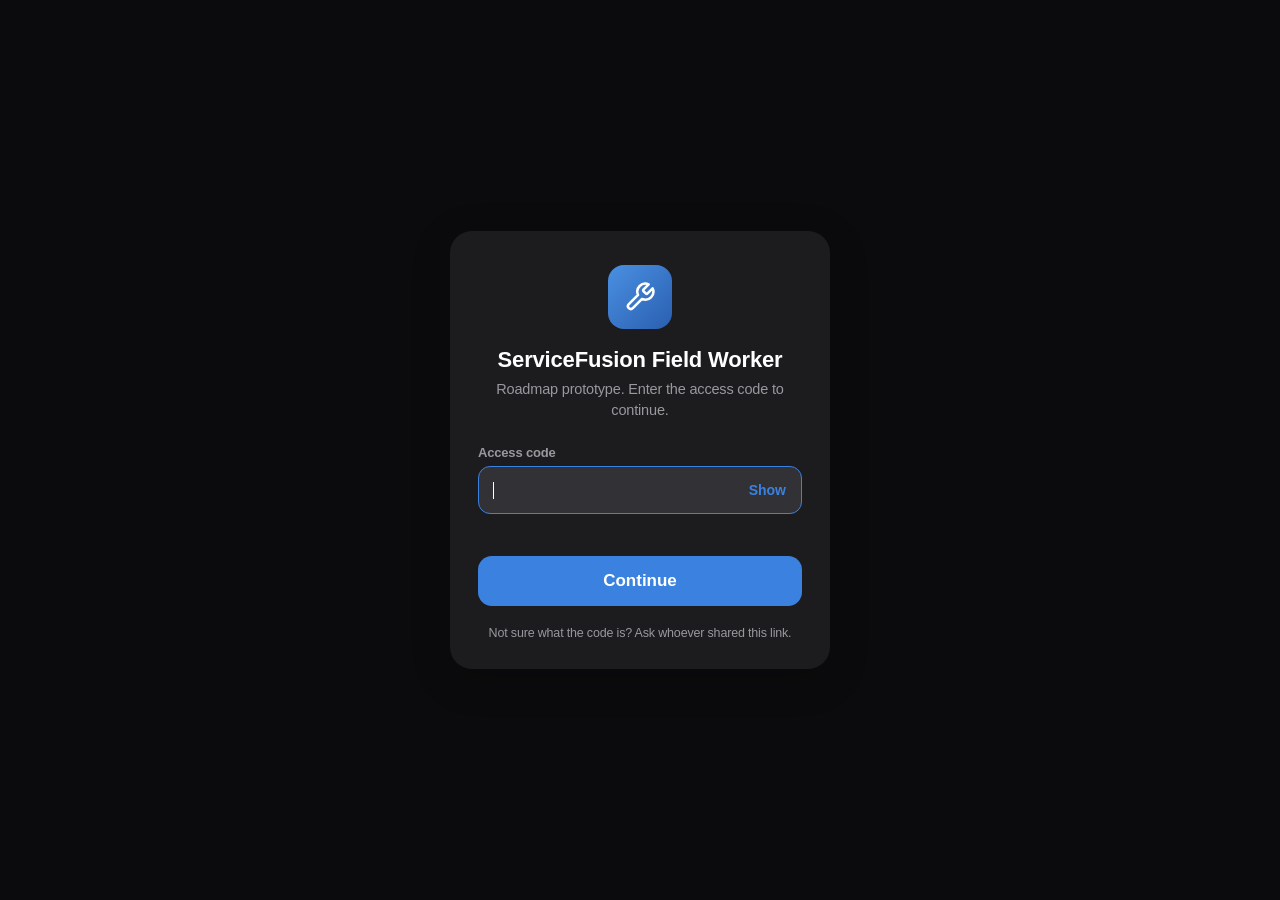
<file: index.html>
<!doctype html>
<meta charset="utf-8">
<title>Technician Happy Path</title>
<meta http-equiv="refresh" content="0; url=technician-happy-path.html">
<a href="technician-happy-path.html">Open the prototype</a>
</file>
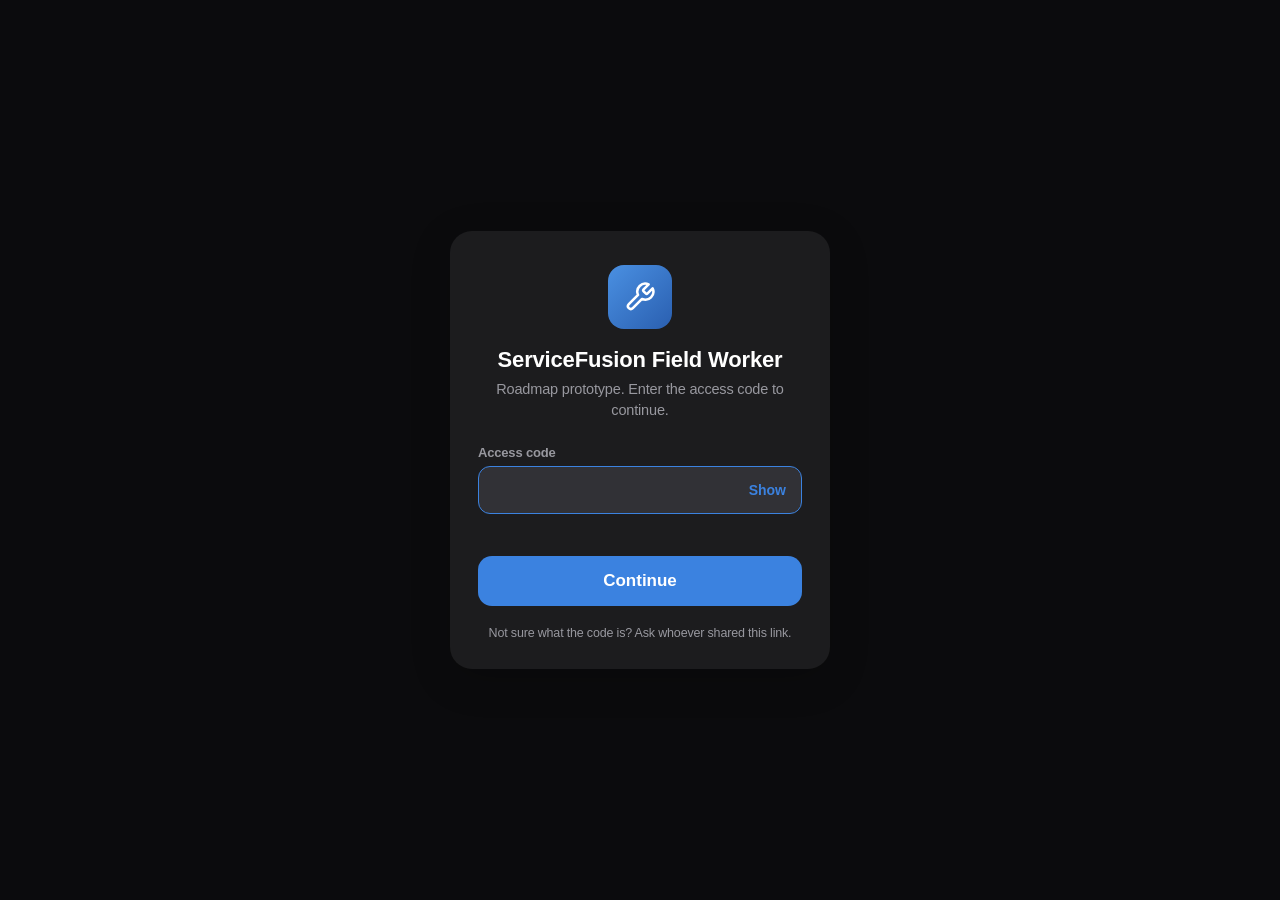
<file: competitors/index.html>
<!doctype html>
<html lang="en">
<head>
  <meta charset="utf-8">
  <script src="../gate.js"></script>
  <meta name="viewport" content="width=device-width, initial-scale=1">
  <title>SF Competitor Snapshot - Fall 2026</title>
  <link rel="stylesheet" href="styles.css">
</head>
<body>
  <header class="page-header">
    <div>
      <h1>SF Competitor Snapshot - Fall 2026</h1>
      <a class="nav-link" href="../technician-happy-path.html">Mobile prototype</a>
    </div>
  </header>

  <p class="header-note"><strong>About this snapshot:</strong> A competitive analysis of core functionality, plus the most recent pricing and positioning. It isn't a comprehensive strategic analysis. It's a reference for comparing how competitors present the key views of the platform with our happy-path design.</p>

  <main>
    <section class="snapshot" aria-labelledby="snapshot-title">
      <h2 id="snapshot-title" class="section-title">Market snapshot - Top 5 Competitors in Sales Cycles</h2>
      <div id="snapshot" class="snapshot-grid"></div>
    </section>

    <div class="section-heading">
      <h2 class="section-title">Key screens</h2>
      <p class="section-note">Captured from inside the products and product demo videos.</p>
    </div>
    <div class="table-wrap" aria-label="Competitor screen comparison">
      <div id="gallery" class="gallery"></div>
    </div>
  </main>

  <dialog id="viewer" class="viewer" aria-labelledby="viewer-title">
    <button class="close-button" type="button" aria-label="Close overlay">×</button>
    <div class="viewer-heading">
      <p id="viewer-competitor" class="eyebrow"></p>
      <h2 id="viewer-title"></h2>
      <p id="viewer-count" class="viewer-count"></p>
    </div>
    <div id="viewer-content" class="viewer-content"></div>
  </dialog>

  <script src="data.js"></script>
  <script src="script.js"></script>
</body>
</html>
</file>
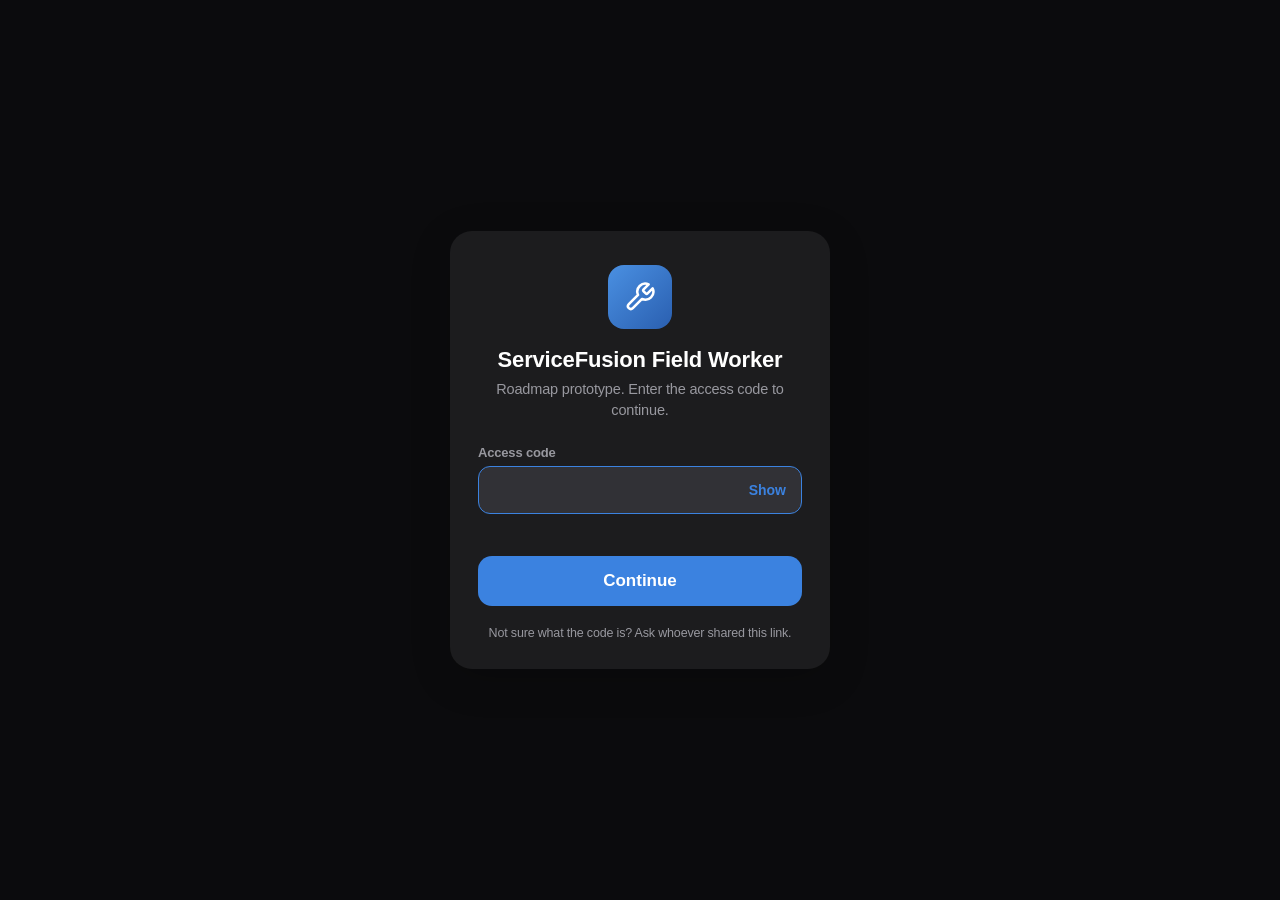
<file: my-work.html>
<!DOCTYPE html>
<html lang="en">
<head>
<meta charset="utf-8">
<script src="gate.js"></script>
<meta name="viewport" content="width=device-width, initial-scale=1">
<title>ServiceFusion iOS – My Work</title>
<style>
  :root {
    --bg: #f2f2f7;
    --card: #ffffff;
    --bar: rgba(249,249,249,.94);
    --text: #000000;
    --text2: #6c6c70;
    --text3: #aeaeb2;
    --sep: rgba(60,60,67,.18);
    --accent: #3b82e0;
    --green: #34c759;
    --orange: #ff9f0a;
    --red: #ff453a;
    --seg-bg: rgba(118,118,128,.12);
    --seg-on: #ffffff;
    --scrim: rgba(0,0,0,.35);
    --drawer: #ffffff;
    --page: #d9dbe0;
    --shadow: 0 1px 2px rgba(0,0,0,.05);
  }
  [data-theme="dark"] {
    --bg: #1c1c1e;
    --card: #000000;
    --bar: rgba(22,22,24,.92);
    --text: #ffffff;
    --text2: #98989f;
    --text3: #5a5a5f;
    --sep: rgba(84,84,88,.55);
    --accent: #4a90e2;
    --seg-bg: rgba(118,118,128,.28);
    --seg-on: #636366;
    --scrim: rgba(0,0,0,.55);
    --drawer: #000000;
    --page: #0b0b0c;
    --shadow: none;
  }

  * { box-sizing: border-box; -webkit-tap-highlight-color: transparent; }
  html, body { margin: 0; height: 100%; }
  body {
    background: var(--page);
    font-family: -apple-system, BlinkMacSystemFont, "SF Pro Text", "Helvetica Neue", Helvetica, Arial, sans-serif;
    display: flex; align-items: center; justify-content: center;
    transition: background .25s;
    overflow: hidden;
  }
  button { font: inherit; color: inherit; background: none; border: 0; padding: 0; cursor: pointer; }
  svg { display: block; }

  /* ---------- device ---------- */
  #stage { width: 393px; height: 852px; transform-origin: center; flex: none; }
  .phone {
    position: relative; width: 393px; height: 852px; border-radius: 55px; overflow: hidden;
    background: var(--bg); color: var(--text);
    box-shadow: 0 0 0 11px #111, 0 0 0 12px #3a3a3c, 0 30px 80px rgba(0,0,0,.4);
    transition: background .25s, color .25s;
  }
  .island { position: absolute; top: 11px; left: 50%; width: 124px; height: 36px; margin-left: -62px; background: #000; border-radius: 20px; z-index: 100; }
  .statusbar {
    position: absolute; top: 0; left: 0; right: 0; height: 54px; z-index: 90;
    display: flex; justify-content: space-between; align-items: center; padding: 6px 34px 0 48px;
    font-weight: 600; font-size: 16px; pointer-events: none;
  }
  .statusbar .icons { display: flex; gap: 6px; align-items: center; }
  .homebar { position: absolute; bottom: 8px; left: 50%; width: 140px; height: 5px; margin-left: -70px; border-radius: 3px; background: var(--text); z-index: 100; pointer-events: none; }

  /* ---------- screens ---------- */
  .screen { position: absolute; inset: 0; background: var(--bg); transition: transform .35s cubic-bezier(.2,.8,.2,1), background .25s; }
  #settings { transform: translateX(100%); z-index: 40; box-shadow: -8px 0 24px rgba(0,0,0,.15); }
  #settings.open { transform: none; }
  #work.pushed { transform: translateX(-28%); }

  /* ---------- My Work ---------- */
  .header { position: absolute; top: 0; left: 0; right: 0; padding: 58px 16px 8px; display: flex; align-items: center; gap: 10px; background: var(--bg); z-index: 5; }
  .avatar { width: 36px; height: 36px; border-radius: 50%; background: var(--seg-bg); display: grid; place-items: center; font-weight: 600; font-size: 14px; flex: none; }
  .header h1 { margin: 0; font-size: 20px; font-weight: 700; flex: 1; letter-spacing: -.01em; }
  .ibtn { width: 36px; height: 36px; display: grid; place-items: center; border-radius: 50%; color: var(--accent); }
  .ibtn:active { background: var(--seg-bg); }

  .searchrow { overflow: hidden; max-height: 0; transition: max-height .25s; padding: 0 16px; }
  .searchrow.show { max-height: 48px; }
  .searchrow input {
    width: 100%; height: 36px; border: 0; border-radius: 10px; padding: 0 12px 0 34px; font: inherit; font-size: 17px;
    background: var(--seg-bg) url("data:image/svg+xml,%3Csvg xmlns='http://www.w3.org/2000/svg' width='16' height='16' fill='none' stroke='%238e8e93' stroke-width='2.2' stroke-linecap='round'%3E%3Ccircle cx='7' cy='7' r='5.5'/%3E%3Cpath d='M11 11l4 4'/%3E%3C/svg%3E") no-repeat 10px center;
    color: var(--text); outline: none;
  }

  .content { position: absolute; top: 102px; bottom: 0; left: 0; right: 0; overflow-y: auto; padding-bottom: 110px; scrollbar-width: none; }
  .content::-webkit-scrollbar { display: none; }
  .seg { margin: 6px 16px 0; background: var(--seg-bg); border-radius: 9px; padding: 2px; display: flex; position: relative; }
  .seg button { flex: 1; height: 32px; border-radius: 7px; font-size: 13px; font-weight: 500; position: relative; z-index: 1; transition: color .2s; }
  .seg .thumb { position: absolute; top: 2px; bottom: 2px; left: 2px; width: calc((100% - 4px) / 3); background: var(--seg-on); border-radius: 7px; box-shadow: 0 2px 6px rgba(0,0,0,.12); transition: transform .25s cubic-bezier(.2,.8,.2,1); }
  .seg button.on { font-weight: 600; }

  .daterow { display: flex; justify-content: space-between; align-items: center; padding: 18px 20px 8px; }
  .daterow b { font-size: 20px; letter-spacing: -.01em; }
  .daterow span { color: var(--text2); font-size: 20px; }
  .filters { display: flex; align-items: center; gap: 4px; color: var(--accent); font-size: 15px; }

  .card { margin: 0 16px 12px; background: var(--card); border-radius: 16px; box-shadow: var(--shadow); overflow: hidden; display: block; width: calc(100% - 32px); text-align: left; transition: transform .12s; }
  .card:active { transform: scale(.985); }
  .card .top { display: flex; align-items: center; gap: 12px; padding: 14px 14px 12px; border-bottom: .5px solid var(--sep); }
  .card .ico { width: 30px; height: 30px; flex: none; }
  .card .name { font-weight: 600; font-size: 17px; line-height: 1.2; flex: 1; min-width: 0; }
  .card .addr { display: block; font-weight: 400; font-size: 13px; color: var(--text2); margin-top: 2px; white-space: nowrap; overflow: hidden; text-overflow: ellipsis; }
  .card .chev { color: var(--text3); flex: none; }
  .card dl { margin: 0; padding: 10px 14px 12px; display: grid; grid-template-columns: 96px 1fr; row-gap: 6px; font-size: 15px; }
  .card dt { color: var(--text2); }
  .card dd { margin: 0; }
  .pill { display: inline-block; font-size: 12px; font-weight: 600; padding: 2px 8px; border-radius: 20px; }
  .empty { text-align: center; color: var(--text2); padding: 60px 30px; font-size: 15px; }

  /* ---------- tab bar ---------- */
  .tabbar { position: absolute; bottom: 0; left: 0; right: 0; height: 84px; padding: 8px 8px 0; display: flex; background: var(--bar); backdrop-filter: blur(20px); -webkit-backdrop-filter: blur(20px); border-top: .5px solid var(--sep); z-index: 20; transition: background .25s; }
  .tabbar button { flex: 1; display: flex; flex-direction: column; align-items: center; gap: 3px; font-size: 10px; font-weight: 500; color: var(--text2); height: 50px; }
  .tabbar button.on { color: var(--accent); }

  /* ---------- drawer ---------- */
  .scrim { position: absolute; inset: 0; background: var(--scrim); opacity: 0; pointer-events: none; transition: opacity .3s; z-index: 50; }
  .scrim.show { opacity: 1; pointer-events: auto; }
  .drawer { position: absolute; top: 0; bottom: 0; left: 0; width: 318px; background: var(--drawer); z-index: 60; transform: translateX(-100%); transition: transform .32s cubic-bezier(.2,.8,.2,1), background .25s; padding: 62px 0 30px; overflow-y: auto; scrollbar-width: none; border-radius: 0 24px 24px 0; }
  .drawer.open { transform: none; box-shadow: 8px 0 40px rgba(0,0,0,.3); }
  .profile { display: flex; gap: 12px; align-items: center; padding: 0 20px 18px; }
  .profile .avatar { width: 48px; height: 48px; font-size: 17px; }
  .profile b { display: block; font-size: 17px; }
  .profile small { color: var(--text2); font-size: 13px; }
  .menu { padding: 4px 12px; }
  .menu hr { border: 0; border-top: .5px solid var(--sep); margin: 8px 8px; }
  .menu button { display: flex; align-items: center; gap: 14px; width: 100%; padding: 11px 8px; border-radius: 10px; font-size: 17px; text-align: left; }
  .menu button:active { background: var(--seg-bg); }
  .menu svg { color: var(--text2); flex: none; }
  .menu .danger, .menu .danger svg { color: var(--red); }
  .feedback { margin: 18px 20px 0; padding: 16px; border-radius: 16px; background: rgba(59,130,224,.12); border: .5px solid rgba(59,130,224,.4); text-align: center; }
  .feedback b { display: block; margin-bottom: 4px; }
  .feedback p { margin: 0 0 12px; font-size: 13px; color: var(--text2); }
  .feedback button { background: var(--accent); color: #fff; font-weight: 600; font-size: 15px; padding: 8px 18px; border-radius: 20px; }

  /* ---------- settings ---------- */
  .navbar { position: absolute; top: 0; left: 0; right: 0; height: 100px; padding-top: 54px; display: flex; align-items: center; justify-content: center; background: var(--bar); backdrop-filter: blur(20px); -webkit-backdrop-filter: blur(20px); z-index: 5; }
  .navbar h2 { margin: 0; font-size: 17px; font-weight: 600; }
  .back { position: absolute; left: 6px; bottom: 6px; display: flex; align-items: center; color: var(--accent); font-size: 17px; height: 36px; padding-right: 8px; }
  .sbody { position: absolute; top: 100px; bottom: 0; left: 0; right: 0; overflow-y: auto; padding: 20px 16px 40px; }
  .sbody h3 { margin: 18px 16px 6px; font-size: 13px; font-weight: 400; color: var(--text2); text-transform: uppercase; }
  .group { background: var(--card); border-radius: 12px; overflow: hidden; box-shadow: var(--shadow); }
  .row { display: flex; align-items: center; justify-content: space-between; padding: 12px 16px; min-height: 48px; font-size: 17px; gap: 12px; }
  .row + .row { border-top: .5px solid var(--sep); }
  .row small { display: block; color: var(--text2); font-size: 13px; margin-top: 2px; }
  .row .val { color: var(--text2); display: flex; align-items: center; gap: 6px; }
  .theme-seg { margin: 0 16px 14px; }
  .theme-seg.seg .thumb { width: calc((100% - 4px) / 3); }
  .ver { text-align: center; color: var(--text2); font-size: 13px; margin-top: 36px; line-height: 1.5; }
  .ver svg { margin: 0 auto 8px; color: var(--text3); }
  .beta { font-size: 11px; font-weight: 600; background: var(--seg-bg); color: var(--text2); padding: 2px 7px; border-radius: 10px; margin-left: 6px; vertical-align: 2px; }
  .switch { width: 51px; height: 31px; border-radius: 16px; background: var(--seg-bg); position: relative; transition: background .2s; flex: none; }
  .switch::after { content: ""; position: absolute; top: 2px; left: 2px; width: 27px; height: 27px; border-radius: 50%; background: #fff; box-shadow: 0 2px 4px rgba(0,0,0,.3); transition: transform .2s; }
  .switch.on { background: var(--green); }
  .switch.on::after { transform: translateX(20px); }
  .toast { position: absolute; left: 50%; bottom: 100px; transform: translate(-50%, 20px); background: var(--text); color: var(--bg); padding: 9px 16px; border-radius: 20px; font-size: 14px; opacity: 0; transition: .25s; z-index: 80; pointer-events: none; white-space: nowrap; }
  .toast.show { opacity: 1; transform: translate(-50%, 0); }
</style>
</head>
<body>
<div id="stage">
<div class="phone" id="phone">
  <div class="island"></div>
  <div class="statusbar">
    <span>4:23</span>
    <span class="icons">
      <svg width="18" height="12" viewBox="0 0 18 12" fill="currentColor"><rect x="0" y="8" width="3" height="4" rx="1"/><rect x="5" y="5" width="3" height="7" rx="1"/><rect x="10" y="2.5" width="3" height="9.5" rx="1"/><rect x="15" y="0" width="3" height="12" rx="1"/></svg>
      <svg width="17" height="12" viewBox="0 0 17 12" fill="none" stroke="currentColor" stroke-width="1.8" stroke-linecap="round"><path d="M1 4.2a11 11 0 0 1 15 0M3.6 7a7.2 7.2 0 0 1 9.8 0"/><circle cx="8.5" cy="10.2" r="1.2" fill="currentColor" stroke="none"/></svg>
      <svg width="27" height="13" viewBox="0 0 27 13" fill="none"><rect x=".5" y=".5" width="23" height="12" rx="3.8" stroke="currentColor" opacity=".4"/><rect x="2" y="2" width="20" height="9" rx="2.5" fill="currentColor"/><path d="M25 4.5v4c.8-.3 1.5-1.1 1.5-2s-.7-1.7-1.5-2z" fill="currentColor" opacity=".45"/></svg>
    </span>
  </div>

  <!-- My Work -->
  <section class="screen" id="work">
    <div class="header">
      <button class="avatar" id="openMenu" aria-label="Open menu">EM</button>
      <h1>My Work</h1>
      <button class="ibtn" id="searchBtn" aria-label="Search"><svg width="22" height="22" viewBox="0 0 24 24" fill="none" stroke="currentColor" stroke-width="2" stroke-linecap="round"><circle cx="11" cy="11" r="7"/><path d="M20 20l-4-4"/></svg></button>
      <button class="ibtn" aria-label="Calendar" data-toast="Calendar view – coming soon"><svg width="22" height="22" viewBox="0 0 24 24" fill="none" stroke="currentColor" stroke-width="2" stroke-linecap="round" stroke-linejoin="round"><rect x="3" y="5" width="18" height="16" rx="3"/><path d="M3 10h18M8 3v4M16 3v4"/></svg></button>
      <button class="ibtn" aria-label="New job" data-toast="New job – coming soon"><svg width="24" height="24" viewBox="0 0 24 24" fill="none" stroke="currentColor" stroke-width="2.2" stroke-linecap="round"><path d="M12 5v14M5 12h14"/></svg></button>
    </div>
    <div class="content" id="content">
      <div class="searchrow" id="searchRow"><input id="searchInput" type="search" placeholder="Search jobs"></div>
      <div class="seg" id="tabs">
        <div class="thumb" id="thumb"></div>
        <button data-tab="past">Past</button>
        <button data-tab="current" class="on">Current</button>
        <button data-tab="future">Future</button>
      </div>
      <div class="daterow">
        <div id="dateLabel"><b>Oct 9,</b> <span>Today</span></div>
        <button class="filters" data-toast="Filters – coming soon">Filters
          <svg width="18" height="18" viewBox="0 0 24 24" fill="none" stroke="currentColor" stroke-width="2" stroke-linejoin="round"><path d="M3 4h18l-7 9v6l-4 2v-8z"/></svg>
        </button>
      </div>
      <div id="list"></div>
    </div>
    <nav class="tabbar">
      <button data-nav="home"><svg width="26" height="26" viewBox="0 0 24 24" fill="none" stroke="currentColor" stroke-width="1.8" stroke-linejoin="round" stroke-linecap="round"><path d="M3 11l9-8 9 8M5 9.5V21h5v-6h4v6h5V9.5"/></svg>Home</button>
      <button data-nav="work" class="on"><svg width="26" height="26" viewBox="0 0 24 24" fill="none" stroke="currentColor" stroke-width="1.8" stroke-linejoin="round"><rect x="3" y="7" width="18" height="13" rx="3"/><path d="M9 7V5a2 2 0 0 1 2-2h2a2 2 0 0 1 2 2v2"/></svg>Work</button>
      <button data-nav="time"><svg width="26" height="26" viewBox="0 0 24 24" fill="none" stroke="currentColor" stroke-width="1.8" stroke-linecap="round"><circle cx="12" cy="12" r="9"/><path d="M12 7v5l3 2"/></svg>Time</button>
      <button data-nav="more"><svg width="26" height="26" viewBox="0 0 24 24" fill="currentColor"><rect x="3" y="3" width="8" height="8" rx="1.5"/><rect x="13" y="3" width="8" height="8" rx="1.5"/><rect x="3" y="13" width="8" height="8" rx="1.5"/><rect x="13" y="13" width="8" height="8" rx="1.5"/></svg>More</button>
    </nav>
  </section>

  <!-- Settings -->
  <section class="screen" id="settings">
    <div class="navbar">
      <button class="back" id="backBtn"><svg width="14" height="22" viewBox="0 0 14 22" fill="none" stroke="currentColor" stroke-width="2.6" stroke-linecap="round" stroke-linejoin="round"><path d="M11 2L3 11l8 9"/></svg>&nbsp;My Work</button>
      <h2>Settings</h2>
    </div>
    <div class="sbody">
      <h3>General</h3>
      <div class="group" style="padding-top:12px">
        <div style="padding:0 16px 10px;font-size:17px">Display &amp; Appearance</div>
        <div class="seg theme-seg" id="themeSeg">
          <div class="thumb" id="themeThumb"></div>
          <button data-theme="auto">Auto</button>
          <button data-theme="light">Light</button>
          <button data-theme="dark">Dark</button>
        </div>
      </div>
      <h3>Map Provider</h3>
      <div class="group">
        <button class="row" style="width:100%;text-align:left" data-toast="Map provider picker – coming soon">
          <span>Select Map Provider<small>Set map provider for job location navigation</small></span>
          <span class="val">None <svg width="8" height="14" viewBox="0 0 8 14" fill="none" stroke="currentColor" stroke-width="2" stroke-linecap="round" stroke-linejoin="round"><path d="M1 1l6 6-6 6"/></svg></span>
        </button>
      </div>
      <h3>Payment Settings</h3>
      <div class="group">
        <div class="row"><span>Tap to Pay<span class="beta">BETA</span><small>Enable Tap to Pay feature</small></span><button class="switch" id="tapSwitch" aria-label="Tap to Pay"></button></div>
      </div>
      <div class="ver">
        <svg width="36" height="36" viewBox="0 0 36 36" fill="currentColor"><path d="M8 6h22l-4 5H6zM6 14h22l-4 5H4zM10 22h16l-3 4H7z"/></svg>
        Version 2.15.0 (202610080)<br>maryna
      </div>
    </div>
  </section>

  <!-- Side menu -->
  <div class="scrim" id="scrim"></div>
  <aside class="drawer" id="drawer">
    <div class="profile">
      <div class="avatar">EM</div>
      <div><b>Eleza Mendoza</b><small>emendoza@servicefusion.com</small></div>
    </div>
    <div class="menu">
      <button data-toast="My Profile – coming soon"><svg width="26" height="26" viewBox="0 0 24 24" fill="none" stroke="currentColor" stroke-width="1.8" stroke-linecap="round"><circle cx="12" cy="12" r="9.5"/><circle cx="12" cy="10" r="3.2"/><path d="M5.8 18.5c1.5-2.3 3.5-3.3 6.2-3.3s4.7 1 6.2 3.3"/></svg>My Profile</button>
      <button data-toast="Time Log – coming soon"><svg width="26" height="26" viewBox="0 0 24 24" fill="none" stroke="currentColor" stroke-width="1.8" stroke-linecap="round"><circle cx="12" cy="12" r="9.5"/><path d="M12 7v5l3.5 2"/></svg>Time Log</button>
      <hr>
      <button data-toast="What's New – coming soon"><svg width="26" height="26" viewBox="0 0 24 24" fill="none" stroke="currentColor" stroke-width="1.8" stroke-linejoin="round"><path d="M12 2c.8 5.5 4.5 9.2 10 10-5.500.8-9.200 4.500-10 10-.8-5.500-4.500-9.200-10-10 5.500-.8 9.200-4.500 10-10z"/></svg>What's New</button>
      <button data-toast="Training Academy – coming soon"><svg width="26" height="26" viewBox="0 0 24 24" fill="none" stroke="currentColor" stroke-width="1.8" stroke-linejoin="round" stroke-linecap="round"><path d="M12 4L2 9l10 5 10-5zM6 11.500V16c0 1.500 2.700 3 6 3s6-1.500 6-3v-4.500"/></svg>Training Academy</button>
      <hr>
      <button data-toast="Support FAQ – coming soon"><svg width="26" height="26" viewBox="0 0 24 24" fill="none" stroke="currentColor" stroke-width="1.8"><circle cx="12" cy="12" r="9.5"/><circle cx="12" cy="12" r="4"/><path d="M5.200 5.200l3.600 3.600M15.200 15.200l3.600 3.600M18.800 5.200l-3.600 3.600M8.800 15.200l-3.600 3.600"/></svg>Support FAQ</button>
      <button data-toast="Contact Support – coming soon"><svg width="26" height="26" viewBox="0 0 24 24" fill="none" stroke="currentColor" stroke-width="1.8" stroke-linecap="round"><path d="M4 12a8 8 0 0 1 16 0v4a2 2 0 0 1-2 2h-2v-6h4M4 12v4a2 2 0 0 0 2 2h2v-6H4"/></svg>Contact Support</button>
      <button data-toast="Customer Idea Portal – coming soon"><svg width="26" height="26" viewBox="0 0 24 24" fill="none" stroke="currentColor" stroke-width="1.8" stroke-linecap="round" stroke-linejoin="round"><path d="M9 18h6M10 21h4M12 3a6 6 0 0 0-3.500 10.900c.6.500 1 1.200 1 2.100h5c0-.9.400-1.600 1-2.100A6 6 0 0 0 12 3z"/></svg>Customer Idea Portal</button>
      <button id="openSettings"><svg width="26" height="26" viewBox="0 0 24 24" fill="none" stroke="currentColor" stroke-width="1.8" stroke-linejoin="round"><circle cx="12" cy="12" r="3.200"/><path d="M10.500 2.500h3l.5 2.600 1.800.8 2.200-1.500 2.100 2.100-1.500 2.200.8 1.800 2.600.5v3l-2.600.5-.8 1.800 1.500 2.200-2.100 2.100-2.200-1.500-1.800.8-.5 2.600h-3l-.5-2.600-1.800-.8-2.200 1.500-2.100-2.100 1.500-2.200-.8-1.800-2.600-.5v-3l2.600-.5.8-1.800-1.500-2.200 2.100-2.100 2.200 1.500 1.800-.8z"/></svg>Settings</button>
      <button class="danger" data-toast="Logout – not available in prototype"><svg width="26" height="26" viewBox="0 0 24 24" fill="none" stroke="currentColor" stroke-width="1.8" stroke-linecap="round" stroke-linejoin="round"><path d="M10 4H5a1 1 0 0 0-1 1v14a1 1 0 0 0 1 1h5M14 8l4 4-4 4M18 12H9"/></svg>Logout</button>
    </div>
    <div class="feedback"><b>Leave Feedback</b><p>Help us make your app experience even better.</p><button data-toast="Thanks for the feedback!">Share Your Feedback</button></div>
  </aside>

  <div class="toast" id="toast"></div>
  <div class="homebar"></div>
</div>
</div>

<script>
(() => {
  const $ = s => document.querySelector(s);
  const $$ = s => [...document.querySelectorAll(s)];
  const root = document.documentElement;

  /* ---------- scale phone to viewport ---------- */
  const stage = $('#stage');
  const fit = () => {
    const s = Math.min(1, (innerHeight - 40) / 852, (innerWidth - 40) / 393);
    stage.style.transform = `scale(${s})`;
  };
  addEventListener('resize', fit); fit();

  /* ---------- theme ---------- */
  const mq = matchMedia('(prefers-color-scheme: dark)');
  let pref = localStorage.getItem('sf-theme') || 'dark';
  const applyTheme = () => {
    const eff = pref === 'auto' ? (mq.matches ? 'dark' : 'light') : pref;
    root.dataset.theme = eff;
    const idx = ['auto', 'light', 'dark'].indexOf(pref);
    $('#themeThumb').style.transform = `translateX(${idx * 100}%)`;
    $$('#themeSeg button').forEach(b => b.classList.toggle('on', b.dataset.theme === pref));
    renderList();
  };
  mq.addEventListener('change', () => pref === 'auto' && applyTheme());
  $$('#themeSeg button').forEach(b => b.onclick = () => {
    pref = b.dataset.theme; localStorage.setItem('sf-theme', pref); applyTheme();
  });

  /* ---------- jobs ---------- */
  const ICONS = {
    scheduled: '<svg class="ico" viewBox="0 0 32 32" fill="none" stroke="#34c759" stroke-width="2" stroke-linecap="round" stroke-linejoin="round"><rect x="3" y="5" width="26" height="23" rx="3"/><path d="M3 11h26M10 2v5M22 2v5M11 20l4 4 7-8"/></svg>',
    dispatched: '<svg class="ico" viewBox="0 0 32 32" fill="none" stroke="#34c759" stroke-width="2" stroke-linecap="round"><circle cx="16" cy="16" r="13"/><circle cx="16" cy="13" r="4"/><path d="M8 24c2-3 4.500-4 8-4s6 1 8 4"/></svg>',
    completed: '<svg class="ico" viewBox="0 0 32 32" fill="none" stroke="#8e8e93" stroke-width="2" stroke-linecap="round" stroke-linejoin="round"><circle cx="16" cy="16" r="13"/><path d="M9.500 16.500l4.500 4.500 8.500-9"/></svg>'
  };
  const JOBS = {
    past: {
      label: '<b>Oct 8,</b> <span>Yesterday</span>',
      items: [
        { n: 'Priya Natarajan', a: '2210 Maple Ave, Dublin, OH', s: 'completed', st: 'Completed', j: '1094418820', t: '8:00 am - 9:30 am', d: '1h 30m', as: 'Eleza Mendoza' },
        { n: 'Daniel Okafor', a: '88 Brookside Ln, Columbus, OH', s: 'completed', st: 'Completed', j: '1094418977', t: '11:00 am - 12:00 pm', d: '1h 0m', as: 'Eleza Mendoza' }
      ]
    },
    current: {
      label: '<b>Oct 9,</b> <span>Today</span>',
      items: [
        { n: 'Ethyl Wyman-Kuhic', s: 'scheduled', st: 'Scheduled', j: '1096626398', t: '9:30 am - 10:30 am', d: '1h 0m', as: '' },
        { n: 'Monica Margam', s: 'dispatched', st: 'Dispatched', j: '1099230474', t: '2:23 pm - 3:23 pm', d: '1h 0m', as: 'Monica Margam' },
        { n: 'Christopher Fahey', a: '19 Victorian Gate Way, Columbus, OH', s: 'dispatched', st: 'Dispatched', j: '1099231105', t: '4:00 pm - 5:00 pm', d: '1h 0m', as: 'Eleza Mendoza' }
      ]
    },
    future: {
      label: '<b>Oct 10,</b> <span>Tomorrow</span>',
      items: [
        { n: 'Harriet Lindqvist', a: '412 Elm St, Westerville, OH', s: 'scheduled', st: 'Scheduled', j: '1097001254', t: '9:00 am - 11:00 am', d: '2h 0m', as: 'Eleza Mendoza' },
        { n: 'Marcus Bellweather', s: 'scheduled', st: 'Scheduled', j: '1097001391', t: '1:30 pm - 2:30 pm', d: '1h 0m', as: '' }
      ]
    }
  };
  let tab = 'current', query = '';
  const chev = '<svg class="chev" width="9" height="15" viewBox="0 0 8 14" fill="none" stroke="currentColor" stroke-width="2" stroke-linecap="round" stroke-linejoin="round"><path d="M1 1l6 6-6 6"/></svg>';

  function renderList() {
    const set = JOBS[tab];
    $('#dateLabel').innerHTML = set.label;
    const q = query.trim().toLowerCase();
    const items = set.items.filter(i => !q || (i.n + i.j + (i.a || '')).toLowerCase().includes(q));
    $('#list').innerHTML = items.length ? items.map(i => `
      <button class="card" data-toast="Job #${i.j} – details coming soon">
        <div class="top">${ICONS[i.s]}
          <div class="name">${i.n}${i.a ? `<span class="addr">${i.a}</span>` : ''}</div>${chev}</div>
        <dl><dt>Status</dt><dd>${i.st}</dd><dt>Job #</dt><dd>${i.j}</dd><dt>Start - End</dt><dd>${i.t}</dd><dt>Duration</dt><dd>${i.d}</dd><dt>Assigned To</dt><dd>${i.as || '<span style="color:var(--text3)">Unassigned</span>'}</dd></dl>
      </button>`).join('') : '<div class="empty">No jobs found.</div>';
    const idx = ['past', 'current', 'future'].indexOf(tab);
    $('#thumb').style.transform = `translateX(${idx * 100}%)`;
    $$('#tabs button').forEach(b => b.classList.toggle('on', b.dataset.tab === tab));
    bindToasts();
  }
  $$('#tabs button').forEach(b => b.onclick = () => { tab = b.dataset.tab; renderList(); });
  $('#searchBtn').onclick = () => {
    const row = $('#searchRow'); row.classList.toggle('show');
    if (row.classList.contains('show')) setTimeout(() => $('#searchInput').focus(), 250);
    else { query = ''; $('#searchInput').value = ''; renderList(); }
  };
  $('#searchInput').oninput = e => { query = e.target.value; renderList(); };

  /* ---------- drawer & navigation ---------- */
  const drawer = $('#drawer'), scrim = $('#scrim');
  const openDrawer = () => { drawer.classList.add('open'); scrim.classList.add('show'); };
  const closeDrawer = () => { drawer.classList.remove('open'); scrim.classList.remove('show'); };
  $('#openMenu').onclick = openDrawer;
  scrim.onclick = closeDrawer;
  $('#openSettings').onclick = () => {
    closeDrawer();
    $('#settings').classList.add('open'); $('#work').classList.add('pushed');
  };
  $('#backBtn').onclick = () => { $('#settings').classList.remove('open'); $('#work').classList.remove('pushed'); };
  $$('.tabbar button').forEach(b => b.onclick = () => {
    if (b.dataset.nav === 'more') openDrawer();
    else if (b.dataset.nav !== 'work') toast(b.textContent + ' – coming soon');
  });
  // swipe from the left edge / swipe drawer closed
  let x0 = null;
  $('#phone').addEventListener('pointerdown', e => { x0 = e.clientX; });
  $('#phone').addEventListener('pointerup', e => {
    if (x0 === null) return;
    const dx = e.clientX - x0; x0 = null;
    if (drawer.classList.contains('open') && dx < -60) closeDrawer();
    else if ($('#settings').classList.contains('open') && dx > 80) $('#backBtn').click();
  });

  /* ---------- misc ---------- */
  $('#tapSwitch').onclick = e => e.currentTarget.classList.toggle('on');
  let tt;
  function toast(msg) {
    const t = $('#toast'); t.textContent = msg; t.classList.add('show');
    clearTimeout(tt); tt = setTimeout(() => t.classList.remove('show'), 1600);
  }
  function bindToasts() {
    $$('[data-toast]').forEach(el => el.onclick = () => { toast(el.dataset.toast); if (el.closest('#drawer')) setTimeout(closeDrawer, 150); });
  }
  bindToasts();
  applyTheme();
})();
</script>
</body>
</html>
</file>
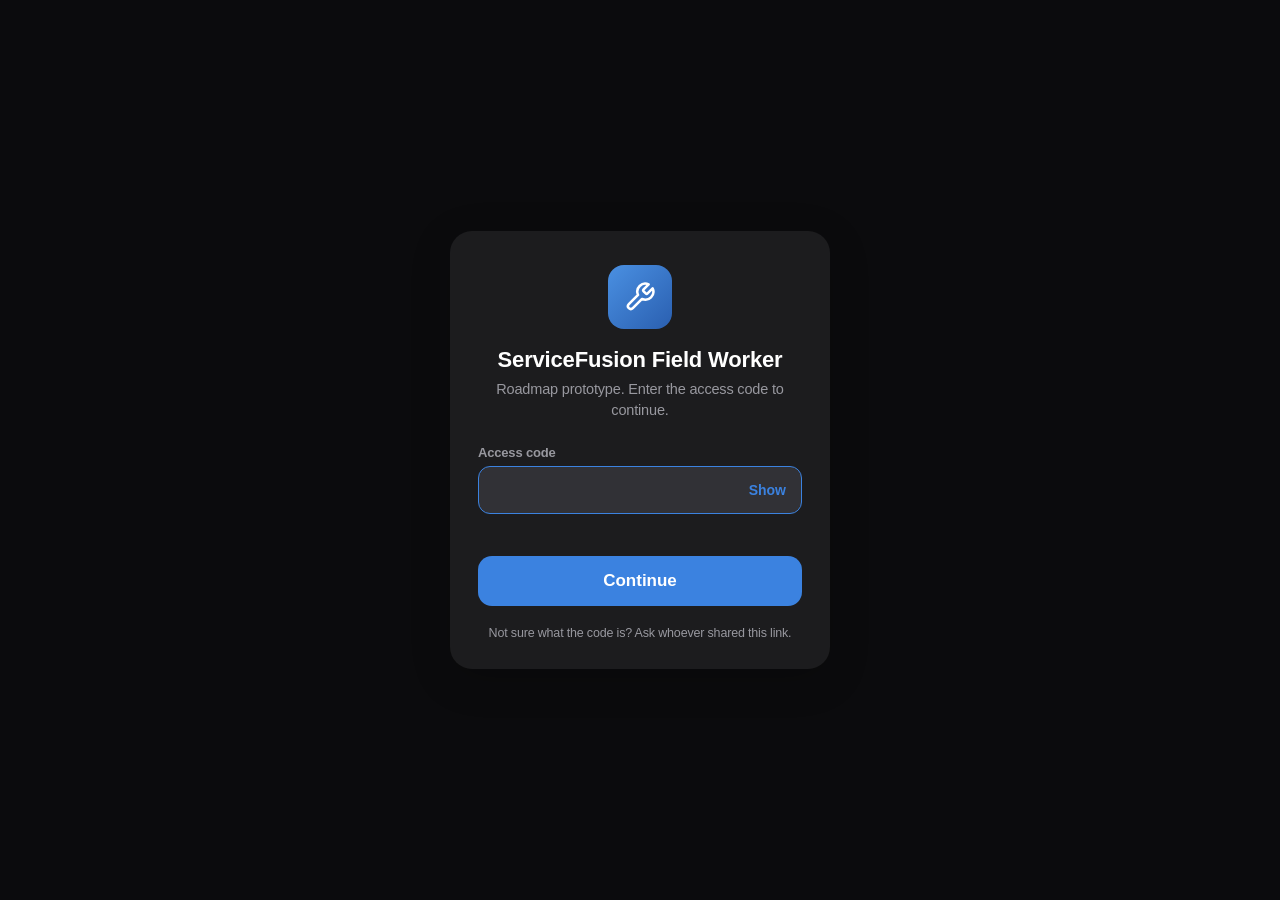
<file: signin.html>
<!DOCTYPE html>
<html lang="en">
<head>
<meta charset="utf-8">
<meta name="viewport" content="width=device-width, initial-scale=1">
<title>Sign in – ServiceFusion Prototype</title>
<script src="gate.js"></script>
<style>
  :root { --page:#d9dbe0; --card:#fff; --text:#000; --text2:#6c6c70; --sep:rgba(60,60,67,.22); --field:rgba(118,118,128,.12); --accent:#3b82e0; --red:#ff453a; }
  [data-theme="dark"] { --page:#0b0b0d; --card:#1c1c1e; --text:#fff; --text2:#98989f; --sep:rgba(255,255,255,.14); --field:rgba(118,118,128,.24); }
  * { box-sizing:border-box; }
  body { margin:0; min-height:100vh; display:grid; place-items:center; padding:24px; background:var(--page); color:var(--text);
    font-family:"Inter",-apple-system,BlinkMacSystemFont,"Helvetica Neue",Arial,sans-serif; letter-spacing:-.011em; -webkit-font-smoothing:antialiased; }
  .card { width:100%; max-width:380px; background:var(--card); border-radius:22px; padding:34px 28px 26px; box-shadow:0 10px 40px rgba(0,0,0,.18); text-align:center; }
  .logo { width:64px; height:64px; margin:0 auto 18px; border-radius:16px; background:linear-gradient(135deg,#4a90e2,#2a5fb0); display:grid; place-items:center; color:#fff; }
  h1 { margin:0 0 6px; font-size:22px; font-weight:700; }
  p.sub { margin:0 0 24px; color:var(--text2); font-size:14.5px; line-height:1.45; }
  form { text-align:left; }
  label { display:block; font-size:13px; font-weight:600; color:var(--text2); margin:0 0 6px; }
  .field { position:relative; }
  input { width:100%; height:48px; border:1.5px solid transparent; border-radius:12px; background:var(--field); color:var(--text); font:inherit; font-size:16px; padding:0 64px 0 14px; outline:none; }
  input:focus { border-color:var(--accent); }
  .show { position:absolute; right:6px; top:6px; height:36px; padding:0 10px; border:0; background:none; color:var(--accent); font:inherit; font-size:14px; font-weight:600; cursor:pointer; }
  .err { min-height:20px; margin:8px 2px 14px; color:var(--red); font-size:13.5px; }
  .go { width:100%; height:50px; border:0; border-radius:14px; background:var(--accent); color:#fff; font:inherit; font-size:17px; font-weight:600; cursor:pointer; }
  .go:active { filter:brightness(.92); }
  .shake { animation:shake .35s; }
  @keyframes shake { 0%,100% { transform:translateX(0); } 25% { transform:translateX(-7px); } 75% { transform:translateX(7px); } }
  .foot { margin:18px 0 0; color:var(--text2); font-size:12.5px; line-height:1.45; }
</style>
</head>
<body>
<main class="card" id="card">
  <div class="logo"><svg width="32" height="32" viewBox="0 0 24 24" fill="none" stroke="currentColor" stroke-width="1.9" stroke-linecap="round" stroke-linejoin="round"><path d="M14.7 6.3a1 1 0 0 0 0 1.4l1.6 1.6a1 1 0 0 0 1.4 0l3.77-3.77a6 6 0 0 1-7.94 7.94l-6.91 6.91a2.12 2.12 0 0 1-3-3l6.91-6.91a6 6 0 0 1 7.94-7.94l-3.76 3.76z"/></svg></div>
  <h1>ServiceFusion Field Worker</h1>
  <p class="sub">Roadmap prototype. Enter the access code to continue.</p>
  <form id="f" autocomplete="off">
    <label for="pw">Access code</label>
    <div class="field">
      <input id="pw" type="password" autocapitalize="off" autocorrect="off" spellcheck="false" autofocus aria-describedby="err">
      <button type="button" class="show" id="show" aria-label="Show access code">Show</button>
    </div>
    <div class="err" id="err" role="alert"></div>
    <button class="go" type="submit">Continue</button>
  </form>
  <p class="foot">Not sure what the code is? Ask whoever shared this link.</p>
</main>
<script>
  document.documentElement.dataset.theme = (function () { try { return localStorage.getItem('sf-theme') || 'dark'; } catch (e) { return 'dark'; } })();
  if (SFGate.ok()) location.replace(SFGate.next());
  var pw = document.getElementById('pw'), err = document.getElementById('err'), card = document.getElementById('card');
  document.getElementById('show').addEventListener('click', function () {
    var h = pw.type === 'password'; pw.type = h ? 'text' : 'password'; this.textContent = h ? 'Hide' : 'Show'; this.setAttribute('aria-label', (h ? 'Hide' : 'Show') + ' access code'); pw.focus();
  });
  document.getElementById('f').addEventListener('submit', function (e) {
    e.preventDefault();
    if (SFGate.check(pw.value)) { SFGate.signIn(); location.replace(SFGate.next()); return; }
    err.textContent = pw.value.trim() ? "That code didn't work. Try again." : 'Enter the access code.';
    card.classList.remove('shake'); void card.offsetWidth; card.classList.add('shake'); pw.select();
  });
</script>
</body>
</html>
</file>
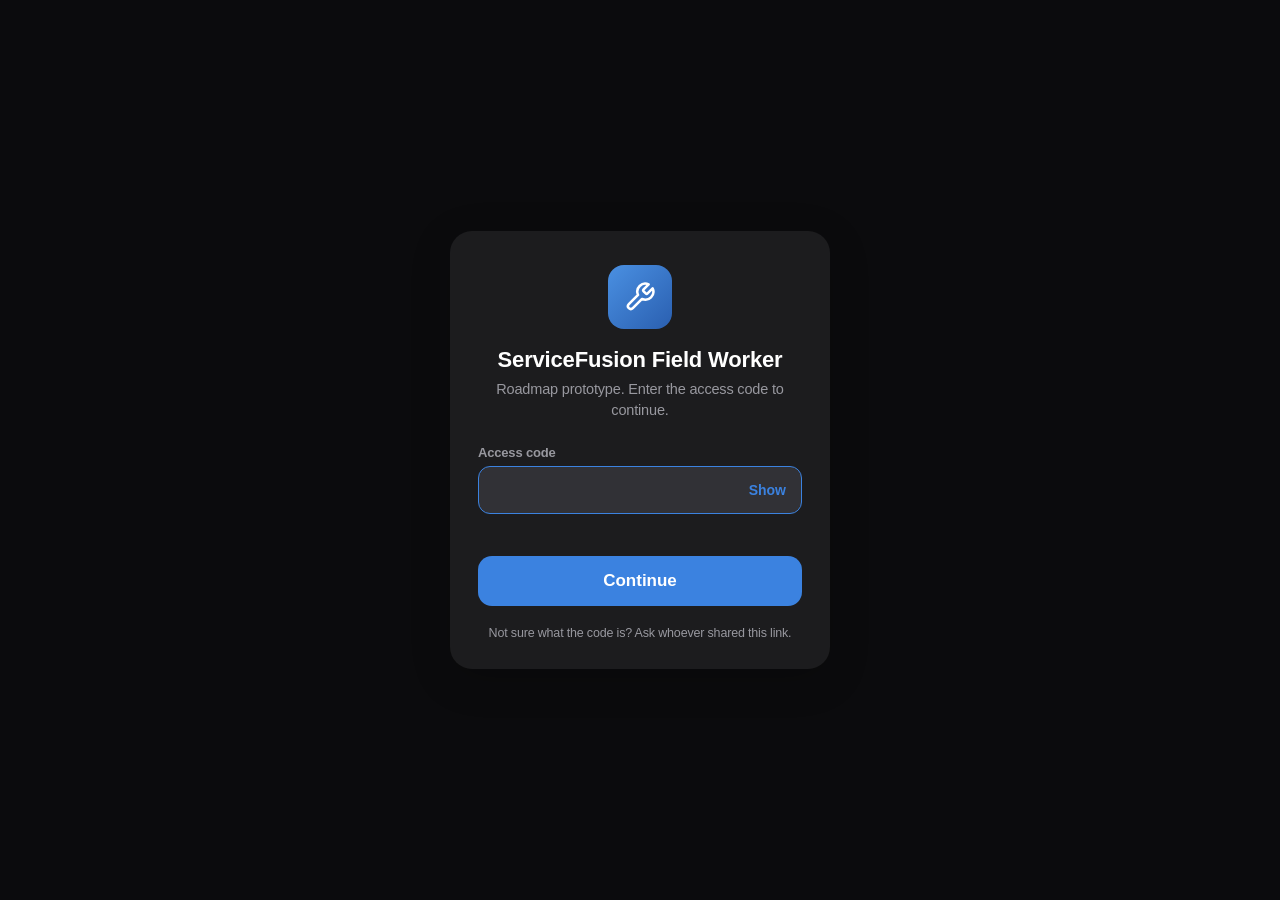
<file: technician-happy-path.html>
<!DOCTYPE html>
<html lang="en">
<head>
<meta charset="utf-8">
<script src="gate.js"></script>
<meta name="viewport" content="width=device-width, initial-scale=1">
<title>ServiceFusion iOS – Technician Happy Path (v1) + Home &amp; Notifications</title>
<link rel="preconnect" href="https://fonts.googleapis.com">
<link rel="preconnect" href="https://fonts.gstatic.com" crossorigin>
<link href="https://fonts.googleapis.com/css2?family=Inter:wght@400;500;600;700&amp;family=Plus+Jakarta+Sans:wght@400;500;600;700;800&amp;display=swap" rel="stylesheet">
<style>
  :root {
    --bg:#f2f2f7; --card:#fff; --bar:rgba(249,249,249,.94); --text:#000; --text2:#6c6c70; --text3:#aeaeb2;
    --sep:rgba(60,60,67,.18); --accent:#3b82e0; --accent-soft:rgba(59,130,224,.12);
    --green:#34c759; --orange:#ff9f0a; --purple:#af52de; --red:#ff453a; --yellow:#ffd60a;
    --seg-bg:rgba(118,118,128,.12); --seg-on:#fff; --scrim:rgba(0,0,0,.4); --page:#d9dbe0; --shadow:0 1px 2px rgba(0,0,0,.05);
    --panel:#fff;
  }
  [data-theme="dark"] {
    --bg:#1c1c1e; --card:#000; --bar:rgba(22,22,24,.92); --text:#fff; --text2:#98989f; --text3:#5a5a5f;
    --sep:rgba(84,84,88,.55); --accent:#4a90e2; --accent-soft:rgba(74,144,226,.18);
    --seg-bg:rgba(118,118,128,.28); --seg-on:#636366; --scrim:rgba(0,0,0,.6); --page:#0b0b0c; --shadow:none; --panel:#161618;
  }
  * { box-sizing:border-box; -webkit-tap-highlight-color:transparent; }
  html,body { margin:0; height:100%; }
  :root { --font:"Inter",-apple-system,BlinkMacSystemFont,"Helvetica Neue",Arial,sans-serif; --track:-.011em; }
  [data-font="jakarta"] { --font:"Plus Jakarta Sans",-apple-system,BlinkMacSystemFont,"Helvetica Neue",Arial,sans-serif; --track:-.015em; }
  [data-font="system"] { --font:-apple-system,BlinkMacSystemFont,"SF Pro Text","Helvetica Neue",Arial,sans-serif; --track:0em; }
  .phone { font-family:var(--font); letter-spacing:var(--track); -webkit-font-smoothing:antialiased; font-feature-settings:"cv11","ss03","tnum" 0; font-variant-numeric:tabular-nums; }
  .phone h1,.phone h2,.phone h3,.jcard .name { letter-spacing:-.022em; }
  body { background:var(--page); color:var(--text); font-family:var(--font); display:flex; align-items:center; justify-content:center; gap:40px; overflow:hidden; transition:background .25s; }
  button { font:inherit; color:inherit; background:none; border:0; padding:0; cursor:pointer; text-align:inherit; }
  svg { display:block; }
  #stage { width:393px; height:852px; flex:none; transform-origin:center; }
  .phone { position:relative; width:393px; height:852px; border-radius:55px; overflow:hidden; background:var(--bg); box-shadow:0 0 0 11px #111,0 0 0 12px #3a3a3c,0 30px 80px rgba(0,0,0,.4); transition:background .25s; }
  .island { position:absolute; top:11px; left:50%; width:124px; height:36px; margin-left:-62px; background:#000; border-radius:20px; z-index:200; }
  .statusbar { position:absolute; top:0; left:0; right:0; height:54px; z-index:190; display:flex; justify-content:space-between; align-items:center; padding:6px 34px 0 48px; font-weight:600; font-size:16px; pointer-events:none; }
  .statusbar .icons { display:flex; gap:6px; align-items:center; }
  .homebar { position:absolute; bottom:8px; left:50%; width:140px; height:5px; margin-left:-70px; border-radius:3px; background:var(--text); z-index:200; pointer-events:none; }
  .screen { position:absolute; inset:0; background:var(--bg); transition:transform .35s cubic-bezier(.2,.8,.2,1),background .25s; }
  #job { transform:translateX(100%); z-index:35; box-shadow:-8px 0 24px rgba(0,0,0,.15); }
  #job.open { transform:none; }
  #work.pushed,#home.pushed,#inbox.pushed { transform:translateX(-28%); }
  #inbox { transform:translateX(100%); z-index:31; box-shadow:-8px 0 24px rgba(0,0,0,.15); }
  #nset { transform:translateX(100%); z-index:40; box-shadow:-8px 0 24px rgba(0,0,0,.15); }
  #inbox.open,#nset.open { transform:none; }

  /* My Work */
  .header { position:absolute; top:0; left:0; right:0; padding:58px 16px 8px; display:flex; align-items:center; gap:10px; background:var(--bg); z-index:5; }
  .avatar { width:36px; height:36px; border-radius:50%; background:var(--seg-bg); display:grid; place-items:center; font-weight:600; font-size:14px; flex:none; }
  .header h1 { margin:0; font-size:20px; font-weight:700; flex:1; }
  .ibtn { width:36px; height:36px; display:grid; place-items:center; border-radius:50%; color:var(--accent); }
  .ibtn:active { background:var(--seg-bg); }
  .scroll { position:absolute; top:102px; bottom:84px; left:0; right:0; overflow-y:auto; scrollbar-width:none; padding-bottom:24px; }
  .scroll::-webkit-scrollbar { display:none; }
  .seg { margin:6px 16px 0; background:var(--seg-bg); border-radius:9px; padding:2px; display:flex; position:relative; }
  .seg button { flex:1; height:32px; border-radius:7px; font-size:13px; font-weight:500; text-align:center; position:relative; z-index:1; }
  .seg button.on { font-weight:600; }
  .seg .thumb { position:absolute; top:2px; bottom:2px; left:2px; background:var(--seg-on); border-radius:7px; box-shadow:0 2px 6px rgba(0,0,0,.12); transition:transform .25s cubic-bezier(.2,.8,.2,1); }
  .daterow { display:flex; justify-content:space-between; align-items:center; padding:16px 20px 8px; }
  .daterow b { font-size:20px; } .daterow span { color:var(--text2); font-size:20px; }
  .daterow .filters { color:var(--accent); font-size:15px; display:flex; gap:4px; align-items:center; }
  .sec-label { margin:14px 20px 8px; font-size:13px; color:var(--text2); text-transform:uppercase; letter-spacing:.02em; display:flex; justify-content:space-between; }

  .jcard { margin:0 16px 12px; background:var(--card); border-radius:16px; box-shadow:var(--shadow); overflow:hidden; display:block; width:calc(100% - 32px); transition:transform .12s; border:1.5px solid transparent; }
  .jcard:active { transform:scale(.985); }
  .jcard.next { border-color:var(--accent); }
  .jcard .top { display:flex; align-items:center; gap:10px; padding:8px 14px 0; min-height:52px; }
  .jcard .top .sp { flex:1; }
  .jcard .name { padding:6px 14px 0; font-weight:700; font-size:16px; line-height:1.25; letter-spacing:-.01em; }
  .jcard .body { padding:6px 14px 0; }
  .jcard .pri { font-size:16px; font-weight:600; margin-top:2px; display:flex; flex-wrap:wrap; align-items:baseline; column-gap:10px; }
  .jcard .loc { font-size:12px; color:var(--text); margin-top:4px; line-height:1.3; display:flex; align-items:center; gap:8px; }
  .acts { display:flex; gap:16px; margin-right:4px; }
  .actbtn { width:44px; height:44px; border-radius:12px; background:var(--accent-soft); color:var(--accent); display:grid; place-items:center; }
  .actbtn:active { filter:brightness(.85); transform:scale(.94); }
  .jcard .dur { font-size:12px; font-weight:400; color:var(--text2); }
  .jcard .sec { font-size:12px; color:var(--text2); margin-top:8px; line-height:1.5; padding-bottom:12px; }
  .jcard .quick { margin:0 14px 14px; display:flex; gap:10px; }
  .qbtn { flex:1; height:42px; border-radius:12px; background:var(--accent); color:#fff; font-weight:600; font-size:16px; display:flex; align-items:center; justify-content:center; gap:8px; text-align:center; }
  .qbtn:active { opacity:.8; }
  .jcard button.chip { font-size:14px; font-weight:600; min-height:32px; padding:0 12px; gap:7px; border-radius:18px; }
  .jcard button.chip svg { width:10px; height:7px; margin-left:1px; }
  button.chip { position:relative; cursor:pointer; }
  button.chip::after { content:""; position:absolute; inset:-10px -8px; }
  button.chip:active { filter:brightness(.85); transform:scale(.96); }
  .chip { display:inline-flex; align-items:center; gap:5px; font-size:12px; font-weight:600; padding:3px 9px; border-radius:20px; white-space:nowrap; }
  .s-Scheduled { color:var(--accent); background:var(--accent-soft); }
  .s-OnTheWay { color:var(--orange); background:rgba(255,159,10,.16); }
  .s-OnSite { color:var(--purple); background:rgba(175,82,222,.16); }
  .s-Started { color:var(--green); background:rgba(52,199,89,.16); }
  .s-Paused { color:#c9a400; background:rgba(255,214,10,.2); }
  .s-Completed,.s-PartiallyCompleted { color:var(--text2); background:var(--seg-bg); }
  .done-row { margin:0 16px 8px; background:var(--card); border-radius:14px; padding:12px 14px; display:flex; align-items:center; gap:10px; width:calc(100% - 32px); color:var(--text2); font-size:15px; }
  .done-row b { color:var(--text); font-weight:600; flex:1; }

  .tabbar { position:absolute; bottom:0; left:0; right:0; height:84px; padding:8px 8px 0; display:flex; background:var(--bar); backdrop-filter:blur(20px); -webkit-backdrop-filter:blur(20px); border-top:.5px solid var(--sep); z-index:20; }
  .tabbar button { flex:1; display:flex; flex-direction:column; align-items:center; gap:3px; font-size:10px; font-weight:500; color:var(--text2); height:50px; text-align:center; }
  .tabbar button.on { color:var(--accent); }

  /* Job Details */
  .jnav { position:absolute; top:0; left:0; right:0; padding-top:54px; background:var(--card); z-index:6; border-bottom:.5px solid var(--sep); }
  .jnav .row1 { display:flex; align-items:center; justify-content:space-between; padding:0 12px; height:40px; font-size:15px; font-weight:500; }
  .jnav h2 { margin:0; text-align:center; font-size:22px; font-weight:700; padding:2px 0 8px; }
  .jtabs { display:flex; padding:0 12px; }
  .jtabs button { padding:8px 12px 10px; font-size:15px; font-weight:500; color:var(--text); border-bottom:2px solid transparent; }
  .jtabs button.on { color:var(--accent); border-color:var(--accent); }
  .jscroll { position:absolute; top:172px; bottom:0; left:0; right:0; overflow-y:auto; padding:14px 16px 170px; scrollbar-width:none; }
  .jscroll::-webkit-scrollbar { display:none; }
  .card { background:var(--card); border-radius:16px; box-shadow:var(--shadow); margin-bottom:12px; overflow:hidden; }
  .card .pad { padding:14px 16px; }
  .stat-top { display:flex; align-items:center; justify-content:space-between; }
  .stat-top .chip { font-size:14px; padding:4px 11px; }
  .link { color:var(--accent); font-size:15px; text-decoration:underline; }
  .irow { display:flex; align-items:center; gap:12px; padding:12px 16px; }
  .irow + .irow { border-top:.5px solid var(--sep); }
  .irow .main { flex:1; min-width:0; }
  .irow .main small { display:block; color:var(--text2); font-size:13px; }
  .irow svg.lead { color:var(--text2); flex:none; }
  .circ { width:38px; height:38px; border-radius:50%; background:var(--accent-soft); color:var(--accent); display:grid; place-items:center; flex:none; }
  .shortcuts { display:flex; justify-content:space-between; margin:4px 0 14px; }
  .sc { width:64px; text-align:center; font-size:12px; font-weight:500; position:relative; }
  .sc .tile { width:60px; height:60px; border-radius:18px; background:var(--card); display:grid; place-items:center; color:var(--accent); margin:0 auto 6px; position:relative; box-shadow:var(--shadow); }
  .sc:active .tile { transform:scale(.94); }
  .badge { position:absolute; top:-6px; right:-8px; min-width:22px; height:22px; padding:0 6px; border-radius:11px; background:var(--accent); color:#fff; font-size:12px; font-weight:700; display:grid; place-items:center; border:2px solid var(--bg); }
  .badge.warn { background:var(--orange); }
  .badge.ok { background:var(--green); }
  .desc { font-size:15px; line-height:1.4; display:-webkit-box; -webkit-line-clamp:2; -webkit-box-orient:vertical; overflow:hidden; }
  .desc.open { display:block; }
  .desc.big { -webkit-line-clamp:6; }
  .descbox { display:block; width:100%; margin-top:14px; padding-top:12px; border-top:.5px solid var(--sep); text-align:left; }
  .descbox .dh { display:flex; justify-content:space-between; color:var(--text2); font-size:13px; margin-bottom:4px; }
  #descToggle { color:var(--accent); }
  .chev { color:var(--text3); flex:none; }
  .actionbar { position:absolute; left:0; right:0; bottom:0; padding:12px 16px 34px; background:var(--bar); backdrop-filter:blur(20px); -webkit-backdrop-filter:blur(20px); border-top:.5px solid var(--sep); z-index:8; display:flex; gap:10px; }
  .pbtn { flex:1; height:54px; border-radius:14px; background:var(--accent); color:#fff; font-size:18px; font-weight:600; display:flex; align-items:center; justify-content:center; gap:10px; text-align:center; transition:transform .1s; }
  .pbtn:active { transform:scale(.98); opacity:.9; }
  .pbtn.green { background:var(--green); }
  .sbtn { width:54px; height:54px; border-radius:14px; background:var(--seg-bg); display:grid; place-items:center; flex:none; }
  .finished { flex:1; text-align:center; color:var(--text2); font-size:15px; align-self:center; line-height:1.4; }

  /* Sheets */
  .scrim { position:absolute; inset:0; background:var(--scrim); opacity:0; pointer-events:none; transition:opacity .3s; z-index:100; }
  .scrim.show { opacity:1; pointer-events:auto; }
  .sheet { position:absolute; left:0; right:0; bottom:0; background:var(--bg); border-radius:22px 22px 0 0; z-index:110; transform:translateY(105%); transition:transform .35s cubic-bezier(.2,.8,.2,1); display:flex; flex-direction:column; max-height:90%; }
  .sheet.open { transform:none; }
  .sheet.tall { height:88%; }
  .grab { width:36px; height:5px; border-radius:3px; background:var(--text3); margin:8px auto 0; flex:none; }
  .sheet-head { display:flex; align-items:center; justify-content:space-between; padding:10px 18px 8px; flex:none; }
  .sheet-head h3 { margin:0; font-size:19px; }
  .sheet-body { overflow-y:auto; padding:6px 16px 20px; flex:1; scrollbar-width:none; }
  .sheet-foot { padding:10px 16px 34px; flex:none; }
  .opt { display:flex; align-items:center; gap:12px; width:100%; padding:14px 16px; background:var(--card); font-size:17px; }
  .opt + .opt { border-top:.5px solid var(--sep); }
  .opt .chip { margin-left:auto; }
  .opt.cur { color:var(--accent); font-weight:600; }
  .group { border-radius:14px; overflow:hidden; background:var(--card); }
  textarea,input.txt { width:100%; border:0; border-radius:12px; background:var(--card); color:var(--text); font:inherit; font-size:17px; padding:12px 14px; resize:none; outline:none; }
  .note { background:var(--card); border-radius:14px; padding:12px 14px; margin-bottom:10px; font-size:16px; line-height:1.4; }
  .note small { display:block; color:var(--text2); font-size:12px; margin-top:6px; }
  .log { display:flex; gap:10px; padding:10px 4px; font-size:15px; }
  .log small { color:var(--text2); width:62px; flex:none; padding-top:2px; }
  .composer { display:flex; gap:8px; align-items:flex-end; padding:10px 12px 32px; background:var(--bar); border-top:.5px solid var(--sep); flex:none; }
  .composer textarea { flex:1; background:var(--seg-bg); border-radius:18px; padding:9px 14px; font-size:16px; max-height:90px; }
  .send { width:36px; height:36px; border-radius:50%; background:var(--accent); color:#fff; display:grid; place-items:center; flex:none; opacity:.4; }
  .send.on { opacity:1; }
  .empty { text-align:center; color:var(--text2); padding:40px 20px; font-size:15px; }
  .check { width:24px; height:24px; border-radius:50%; border:2px solid var(--text3); flex:none; display:grid; place-items:center; color:#fff; }
  .check.on { background:var(--accent); border-color:var(--accent); }
  .task.on span { color:var(--text2); text-decoration:line-through; }
  .nudge { display:flex; align-items:center; gap:12px; padding:12px 14px; background:var(--card); font-size:15px; }
  .nudge + .nudge { border-top:.5px solid var(--sep); }
  .nudge .ic { width:26px; height:26px; border-radius:50%; display:grid; place-items:center; flex:none; color:#fff; }
  .nudge .ic.ok { background:var(--green); } .nudge .ic.warn { background:var(--orange); }
  .nudge small { display:block; color:var(--text2); font-size:12px; }
  .nudge .go { margin-left:auto; color:var(--accent); font-size:14px; }
  .toast { position:absolute; left:50%; bottom:110px; transform:translate(-50%,20px); background:var(--text); color:var(--bg); padding:9px 16px; border-radius:20px; font-size:14px; opacity:0; transition:.25s; z-index:300; pointer-events:none; width:max-content; max-width:340px; text-align:center; }
  .toast.show { opacity:1; transform:translate(-50%,0); }

  /* ---------- Home + notifications ---------- */
  :root { --banner:rgba(250,250,252,.86); }
  [data-theme="dark"] { --banner:rgba(44,44,46,.88); }
  .bellbtn { position:relative; }
  .bell-ring { animation:ring .7s ease; transform-origin:50% 20%; }
  @keyframes ring { 0%,100% { transform:rotate(0); } 15% { transform:rotate(14deg); } 35% { transform:rotate(-12deg); } 55% { transform:rotate(8deg); } 75% { transform:rotate(-5deg); } }
  #homeBody { padding-bottom:110px; }
  .hcard { margin:0 16px 12px; background:var(--card); border-radius:16px; box-shadow:var(--shadow); overflow:hidden; }
  .greet { padding:2px 20px 10px; }
  .greet p { margin:2px 0 0; color:var(--text2); font-size:15px; }
  .sh { display:flex; justify-content:space-between; align-items:baseline; padding:20px 20px 8px; }
  .sh h3 { margin:0; font-size:20px; }
  .sh span { color:var(--text2); font-size:14px; }
  .pbanner { margin:0 16px 12px; padding:12px 14px; border-radius:14px; background:rgba(255,159,10,.14); border:.5px solid rgba(255,159,10,.5); display:flex; gap:12px; align-items:center; }
  .pbanner .pi { color:var(--orange); flex:none; }
  .pbanner b { display:block; font-size:15px; }
  .pbanner small { display:block; color:var(--text2); font-size:12.5px; line-height:1.3; margin-top:1px; }
  .pbanner button { background:var(--orange); color:#000; font-weight:600; font-size:14px; padding:7px 14px; border-radius:18px; flex:none; }
  .nu { position:relative; padding:14px; border:1.5px solid transparent; transition:border-color .2s; cursor:pointer; }
  .nu.warn { border-color:var(--orange); }
  .nu.late,.nu.left { border-color:var(--red); }
  .nu.onsite,.nu.working { border-color:var(--green); }
  .nu-top { display:flex; align-items:center; justify-content:space-between; margin-bottom:8px; gap:8px; }
  .eyebrow { font-size:12px; font-weight:700; letter-spacing:.06em; color:var(--text2); text-transform:uppercase; }
  .pill { display:inline-flex; align-items:center; gap:5px; font-size:12px; font-weight:600; padding:3px 9px; border-radius:20px; white-space:nowrap; }
  .p-blue { background:var(--accent-soft); color:var(--accent); }
  .p-amber { background:rgba(255,159,10,.2); color:var(--orange); }
  .p-red { background:rgba(255,69,58,.18); color:var(--red); }
  .p-green { background:rgba(52,199,89,.2); color:var(--green); }
  .p-gray { background:var(--seg-bg); color:var(--text2); }
  .nu h4 { margin:0; font-size:22px; line-height:1.15; letter-spacing:-.02em; }
  .tags { display:flex; gap:6px; flex-wrap:wrap; margin:8px 0 0; }
  .tag { font-size:12px; font-weight:500; padding:2px 8px; border-radius:6px; background:var(--seg-bg); color:var(--text2); }
  .tag.chg { background:rgba(255,159,10,.2); color:var(--orange); font-weight:600; }
  .meta { display:flex; flex-direction:column; gap:6px; margin-top:12px; font-size:15px; }
  .meta div { display:flex; align-items:center; gap:9px; }
  .meta svg { color:var(--text2); flex:none; }
  .meta s { color:var(--text3); font-size:13px; margin-left:4px; }
  .tag.ctag { display:inline-flex; align-items:center; gap:5px; background:var(--accent-soft); color:var(--accent); font-weight:600; position:relative; }
  .tag.ctag::after { content:""; position:absolute; inset:-8px -6px; }
  .tag.ctag:active { filter:brightness(.85); }
  .cwho { display:flex; align-items:center; gap:14px; padding:6px 4px 16px; }
  .cwho .cav { width:52px; height:52px; border-radius:50%; background:var(--accent-soft); color:var(--accent); display:grid; place-items:center; font-weight:700; font-size:18px; flex:none; }
  .cwho b { display:block; font-size:20px; letter-spacing:-.02em; }
  .cwho small { color:var(--text2); font-size:14px; }
  .opt .cl { display:block; color:var(--text2); font-size:12px; margin-bottom:1px; }
  .cbtns { display:flex; gap:10px; margin-top:14px; }
  .nblock { display:flex; gap:9px; margin-top:12px; padding:10px 12px; border-radius:12px; background:var(--seg-bg); font-size:13.5px; line-height:1.35; }
  .nblock svg { flex:none; color:var(--text2); margin-top:1px; }
  .nblock .lbl { display:block; font-weight:600; font-size:12px; color:var(--text2); text-transform:uppercase; letter-spacing:.03em; margin-bottom:1px; }
  .nblock .clamp { display:-webkit-box; -webkit-line-clamp:2; -webkit-box-orient:vertical; overflow:hidden; }
  .nblock.open .clamp { display:block; }
  .nblock .tg { flex:none; align-self:flex-start; margin-top:1px; color:var(--text3); transition:transform .2s; }
  .nblock.open .tg { transform:rotate(180deg); }
  .nu .actions { display:flex; gap:8px; margin-top:14px; }
  .hbtn { height:44px; border-radius:12px; font-weight:600; font-size:16px; display:flex; align-items:center; justify-content:center; gap:7px; text-align:center; }
  .hbtn.pri { flex:1; background:var(--accent); color:#fff; }
  .hbtn.pri.go { background:var(--green); }
  .hbtn.pri.warn { background:var(--orange); color:#000; }
  .hbtn.sec { width:46px; background:var(--accent-soft); color:var(--accent); }
  .hbtn:active { filter:brightness(.9); }
  .alldone { text-align:center; padding:26px 20px; }
  .alldone .big { width:54px; height:54px; border-radius:50%; background:rgba(52,199,89,.18); color:var(--green); display:grid; place-items:center; margin:0 auto 10px; }
  .alldone b { font-size:18px; display:block; }
  .alldone small { color:var(--text2); font-size:14px; }
  .tiles { display:grid; grid-template-columns:1.15fr 1fr; gap:12px; margin:0 16px 4px; }
  .ttile { background:var(--card); border-radius:16px; padding:12px 14px; box-shadow:var(--shadow); min-height:74px; text-align:left; display:flex; flex-direction:column; justify-content:center; }
  .ttile small { color:var(--text2); font-size:12.5px; }
  .ttile b { font-size:20px; }
  .ttile.clk { flex-direction:row; align-items:center; gap:12px; }
  .ttile.clk .ci { width:38px; height:38px; border-radius:50%; display:grid; place-items:center; background:var(--accent-soft); color:var(--accent); flex:none; }
  .ttile.clk.in .ci { background:rgba(52,199,89,.2); color:var(--green); }
  .ttile.clk b { font-size:16px; display:block; }
  .prog { height:4px; border-radius:2px; background:var(--seg-bg); margin:0 20px 8px; overflow:hidden; }
  .prog i { display:block; height:100%; background:var(--green); border-radius:2px; transition:width .3s; }
  .jrow { display:flex; align-items:center; gap:12px; width:100%; padding:12px 14px; }
  .jrow + .jrow { border-top:.5px solid var(--sep); }
  .jrow .jn { flex:1; min-width:0; font-size:16px; font-weight:600; line-height:1.2; }
  .jrow .jn small { display:block; color:var(--text2); font-weight:400; font-size:13px; margin-top:2px; white-space:nowrap; overflow:hidden; text-overflow:ellipsis; }
  .jrow.dn .jn b { color:var(--text2); font-weight:600; }
  .jrow .chip { font-size:11.5px; }
  .hempty { text-align:center; color:var(--text2); padding:22px 20px; font-size:14px; }
  .qa { display:flex; gap:10px; overflow-x:auto; padding:0 16px 4px; scrollbar-width:none; }
  .qa::-webkit-scrollbar { display:none; }
  .qt { flex:none; width:82px; height:78px; border-radius:16px; background:var(--card); box-shadow:var(--shadow); display:flex; flex-direction:column; align-items:center; justify-content:center; gap:6px; font-size:12.5px; text-align:center; }
  .qt svg { color:var(--accent); }
  .qt:active { filter:brightness(.9); }
  /* inbox + notification settings */
  .navbar { position:absolute; top:0; left:0; right:0; height:100px; padding-top:54px; display:flex; align-items:center; justify-content:center; background:var(--bar); backdrop-filter:blur(20px); -webkit-backdrop-filter:blur(20px); z-index:5; }
  .navbar h2 { margin:0; font-size:17px; font-weight:600; }
  .nback { position:absolute; left:6px; bottom:6px; display:flex; align-items:center; color:var(--accent); font-size:17px; height:36px; padding-right:8px; }
  .navr { position:absolute; right:8px; bottom:5px; }
  .ibody { position:absolute; top:100px; bottom:0; left:0; right:0; overflow-y:auto; scrollbar-width:none; padding-bottom:60px; }
  .ibody::-webkit-scrollbar { display:none; }
  .frow { display:flex; align-items:center; gap:12px; padding:12px 16px 4px; }
  .fseg { background:var(--seg-bg); border-radius:9px; padding:2px; display:flex; position:relative; flex:1; max-width:190px; }
  .fseg button { flex:1; height:30px; border-radius:7px; font-size:13px; font-weight:500; position:relative; z-index:1; text-align:center; }
  .fseg .thumb { position:absolute; top:2px; bottom:2px; left:2px; width:calc((100% - 4px) / 2); background:var(--seg-on); border-radius:7px; box-shadow:0 2px 6px rgba(0,0,0,.12); transition:transform .25s cubic-bezier(.2,.8,.2,1); }
  .fseg button.on { font-weight:600; }
  .frow .mark { margin-left:auto; color:var(--accent); font-size:15px; }
  .frow .mark:disabled { color:var(--text3); cursor:default; }
  .ngroup { padding:14px 20px 6px; font-size:13px; font-weight:600; color:var(--text2); text-transform:uppercase; letter-spacing:.03em; }
  .nlist { margin:0 16px; border-radius:14px; overflow:hidden; box-shadow:var(--shadow); }
  .nrow { position:relative; display:flex; gap:12px; padding:12px 16px; background:var(--card); cursor:pointer; }
  .nrow + .nrow { border-top:.5px solid var(--sep); }
  .nrow:active { filter:brightness(.95); }
  .nrow.unread { background:color-mix(in srgb, var(--accent) 9%, var(--card)); }
  .ni { width:40px; height:40px; border-radius:50%; flex:none; display:grid; place-items:center; background:color-mix(in srgb, var(--c) 20%, transparent); color:var(--c); }
  .nb { flex:1; min-width:0; padding-right:10px; }
  .nt { display:flex; justify-content:space-between; gap:8px; }
  .nt b { font-size:15.5px; font-weight:500; line-height:1.25; }
  .nrow.unread .nt b { font-weight:700; }
  .nt span { color:var(--text2); font-size:12.5px; flex:none; margin-top:2px; }
  .nb p { margin:2px 0 0; font-size:14px; color:var(--text2); line-height:1.3; }
  .nrow .dotbtn { position:absolute; right:0; top:26px; width:40px; height:44px; display:grid; place-items:center; }
  .nrow .dotbtn:active { background:color-mix(in srgb, var(--accent) 14%, transparent); border-radius:12px 0 0 12px; }
  .nrow .dot { width:9px; height:9px; border-radius:50%; background:var(--accent); }
  .nrow.unread .nb { padding-right:24px; }
  .nact { margin-top:8px; background:var(--accent); color:#fff; font-weight:600; font-size:13.5px; padding:6px 14px; border-radius:16px; }
  .nres { margin-top:7px; display:flex; align-items:center; gap:5px; font-size:13px; color:var(--green); font-weight:500; }
  .bellbtn .bdg { position:absolute; top:1px; right:-1px; min-width:17px; height:17px; padding:0 4px; border-radius:9px; background:var(--red); color:#fff; font-size:11px; font-weight:700; line-height:17px; text-align:center; box-shadow:0 0 0 2px var(--bar); pointer-events:none; }
  /* job-change notifications: Was → Now, and the "no longer on your schedule" state */
  .ndiff { margin-top:7px; border-radius:10px; background:var(--seg-bg); padding:7px 10px; font-size:13.5px; line-height:1.35; }
  .ndiff div { display:flex; gap:8px; }
  .ndiff em { font-style:normal; width:34px; flex:none; font-size:11.5px; font-weight:600; letter-spacing:.03em; text-transform:uppercase; color:var(--text2); padding-top:1px; }
  .ndiff s { color:var(--text2); }
  .ndiff .now b { color:var(--text); font-weight:700; }
  .ndiff .lbl { color:var(--text2); font-size:12px; margin-bottom:2px; display:block; }
  #panel .seg3 { margin-bottom:8px; }
  .foot { text-align:center; color:var(--text2); font-size:13px; line-height:1.45; padding:22px 30px; }
  .zero { text-align:center; color:var(--text2); padding:70px 40px 30px; }
  .zero .zi { width:64px; height:64px; border-radius:50%; background:var(--seg-bg); display:grid; place-items:center; margin:0 auto 14px; }
  .zero b { display:block; color:var(--text); font-size:18px; margin-bottom:4px; }
  .sbody { position:absolute; top:100px; bottom:0; left:0; right:0; overflow-y:auto; padding:8px 16px 40px; scrollbar-width:none; }
  .sbody h3 { margin:22px 16px 6px; font-size:13px; font-weight:400; color:var(--text2); text-transform:uppercase; letter-spacing:0; }
  .sgroup { background:var(--card); border-radius:12px; overflow:hidden; box-shadow:var(--shadow); }
  .srow { display:flex; align-items:center; justify-content:space-between; padding:12px 16px; min-height:48px; font-size:16.5px; gap:12px; width:100%; }
  .srow + .srow { border-top:.5px solid var(--sep); }
  .srow small { display:block; color:var(--text2); font-size:13px; margin-top:2px; line-height:1.3; }
  .srow .val { color:var(--text2); display:flex; align-items:center; gap:6px; font-size:16px; }
  .srow .val.bad { color:var(--red); } .srow .val.ok { color:var(--green); }
  .snote { margin:8px 16px 0; font-size:13px; color:var(--text2); line-height:1.4; }
  .switch { width:51px; height:31px; border-radius:16px; background:var(--seg-bg); position:relative; transition:background .2s; flex:none; }
  .switch::after { content:""; position:absolute; top:2px; left:2px; width:27px; height:27px; border-radius:50%; background:#fff; box-shadow:0 2px 4px rgba(0,0,0,.3); transition:transform .2s; }
  .switch.on { background:var(--green); }
  .switch.on::after { transform:translateX(20px); }
  .soon { font-size:11px; font-weight:600; background:var(--seg-bg); color:var(--text2); padding:2px 7px; border-radius:10px; margin-left:6px; vertical-align:2px; }
  /* drawer */
  .dscrim { position:absolute; inset:0; background:var(--scrim); opacity:0; pointer-events:none; transition:opacity .3s; z-index:50; }
  .dscrim.show { opacity:1; pointer-events:auto; }
  .drawer { position:absolute; top:0; bottom:0; left:0; width:318px; background:var(--card); z-index:60; transform:translateX(-100%); transition:transform .32s cubic-bezier(.2,.8,.2,1); padding:62px 0 30px; overflow-y:auto; border-radius:0 24px 24px 0; scrollbar-width:none; }
  .drawer.open { transform:none; box-shadow:8px 0 40px rgba(0,0,0,.3); }
  .profile { display:flex; gap:12px; align-items:center; padding:0 20px 18px; }
  .profile .avatar { width:48px; height:48px; font-size:17px; }
  .profile b { display:block; font-size:17px; }
  .profile small { color:var(--text2); font-size:13px; }
  .menu { padding:4px 12px; }
  .menu hr { border:0; border-top:.5px solid var(--sep); margin:8px 8px; }
  .menu button { display:flex; align-items:center; gap:14px; width:100%; padding:11px 8px; border-radius:10px; font-size:17px; }
  .menu button:active { background:var(--seg-bg); }
  .menu svg { color:var(--text2); flex:none; }
  .menu .danger,.menu .danger svg { color:var(--red); }
  .menu .mb { margin-left:auto; background:var(--red); color:#fff; font-size:12px; font-weight:700; border-radius:10px; padding:1px 7px; }
  /* push banner */
  .banner { position:absolute; top:56px; left:8px; right:8px; z-index:250; border-radius:24px; background:var(--banner); backdrop-filter:blur(24px); -webkit-backdrop-filter:blur(24px); box-shadow:0 10px 40px rgba(0,0,0,.35); transform:translateY(-140%); transition:transform .45s cubic-bezier(.2,.9,.25,1.05); overflow:hidden; }
  .banner.show { transform:none; }
  .bn-main { display:flex; gap:11px; padding:12px 14px; width:100%; cursor:pointer; }
  .bn-app { width:38px; height:38px; border-radius:9px; background:linear-gradient(135deg,#4a90e2,#2a5fb0); display:grid; place-items:center; color:#fff; flex:none; }
  .bn-tx { flex:1; min-width:0; }
  .bn-hd { display:flex; justify-content:space-between; font-size:12px; color:var(--text2); margin-bottom:1px; }
  .bn-tx b { display:block; font-size:15px; line-height:1.25; }
  .bn-tx p { margin:2px 0 0; font-size:14px; line-height:1.3; }
  .bn-acts { display:flex; border-top:.5px solid var(--sep); }
  .bn-acts button { flex:1; padding:11px 6px; text-align:center; font-size:15px; font-weight:600; color:var(--accent); }
  .bn-acts button + button { border-left:.5px solid var(--sep); font-weight:500; }
  .bn-acts button:active { background:var(--seg-bg); }
  /* panel controls */
  #panel .tgrid { display:grid; grid-template-columns:1fr 1fr; gap:6px; margin-bottom:4px; }
  #panel .tgrid button { background:var(--seg-bg); border-radius:10px; padding:8px 6px; text-align:center; font-weight:600; font-size:12.5px; }
  #panel .tgrid button:hover { filter:brightness(1.12); }
  #panel .mini { display:flex; gap:4px; background:var(--seg-bg); border-radius:9px; padding:2px; margin-bottom:6px; }
  #panel .mini button { flex:1; padding:6px 4px; border-radius:7px; text-align:center; font-size:12.5px; }
  #panel .mini button.on { background:var(--seg-on); font-weight:600; box-shadow:0 1px 4px rgba(0,0,0,.15); }
  #panel .lab { font-size:12px; color:var(--text2); margin:8px 0 4px; }

  /* Review panel */
  #panel { width:300px; background:var(--panel); border-radius:18px; padding:20px; color:var(--text); font-size:13px; line-height:1.5; max-height:852px; overflow-y:auto; box-shadow:0 8px 30px rgba(0,0,0,.15); flex:none; }
  #panel h4 { margin:0 0 4px; font-size:11px; letter-spacing:.06em; text-transform:uppercase; color:var(--text2); }
  #panel h3 { margin:0 0 10px; font-size:17px; }
  #panel ul { margin:0 0 14px; padding-left:18px; } #panel li { margin-bottom:6px; }
  #panel .ev { color:var(--text2); font-size:12px; }
  #panel .resetbar { position:sticky; top:-20px; z-index:2; margin:-20px -20px 12px; padding:12px 20px 8px; background:var(--panel); }
  #panel .resetbar button { width:100%; background:var(--seg-bg); border-radius:10px; padding:8px; text-align:center; font-weight:600; font-size:13px; }
  #panel .ctl { display:flex; gap:8px; margin-top:6px; }
  #panel .ctl button { flex:1; background:var(--seg-bg); border-radius:10px; padding:8px; text-align:center; font-weight:600; font-size:13px; }
  @media (max-width:820px) { #panel { display:none; } }
  body.hide-panel #panel { display:none; }
  #panel .nbody.clamp { max-height:100px; overflow:hidden; -webkit-mask-image:linear-gradient(#000 62%, transparent); mask-image:linear-gradient(#000 62%, transparent); }
  #panel .nbody ul { margin-bottom:6px; }
  #panel .nmore { color:var(--accent); font-size:13px; font-weight:600; margin:0 0 14px; padding:2px 0; }
  /* roadmap strip: top navigation, separate from the notes panel */
  body { padding-top:52px; }
  #roadmap { position:fixed; top:0; left:0; right:0; height:52px; z-index:400; display:flex; align-items:center; gap:8px; padding:0 130px 0 20px; background:var(--panel); box-shadow:0 1px 0 var(--sep); overflow-x:auto; }
  #roadmap .rl { flex:none; font-size:11px; font-weight:700; letter-spacing:.06em; text-transform:uppercase; color:var(--text2); margin-right:4px; }
  #roadmap button { flex:none; display:flex; align-items:center; gap:8px; background:var(--seg-bg); color:var(--text); border-radius:16px; padding:7px 14px; font-weight:600; font-size:13px; }
  #roadmap button:hover { filter:brightness(1.12); }
  #roadmap button.on { background:var(--accent); color:#fff; }
  /* presentation backdrop: the selected roadmap item sets --h and tints the page. The phone screens are untouched. */
  @property --h { syntax:'<number>'; inherits:true; initial-value:215; }
  :root { --l1:80%; --l2:84%; --glow:.35; }
  [data-theme="dark"] { --l1:24%; --l2:18%; --glow:.5; }
  /* page backdrop and nav strip stay light whatever the app theme is; the Light / Dark button only drives the app */
  body { --page:#d9dbe0; --l1:80%; --l2:84%; --glow:.35; }
  #roadmap, #panelToggle { --panel:#fff; --text:#000; --text2:#6c6c70; --seg-bg:rgba(118,118,128,.12); --sep:rgba(60,60,67,.18); }
  body { --h:215; transition:background .25s, --h .7s ease;
    background:
      radial-gradient(ellipse 70% 60% at 18% 12%, hsl(var(--h) 75% var(--l1) / .75), transparent 70%),
      radial-gradient(ellipse 65% 60% at 88% 90%, hsl(calc(var(--h) + 45) 70% var(--l2) / .7), transparent 70%),
      var(--page); }
  .phone { box-shadow:0 0 0 11px #111,0 0 0 12px #3a3a3c,0 30px 90px hsl(var(--h) 80% 45% / var(--glow)); }
  #roadmap { background:color-mix(in srgb, var(--panel) 86%, hsl(var(--h) 80% 55%)); }
  /* brand: the logo sits in a white tile (the logo PNG has a white background) with room around it */
  body { padding-top:68px; }
  /* two rows: logo + items, then a short blurb for the selected item. The strip's height is measured in JS (sizeNav). */
  #roadmap { height:auto; flex-direction:column; align-items:stretch; gap:0; padding:0; overflow:visible; }
  #roadmap .rrow { display:flex; align-items:center; gap:10px; height:68px; padding:0 270px 0 16px; overflow-x:auto; }
  #roadmap .rblurb { margin:0; padding:0 270px 14px 16px; max-width:1100px; min-height:calc(3 * 1.45em + 14px); font-size:13.5px; line-height:1.45; color:var(--text2); }
  #roadmap .rblurb .rtag { display:inline-block; margin-right:8px; font-size:10.5px; font-weight:700; letter-spacing:.07em; text-transform:uppercase; color:#6a4a00; background:#fff1cf; border:1px solid #f0d58a; border-radius:999px; padding:2px 9px; vertical-align:1px; }
  #roadmap .logo { flex:none; display:flex; align-items:center; justify-content:center; height:48px; padding:0 16px; margin-right:22px; background:#fff; border-radius:14px; box-shadow:0 1px 3px rgba(0,0,0,.12); }
  #roadmap .logo img { height:36px; width:auto; display:block; }
  /* TEMPORARILY HIDDEN: roadmap links, "Roadmap" label and blurb. The logo stays. Everything is still rendered, so to bring them back delete the next rule. */
  #roadmap .rl, #roadmap .rrow button, #roadmap .rblurb { display:none; }
  #panelToggle { top:19px; }   /* re-centred on the taller strip */
  /* operational roadmap items: an explainer card in place of the phone (fixed light colours, like the rest of the page chrome) */
  #opsCard { display:none; width:660px; max-width:calc(100vw - 48px); max-height:calc(100vh - 210px); overflow:auto; background:#fff; color:#1c1c1e; border-radius:26px; padding:38px 42px 30px; box-shadow:0 0 0 1px rgba(60,60,67,.14), 0 24px 60px rgba(0,0,0,.14); font-family:var(--font); }
  body.ops-mode #opsCard { display:block; }
  body.ops-mode #stage, body.ops-mode #panel, body.ops-mode #panelToggle { display:none; }
  #opsCard .opsbadge { display:inline-block; font-size:11px; font-weight:700; letter-spacing:.08em; text-transform:uppercase; color:#6a4a00; background:#fff1cf; border:1px solid #f0d58a; border-radius:999px; padding:5px 12px; }
  #opsCard h2 { margin:14px 0 8px; font-size:30px; letter-spacing:-.022em; }
  #opsCard .opslede { margin:0 0 18px; font-size:16px; line-height:1.5; color:#3a3a3c; }
  #opsCard .opsnote { background:#f2f2f7; border-radius:14px; padding:14px 16px; font-size:14px; line-height:1.5; color:#3a3a3c; }
  #opsCard .opsnote b { color:#1c1c1e; }
  #opsCard h3 { margin:24px 0 10px; font-size:11px; font-weight:700; letter-spacing:.08em; text-transform:uppercase; color:#6c6c70; }
  #opsCard .opsgrid { list-style:none; margin:0; padding:0; display:grid; grid-template-columns:1fr 1fr; gap:14px 28px; }
  #opsCard .opsgrid li { font-size:13.5px; line-height:1.45; color:#48484a; }
  #opsCard .opsgrid li b { display:block; font-size:14.5px; color:#1c1c1e; margin-bottom:2px; }  #panel { border-top:4px solid hsl(var(--h) 70% 55%); }
  #panel h3 { color:hsl(var(--h) 65% 48%); }
  [data-theme="dark"] #panel h3 { color:hsl(var(--h) 80% 70%); }
  #panel .epicref { margin:-6px 0 12px; font-size:12px; color:var(--text2); }
  #panel .epicref a { color:var(--accent); font-weight:600; text-decoration:none; }
  #panel .epicref a:hover { text-decoration:underline; }
  #panelToggle { position:fixed; top:11px; right:12px; z-index:500; background:var(--panel); color:var(--text2); font-size:12px; font-weight:600; padding:6px 12px; border-radius:16px; opacity:.55; box-shadow:0 2px 8px rgba(0,0,0,.15); }
  #panelToggle:hover { opacity:1; }
  @media (max-width:820px) { #panelToggle { display:none; } }
  /* link to the competitive analysis, sits just left of the notes toggle */
  #compLink { position:fixed; top:19px; right:112px; z-index:500; background:var(--panel); color:var(--text2); font-size:12px; font-weight:600; padding:6px 12px; border-radius:16px; opacity:.55; box-shadow:0 2px 8px rgba(0,0,0,.15); text-decoration:none; white-space:nowrap; }
  #compLink:hover { opacity:1; }
  body.ops-mode #compLink { right:12px; }
  @media (max-width:820px) { #compLink { right:12px; } }

  /* ---------- PO & Completion ---------- */
  #po { transform:translateX(100%); z-index:45; box-shadow:-8px 0 24px rgba(0,0,0,.15); }
  #po.open { transform:none; }
  #job.open.pushed { transform:translateX(-28%); }
  .shortcuts .sc { width:auto; flex:1; }
  .shortcuts .sc .tile { width:54px; height:54px; border-radius:16px; }
  .s-WaitingonParts { color:var(--orange); background:rgba(255,159,10,.16); }
  .s-ReadyforOfficeReview { color:var(--accent); background:var(--accent-soft); }
  .jcard .sec .pl { color:var(--orange); font-weight:500; }
  .pobody { position:absolute; top:100px; left:0; right:0; bottom:0; overflow-y:auto; padding:6px 16px 28px; scrollbar-width:none; }
  .pobody::-webkit-scrollbar { display:none; }
  .pofoot { position:absolute; left:0; right:0; bottom:0; padding:10px 16px 34px; background:var(--bar); backdrop-filter:blur(20px); -webkit-backdrop-filter:blur(20px); border-top:.5px solid var(--sep); z-index:6; display:flex; flex-direction:column; gap:8px; }
  .pofoot .hint { text-align:center; color:var(--text2); font-size:13px; }
  .pbtn.dis { background:var(--seg-bg); color:var(--text3); }
  .pbtn.ghost { background:var(--accent-soft); color:var(--accent); }
  .pbtn.amber { background:var(--orange); color:#000; }
  .pbtn.slim { height:46px; font-size:16px; }
  .plabel { font-size:13px; color:var(--text2); text-transform:uppercase; letter-spacing:.03em; margin:18px 4px 6px; }
  .pcard { background:var(--card); border-radius:14px; overflow:hidden; box-shadow:var(--shadow); }
  .psearch { margin:4px 0 12px; }
  .psearch .box { display:flex; align-items:center; gap:8px; background:var(--seg-bg); border-radius:12px; padding:0 12px; height:40px; color:var(--text2); }
  .psearch input { flex:1; border:0; background:none; outline:none; font:inherit; font-size:16px; color:var(--text); min-width:0; }
  .prow { display:flex; align-items:center; gap:10px; background:var(--card); padding:11px 12px 11px 14px; width:100%; }
  .prow + .prow { border-top:.5px solid var(--sep); }
  .prow.sel { background:color-mix(in srgb, var(--accent) 8%, var(--card)); }
  .pinfo { flex:1; min-width:0; display:block; text-align:left; }
  .pinfo b { display:block; font-size:15.5px; font-weight:600; line-height:1.25; }
  .pinfo small { display:block; color:var(--text2); font-size:12.5px; margin-top:1px; }
  .stk { display:flex; align-items:center; gap:8px; margin-top:6px; flex-wrap:wrap; }
  .stk i { font-style:normal; color:var(--text2); font-size:12px; }
  .padd { width:36px; height:36px; border-radius:50%; background:var(--accent-soft); color:var(--accent); display:grid; place-items:center; flex:none; }
  .addrow { color:var(--accent); font-weight:600; font-size:15px; gap:8px; justify-content:flex-start; }
  .qstep { display:flex; align-items:center; background:var(--seg-bg); border-radius:10px; flex:none; }
  .qstep button { width:34px; height:34px; display:grid; place-items:center; font-size:20px; color:var(--accent); text-align:center; }
  .qstep b { min-width:22px; text-align:center; font-size:15px; }
  .kv { display:flex; justify-content:space-between; align-items:flex-start; gap:14px; padding:12px 14px; font-size:15px; }
  .kv + .kv { border-top:.5px solid var(--sep); }
  .kv span:first-child { color:var(--text2); flex:none; }
  .kv b { font-weight:600; text-align:right; }
  .kvbtn { display:flex; align-items:center; gap:10px; padding:13px 14px; width:100%; font-size:16px; text-align:left; }
  .kvbtn span { flex:1; font-weight:600; }
  .kvbtn small { color:var(--text2); font-size:13px; }
  .jprompt { display:flex; align-items:center; gap:12px; margin-top:12px; padding:12px 14px; border-radius:14px; background:var(--accent-soft); color:var(--accent); }
  .jprompt div { flex:1; color:var(--text); }
  .jprompt b { display:block; font-size:14.5px; }
  .jprompt small { display:block; color:var(--text2); font-size:13px; margin-top:1px; }
  .jprompt .go { background:var(--accent); color:#fff; font-weight:600; font-size:14px; padding:7px 16px; border-radius:16px; }
  .nx { display:flex; justify-content:space-between; gap:10px; font-size:13px; color:var(--text2); }
  .nx b { color:var(--text); font-weight:600; }
  .pcj { cursor:pointer; }
  .poline { margin-top:10px; padding-top:10px; border-top:.5px solid var(--sep); font-size:14.5px; }
  .poline small { display:block; color:var(--text2); font-size:12.5px; margin-top:2px; }
  .vj { display:grid; grid-template-columns:1fr 1fr; gap:8px; margin:12px 0 2px; }
  .vj > div { background:var(--seg-bg); border-radius:10px; padding:8px 10px; font-size:12px; color:var(--text2); }
  .vj b { display:block; color:var(--text); font-size:14px; margin-top:1px; }
  .vj .ok b { color:var(--green); } .vj .open b { color:var(--orange); }
  .vj.big { margin:0 0 14px; } .vj.big > div { padding:12px; } .vj.big b { font-size:16px; }
  .kvs { margin-top:12px; font-size:14.5px; line-height:1.4; }
  .kvs small { display:block; color:var(--text2); font-size:12px; text-transform:uppercase; letter-spacing:.03em; margin-bottom:3px; }
  .clampn { display:-webkit-box; -webkit-line-clamp:3; -webkit-box-orient:vertical; overflow:hidden; }
  .rrow { display:flex; align-items:center; gap:8px; padding:2px 0; }
  .rrow svg { color:var(--green); flex:none; }
  .acts4 { display:grid; grid-template-columns:repeat(4,1fr); gap:8px; }
  .qa4 { background:var(--card); border-radius:14px; padding:12px 4px 10px; display:flex; flex-direction:column; align-items:center; gap:5px; color:var(--accent); font-size:12.5px; font-weight:500; text-align:center; box-shadow:var(--shadow); }
  .qa4.danger { color:var(--red); }
  .qa4:active { filter:brightness(.9); }
  .nudge .ic.req { background:var(--red); } .nudge .ic.na { background:var(--text3); }
  .rtag { font-size:11px; font-weight:700; padding:1px 6px; border-radius:5px; background:rgba(255,69,58,.18); color:var(--red); margin-left:7px; vertical-align:1px; }
  .rtag.soft { background:var(--seg-bg); color:var(--text2); }
  .handoff { display:flex; gap:10px; align-items:flex-start; padding:12px 14px; border-radius:12px; background:var(--accent-soft); color:var(--accent); font-size:14px; line-height:1.35; margin-bottom:14px; }
  .handoff span { color:var(--text); }
  .handoff svg { flex:none; margin-top:1px; }
  #sigPad { width:100%; height:170px; background:#fff; border-radius:14px; touch-action:none; display:block; }
  .group .kv { background:var(--card); }
  .dlab { font-size:12px; color:var(--text2); margin:8px 0 4px; }
  .dm { display:flex; gap:4px; background:var(--seg-bg); border-radius:9px; padding:2px; margin-bottom:6px; }
  .dm button { flex:1; padding:7px 4px; border-radius:7px; text-align:center; font-size:12px; line-height:1.2; }
  .dm button.on { background:var(--seg-on); font-weight:600; box-shadow:0 1px 4px rgba(0,0,0,.15); }
  .adv { width:100%; background:var(--accent); color:#fff; border-radius:10px; padding:10px; text-align:center; font-weight:600; font-size:13px; margin:2px 0 8px; }
  .adv:disabled { background:var(--seg-bg); color:var(--text3); cursor:default; }
  .forjob { color:var(--text2); font-size:13.5px; margin:2px 4px 10px; }
  .irow2 { padding:12px 14px; }
  .irow2 + .irow2 { border-top:.5px solid var(--sep); }
  .ihead { display:flex; justify-content:space-between; align-items:center; gap:8px; }
  .ihead b { font-size:15.5px; font-weight:600; line-height:1.25; }
  .icontrols { display:flex; align-items:center; gap:10px; margin:8px 0 6px; }
  .cost { display:flex; align-items:center; gap:4px; background:var(--seg-bg); border-radius:10px; padding:0 10px; height:34px; color:var(--text2); }
  .costin { width:70px; border:0; background:none; outline:none; font:inherit; font-size:15px; color:var(--text); text-align:right; }
  .tot { margin-left:auto; font-size:15px; }
  .memoin { flex:1; min-width:0; border:0; background:none; outline:none; font:inherit; font-size:15px; color:var(--text); text-align:right; }
  .prow .go { background:var(--accent-soft); color:var(--accent); font-weight:600; font-size:14px; padding:7px 14px; border-radius:16px; flex:none; }
  .vbanner { display:flex; gap:10px; align-items:flex-start; padding:11px 13px; margin-bottom:12px; border-radius:12px; background:var(--accent-soft); color:var(--accent); font-size:13.5px; line-height:1.35; }
  .vbanner span { color:var(--text); }
  .vbanner svg { flex:none; margin-top:1px; }
  .rdot { display:inline-block; width:10px; height:10px; border-radius:50%; margin-right:7px; }
  .r-r { background:var(--red); } .r-o { background:var(--orange); } .r-g { background:var(--green); }
</style>
</head>
<body>
<nav id="roadmap" aria-label="Roadmap"></nav>
<!-- Operational roadmap items have no app screen. This card replaces the phone so nobody reads them as an app change. Wording from the Productboard feature. -->
<section id="opsCard" aria-label="Over-the-Air (OTA) Updates">
  <span class="opsbadge">Operational improvement</span>
  <h2>Over-the-Air (OTA) Updates</h2>
  <p class="opslede">A technical capability, not a new feature. It lets us deliver eligible mobile app fixes and improvements without a new App Store or Google Play release.</p>
  <div class="opsnote"><b>Nothing changes on the technician&rsquo;s screen.</b> No new features or product functionality. The value is how quickly, and how consistently, fixes reach the app.</div>
  <h3>Why it matters</h3>
  <ul class="opsgrid">
    <li><b>Resolve issues faster</b>Deliver eligible fixes without waiting for a full app store release cycle.</li>
    <li><b>Reduce update friction</b>Decrease reliance on technicians manually installing new app versions.</li>
    <li><b>Improve reliability</b>Respond more quickly when mobile issues affect technicians in the field.</li>
    <li><b>Keep teams current</b>Reduce version fragmentation across technician devices.</li>
    <li><b>Support faster delivery</b>Create a more efficient way to release certain mobile improvements.</li>
  </ul></section>
<div id="stage">
<div class="phone" id="phone">
  <div class="island"></div>
  <div class="statusbar"><span id="clock">9:12</span>
    <span class="icons">
      <svg width="18" height="12" viewBox="0 0 18 12" fill="currentColor"><rect y="8" width="3" height="4" rx="1"/><rect x="5" y="5" width="3" height="7" rx="1"/><rect x="10" y="2.5" width="3" height="9.5" rx="1"/><rect x="15" width="3" height="12" rx="1"/></svg>
      <svg width="17" height="12" viewBox="0 0 17 12" fill="none" stroke="currentColor" stroke-width="1.8" stroke-linecap="round"><path d="M1 4.2a11 11 0 0 1 15 0M3.6 7a7.2 7.2 0 0 1 9.8 0"/><circle cx="8.5" cy="10.2" r="1.2" fill="currentColor" stroke="none"/></svg>
      <svg width="27" height="13" viewBox="0 0 27 13" fill="none"><rect x=".5" y=".5" width="23" height="12" rx="3.8" stroke="currentColor" opacity=".4"/><rect x="2" y="2" width="20" height="9" rx="2.5" fill="currentColor"/></svg>
    </span>
  </div>

  <section class="screen" id="home">
    <div class="header">
      <button class="avatar" data-act="drawer" aria-label="Open menu">EM</button>
      <h1>Home</h1>
      <button class="ibtn bellbtn" data-act="bell" aria-label="Notifications"><span class="bellic"></span></button>
    </div>
    <div class="scroll" id="homeBody"></div>
  </section>

  <section class="screen" id="work">
    <div class="header">
      <button class="avatar" data-act="toast" data-msg="Side menu – see My Work prototype">EM</button>
      <h1>My Work</h1>
      <button class="ibtn bellbtn" data-act="bell" aria-label="Notifications"><span class="bellic"></span></button>
      <button class="ibtn" data-act="toast" data-msg="Search"><svg width="22" height="22" viewBox="0 0 24 24" fill="none" stroke="currentColor" stroke-width="2" stroke-linecap="round"><circle cx="11" cy="11" r="7"/><path d="M20 20l-4-4"/></svg></button>
      <button class="ibtn" data-act="toast" data-msg="Calendar"><svg width="22" height="22" viewBox="0 0 24 24" fill="none" stroke="currentColor" stroke-width="2" stroke-linecap="round" stroke-linejoin="round"><rect x="3" y="5" width="18" height="16" rx="3"/><path d="M3 10h18M8 3v4M16 3v4"/></svg></button>
      <button class="ibtn" data-act="toast" data-msg="New job"><svg width="24" height="24" viewBox="0 0 24 24" fill="none" stroke="currentColor" stroke-width="2.2" stroke-linecap="round"><path d="M12 5v14M5 12h14"/></svg></button>
    </div>
    <div class="scroll">
      <div class="seg" id="wtabs"><div class="thumb" style="width:calc((100% - 4px)/3);transform:translateX(100%)"></div>
        <button data-act="toast" data-msg="Past tab">Past</button><button class="on">Current</button><button data-act="toast" data-msg="Future tab">Future</button></div>
      <div class="daterow"><div><b>Oct 9,</b> <span>Today</span></div>
        <button class="filters" data-act="toast" data-msg="Filters">Filters <svg width="18" height="18" viewBox="0 0 24 24" fill="none" stroke="currentColor" stroke-width="2" stroke-linejoin="round"><path d="M3 4h18l-7 9v6l-4 2v-8z"/></svg></button></div>
      <div id="list"></div>
    </div>
  </section>

  <!-- shared tab bar: Home and Work swap beneath it; Job Details / Inbox slide over it -->
  <nav class="tabbar" id="tabbar">
    <button data-act="tab" data-v="home" class="on"><svg width="26" height="26" viewBox="0 0 24 24" fill="none" stroke="currentColor" stroke-width="1.8" stroke-linejoin="round" stroke-linecap="round"><path d="M3 11l9-8 9 8M5 9.5V21h5v-6h4v6h5V9.5"/></svg>Home</button>
    <button data-act="tab" data-v="work"><svg width="26" height="26" viewBox="0 0 24 24" fill="none" stroke="currentColor" stroke-width="1.8" stroke-linejoin="round"><rect x="3" y="7" width="18" height="13" rx="3"/><path d="M9 7V5a2 2 0 0 1 2-2h2a2 2 0 0 1 2 2v2"/></svg>Work</button>
    <button data-act="tab" data-v="time"><svg width="26" height="26" viewBox="0 0 24 24" fill="none" stroke="currentColor" stroke-width="1.8" stroke-linecap="round"><circle cx="12" cy="12" r="9"/><path d="M12 7v5l3 2"/></svg>Time</button>
    <button data-act="tab" data-v="more"><svg width="26" height="26" viewBox="0 0 24 24" fill="currentColor"><rect x="3" y="3" width="8" height="8" rx="1.5"/><rect x="13" y="3" width="8" height="8" rx="1.5"/><rect x="3" y="13" width="8" height="8" rx="1.5"/><rect x="13" y="13" width="8" height="8" rx="1.5"/></svg>More</button>
  </nav>

  <section class="screen" id="job"></section>
  <section class="screen" id="po"></section>

  <!-- Notification inbox -->
  <section class="screen" id="inbox">
    <div class="navbar">
      <button class="nback" data-act="inbox-back"><span id="ibackIc"></span>&nbsp;<span id="inboxBackTxt">Home</span></button>
      <h2>Notifications</h2>
      <button class="ibtn navr" data-act="nset-open" aria-label="Notification settings" id="gearIc"></button>
    </div>
    <div class="ibody" id="inboxBody"></div>
  </section>

  <!-- Notification settings -->
  <section class="screen" id="nset">
    <div class="navbar">
      <button class="nback" data-act="nset-back"><span id="sbackIc"></span>&nbsp;Notifications</button>
      <h2>Notification Settings</h2>
    </div>
    <div class="sbody" id="nsetBody"></div>
  </section>

  <!-- Side menu -->
  <div class="dscrim" id="dscrim" data-act="drawer-close"></div>
  <aside class="drawer" id="drawer"></aside>

  <!-- Push banner -->
  <div class="banner" id="banner"></div>

  <div class="scrim" id="scrim"></div>
  <div class="sheet" id="sheet"></div>
  <div class="toast" id="toast"></div>
  <div class="homebar"></div>
</div>
</div>

<aside id="panel"></aside>
<button id="panelToggle" data-act="togglePanel" aria-label="Show or hide prototype notes and controls">Hide notes</button>
<a id="compLink" href="competitors/index.html">Competitive analysis</a>

<script>
(() => {
  const $ = s => document.querySelector(s);
  const root = document.documentElement;

  /* ---------- scale ---------- */
  const fit = () => { $('#stage').style.transform = `scale(${Math.min(1,(innerHeight-(($('#roadmap') || {}).offsetHeight || 68)-44)/852)})`; };
  addEventListener('resize', fit); fit();

  /* ---------- icons ---------- */
  const I = {
    back:'<svg width="14" height="22" viewBox="0 0 14 22" fill="none" stroke="currentColor" stroke-width="2.6" stroke-linecap="round" stroke-linejoin="round"><path d="M11 2L3 11l8 9"/></svg>',
    chev:'<svg class="chev" width="8" height="14" viewBox="0 0 8 14" fill="none" stroke="currentColor" stroke-width="2" stroke-linecap="round" stroke-linejoin="round"><path d="M1 1l6 6-6 6"/></svg>',
    edit:'<svg width="22" height="22" viewBox="0 0 24 24" fill="none" stroke="currentColor" stroke-width="2" stroke-linecap="round" stroke-linejoin="round"><path d="M4 20l4-1 11-11-3-3L5 16zM14 6l3 3"/></svg>',
    nav:'<svg width="20" height="20" viewBox="0 0 24 24" fill="none" stroke="currentColor" stroke-width="2" stroke-linejoin="round"><path d="M3 11l18-8-8 18-2-8z"/></svg>',
    phone:'<svg width="20" height="20" viewBox="0 0 24 24" fill="none" stroke="currentColor" stroke-width="2" stroke-linejoin="round"><path d="M5 4h4l2 5-2.500 1.500a11 11 0 0 0 5 5L15 13l5 2v4a2 2 0 0 1-2 2A16 16 0 0 1 3 6a2 2 0 0 1 2-2z"/></svg>',
    msg:'<svg width="20" height="20" viewBox="0 0 24 24" fill="none" stroke="currentColor" stroke-width="2" stroke-linejoin="round"><path d="M4 5h16v11H9l-5 4z"/></svg>',
    clock:'<svg width="20" height="20" viewBox="0 0 24 24" fill="none" stroke="currentColor" stroke-width="2" stroke-linecap="round"><circle cx="12" cy="12" r="9"/><path d="M12 7v5l3 2"/></svg>',
    pin:'<svg class="lead" width="20" height="20" viewBox="0 0 24 24" fill="none" stroke="currentColor" stroke-width="2" stroke-linejoin="round"><path d="M12 22s7-6.500 7-12a7 7 0 0 0-14 0c0 5.500 7 12 7 12z"/><circle cx="12" cy="10" r="2.500"/></svg>',
    cal:'<svg class="lead" width="20" height="20" viewBox="0 0 24 24" fill="none" stroke="currentColor" stroke-width="2" stroke-linecap="round" stroke-linejoin="round"><rect x="3" y="5" width="18" height="16" rx="3"/><path d="M3 10h18M8 3v4M16 3v4"/></svg>',
    user:'<svg class="lead" width="20" height="20" viewBox="0 0 24 24" fill="none" stroke="currentColor" stroke-width="2" stroke-linecap="round"><circle cx="12" cy="8" r="4"/><path d="M4 21c1-4 4-6 8-6s7 2 8 6"/></svg>',
    notes:'<svg width="28" height="28" viewBox="0 0 24 24" fill="none" stroke="currentColor" stroke-width="1.8" stroke-linejoin="round" stroke-linecap="round"><path d="M6 3h9l4 4v14H6zM14 3v5h5M9 13h7M9 17h5"/></svg>',
    tasks:'<svg width="28" height="28" viewBox="0 0 24 24" fill="none" stroke="currentColor" stroke-width="1.8" stroke-linejoin="round" stroke-linecap="round"><rect x="5" y="4" width="14" height="17" rx="2"/><path d="M9 3h6v3H9zM8.500 13l2.500 2.500 4.500-5"/></svg>',
    docs:'<svg width="28" height="28" viewBox="0 0 24 24" fill="none" stroke="currentColor" stroke-width="1.8" stroke-linejoin="round" stroke-linecap="round"><path d="M6 3h9l4 4v14H6zM14 3v5h5"/></svg>',
    equip:'<svg width="28" height="28" viewBox="0 0 24 24" fill="none" stroke="currentColor" stroke-width="1.8" stroke-linejoin="round"><rect x="3" y="6" width="18" height="12" rx="3"/><path d="M3 10h18"/></svg>',
    inv:'<svg width="28" height="28" viewBox="0 0 24 24" fill="none" stroke="currentColor" stroke-width="1.8" stroke-linejoin="round"><rect x="3" y="6" width="18" height="14" rx="3"/><path d="M3 9V6a2 2 0 0 1 2-2h12M16 14h5"/></svg>',
    pause:'<svg width="22" height="22" viewBox="0 0 24 24" fill="currentColor"><rect x="6" y="5" width="4" height="14" rx="1"/><rect x="14" y="5" width="4" height="14" rx="1"/></svg>',
    play:'<svg width="22" height="22" viewBox="0 0 24 24" fill="currentColor"><path d="M7 4l13 8-13 8z"/></svg>',
    tick:'<svg width="12" height="12" viewBox="0 0 12 12" fill="none" stroke="currentColor" stroke-width="2.4" stroke-linecap="round" stroke-linejoin="round"><path d="M2 6.500l2.500 2.500L10 3"/></svg>',
    send:'<svg width="18" height="18" viewBox="0 0 24 24" fill="none" stroke="currentColor" stroke-width="2.6" stroke-linecap="round" stroke-linejoin="round"><path d="M12 20V5M5 12l7-7 7 7"/></svg>',
    warn:'<svg width="14" height="14" viewBox="0 0 14 14" fill="currentColor"><rect x="6" y="2" width="2" height="6" rx="1"/><circle cx="7" cy="11" r="1.200"/></svg>',
    ok:'<svg width="14" height="14" viewBox="0 0 12 12" fill="none" stroke="currentColor" stroke-width="2.2" stroke-linecap="round" stroke-linejoin="round"><path d="M2 6.500l2.500 2.500L10 3"/></svg>'
  };

  /* ---------- state ---------- */
  let simMin, jobs, cur, sheetKind, notesTab, doneTimer;
  const fmt = m => { let h = Math.floor(m/60), mm = String(m%60).padStart(2,'0'); const ap = h>=12?'PM':'AM'; h = h%12||12; return `${h}:${mm} ${ap}`; };
  const cls = s => s.replace(/\s/g,'');
  const NEXT_STATUS = { 'Scheduled':'On The Way', 'On The Way':'On Site', 'On Site':'Started', 'Started':'Completed', 'Paused':'Started' };
  const FLOW = ['On The Way','On Site','Started','Completed'];
  const NEXT_LABEL = { 'Scheduled':'On The Way', 'On The Way':"I've Arrived", 'On Site':'Start Job', 'Started':'Complete Job', 'Paused':'Resume Job' };

  function reset() {
    simMin = 9*60+12; notesTab = 'job'; cur = null; sheetKind = null;
    const task = t => ({ t, d:false });
    jobs = [
      { id:0, name:'Priya Natarajan', addr:'2210 Maple Ave, Dublin, OH 43017', as:'Jordan Reyes', num:'1094418820', start:8*60, end:9*60, status:'Completed', completedAt:'8:52 AM', phone:'(614) 555-0113',
        desc:'Spring tune-up on 2-stage furnace and 3-ton AC. Replace filter, clean condenser coil.', tasks:['Replace 16x25x1 filter','Clean condenser coil','Check refrigerant charge'].map(t => ({ t, d:true })),
        notes:{ tech:[], job:[{ t:'Replaced filter, coil cleaned, charge within spec. Recommended Merv-11 filters going forward.', by:'Completion note · You · 8:52 AM' }] }, logs:[], photos:4 },
      { id:1, name:'Greenfield Family Dental', contact:'Dana Whitfield · Office Manager', addr:'1450 Polaris Pkwy, Suite B, Columbus, OH 43240', as:'Jordan Reyes', num:'1096626398', start:9*60+30, end:10*60+30, status:'Scheduled', phone:'(614) 555-0142',
        desc:'RTU-2 not cooling – suite B reading 80°F with patients in. Check contactor, run capacitor and condenser fan motor. Roof access via hatch in supply closet; key at front desk.',
        tasks:['Lock out / tag out RTU-2','Test contactor and run capacitor','Check condenser fan motor amps','Measure superheat and subcooling','Photograph unit data plate'].map(task),
        notes:{ tech:[], job:[{ t:'Dana is the on-site contact. Park in the rear lot – front spaces are patient parking only.', by:'Office · Yesterday 4:05 PM' }] }, logs:[], photos:0, stamps:{} },
      { id:2, name:'Sandra Kowalczyk', addr:'925 Cherry Bottom Rd, Gahanna, OH 43230', as:'Jordan Reyes, Monica Margam', num:'1099230474', start:13*60, end:15*60, status:'Scheduled', phone:'(614) 555-0178',
        desc:'Replace 50-gal gas water heater (customer purchased unit, in garage). Haul away old tank. Customer will be home after 12:30.',
        tasks:['Shut off gas and water supply','Drain and disconnect old unit','Set and level new 50-gal tank','Connect gas, water and venting','Test PRV and check for leaks','Haul away old tank'].map(task),
        notes:{ tech:[], job:[] }, logs:[], photos:0, stamps:{} },
      { id:3, name:'Olentangy Bistro', contact:'Marcus Bell · Kitchen Manager', addr:'2150 W Dublin-Granville Rd, Columbus, OH 43235', as:'Jordan Reyes', num:'1099231105', start:15*60+30, end:16*60+30, status:'Scheduled', phone:'(614) 555-0119',
        desc:'Walk-in cooler holding 46°F, should be 38°F. Check evaporator fan, defrost cycle and door gasket. Use the back delivery entrance.',
        tasks:['Check evaporator fan and coil','Test defrost heater and timer','Inspect door gasket','Log box temp after 20 min'].map(task),
        notes:{ tech:[], job:[{ t:'Product is being moved to the reach-in – please keep door openings to a minimum.', by:'Office · Today 7:48 AM' }] }, logs:[], photos:0, stamps:{} }
    ];
    jobs.forEach(j => j.type = 'job');
    jobs.push(
      { id:4, type:'estimate', name:'Elena & Marcus Okafor', addr:'3318 Brookside Ln, Dublin, OH 43017', as:'Jordan Reyes', num:'1023440812', start:11*60+30, end:12*60+15, status:'Estimate Provided', phone:'(614) 555-0190', tasks:[], notes:{tech:[],job:[]}, logs:[] }
    );
    // A site visit is a child record of a job: its own slot, arrival window and technician notes.
    jobs.push({ id:5, type:'job', sv:{ n:2, job:'1098871462' }, name:'Whitfield Property Group', addr:'780 Bethel Rd, Columbus, OH 43214', as:'Jordan Reyes', num:'1098871462', start:10*60+45, end:11*60+30, status:'Scheduled', phone:'(614) 555-0127', email:'ops@whitfieldproperty.example.com',
      desc:'Visit 2: finish the RTU start-up now that the curb adapter is in, then balance airflow in the suites.', tasks:['Set unit on curb','Start-up and check rotation','Balance airflow'].map(task), notes:{ tech:[], job:[] }, logs:[], photos:0, stamps:{} });
    // Work that has already left the schedule, so older inbox rows still open the real job.
    jobs.push({ id:6, type:'job', unassigned:true, name:'Hargrove Apartments', addr:'55 Hargrove Ct, Columbus, OH 43215', as:'Monica Margam', num:'1092771340', start:13*60, end:14*60, status:'Scheduled', phone:'(614) 555-0133', email:'office@hargroveapts.example.com',
      desc:'Replace the thermostat in unit 4B.', tasks:['Swap thermostat'].map(task), notes:{ tech:[], job:[] }, logs:[], photos:0, stamps:{} },
      { id:7, type:'job', cancelled:true, sv:{ n:3, job:'1090552281' }, date:'Tue, Oct 6', name:'Brightwater Dental', addr:'4020 Sawmill Rd, Columbus, OH 43220', as:'Jordan Reyes', num:'1090552281', start:14*60, end:15*60, status:'Cancelled', phone:'(614) 555-0188', email:'front@brightwaterdental.example.com',
      desc:'Visit 3: final airflow check.', tasks:['Check airflow'].map(task), notes:{ tech:[], job:[] }, logs:[], photos:0, stamps:{} });
    jobs[0].email = 'priya.natarajan@example.com'; jobs[1].email = 'dana.whitfield@greenfielddental.com'; jobs[2].email = 'sandra.k@example.com';
    jobs[3].email = 'marcus.bell@olentangybistro.com'; jobs[4].email = 'okafor.family@example.com';
    // Tech notes surface on Home's Next Up card (latest one shown)
    jobs[1].notes.tech.push({ t: 'Last visit the run capacitor tested weak and the contactor was pitted. Bring a spare 40/5 and a contactor, and photograph the data plate. Roof ladder is in the supply closet, hatch is padlocked.', by: 'Tech note · Marcus T. · Sep 22' });
    jobs[2].notes.tech.push({ t: 'Gas shutoff is behind the garage freezer, so move it before you start. Dog is friendly but loud; customer will crate him if you call ahead. Old tank is 80 lb, bring the dolly.', by: 'Tech note · Priya N. · Aug 14' });
    jobs[3].notes.tech.push({ t: 'Back delivery entrance code is 2290. Ask for Marcus at the dish station. Kitchen is slammed 11:30 to 1:30, so keep door openings short and check the gasket before pulling the evaporator cover.', by: 'Tech note · Daniel O. · Oct 2' });
    jobs[1].products = [{ pid: 'fan14', qty: 1 }, { pid: 'cont40', qty: 1 }];
    closePO(true); poDraft = null; compDraft = ''; afterSheet = null; poSeq = 1042; poId = 1; ioSeq = 2207; CATALOG.forEach((p, i) => { p.truck = STOCK0[i][0]; p.wh = STOCK0[i][1]; });
    resetNotif(); closeInbox(); drawerOpen(false); hideBanner();
    renderList(); closeJob(true); closeSheet(); setTab('home'); renderAll();
  }
  const updateClock = () => { $('#clock').textContent = fmt(simMin).replace(/ (AM|PM)/,''); };
  const advanceClock = n => { simMin += n; updateClock(); };

  /* ---------- My Work ---------- */
  // Cancelled, unassigned and moved-to-another-day work leaves today's schedule (Home, My Work, counts).
  const hidden = j => j.cancelled || j.unassigned || j.moved || j.deleted;
  const isActive = j => !['Completed', 'Partially Completed', 'Ready for Office Review'].includes(j.status) && !hidden(j);

  /* Object-type iconography: Job / Estimate / Task, icon + colour vary by that type's status.
     Confirmed from the app: Job Scheduled, Job Dispatched, Estimate Provided, Estimate Accepted,
     Task Incomplete, Task Completed. Every other job status below is a PROVISIONAL guess in the same family. */
  const COL = { green:'#34c759', orange:'#ff9f0a', purple:'#af52de', yellow:'#e6b800', gray:'#8e8e93' };
  const svg = (inner, s = 30) => `<svg class="ico" width="${s}" height="${s}" viewBox="0 0 32 32" fill="none" stroke-linecap="round" stroke-linejoin="round">${inner}</svg>`;
  const G = {
    calCheck: (c, filled) => svg(`<rect x="3" y="6" width="26" height="22" rx="3" ${filled ? `fill="${c}" stroke="${c}"` : `stroke="${c}"`} stroke-width="2.4"/><path d="M10 2.500v6M22 2.500v6" stroke="${c}" stroke-width="2.4"/>${filled ? '' : `<path d="M3 12h26" stroke="${c}" stroke-width="2"/>`}<path d="M10.500 18.500l4 4 7-8" stroke="${filled ? '#fff' : c}" stroke-width="2.600"/>`),
    clock: c => svg(`<circle cx="16" cy="16" r="13" stroke="${c}" stroke-width="2.800"/><path d="M16 8.500v8l5 3.500" stroke="${c}" stroke-width="2.800"/>`),
    person: c => svg(`<circle cx="16" cy="16" r="13" stroke="${c}" stroke-width="2.400"/><circle cx="16" cy="13" r="4" stroke="${c}" stroke-width="2.200"/><path d="M8 24.500c2-3.500 4.500-4.800 8-4.800s6 1.300 8 4.800" stroke="${c}" stroke-width="2.200"/>`),
    estimate: (c, ok) => svg(`<path d="M7 3h13l6 6v20H7z" stroke="${c}" stroke-width="2.400"/><path d="M20 3v6h6" stroke="${c}" stroke-width="2.200"/><text x="16" y="21" font-size="11" font-weight="700" text-anchor="middle" fill="${c}" stroke="none" font-family="-apple-system,Arial">$</text>${ok ? `<path d="M19 27l3 3 6-7" stroke="${c}" stroke-width="2.400" fill="var(--card)"/>` : ''}`)
  };
  function iconSpec(o) {
    if (o.type === 'estimate') return { c: o.status === 'Estimate Accepted' ? COL.orange : COL.green, html: c => G.estimate(c, o.status === 'Estimate Accepted') };
    if (o.type === 'task') return o.status === 'Completed' ? { c: COL.green, html: c => G.calCheck(c, true) } : { c: COL.orange, html: c => G.clock(c) };
    switch (o.status) {
      case 'Scheduled':           return { c: COL.green,  html: c => G.calCheck(c, false) };
      case 'Dispatched':          return { c: COL.green,  html: c => G.person(c) };
      case 'On The Way':          return { c: COL.orange, html: c => G.person(c) };     // provisional
      case 'On Site':             return { c: COL.purple, html: c => G.person(c) };     // provisional
      case 'Started':             return { c: COL.green,  html: c => G.person(c) };     // provisional
      case 'Paused':              return { c: COL.yellow, html: c => G.person(c) };     // provisional
      case 'Partially Completed': return { c: COL.orange, html: c => G.calCheck(c, true) }; // provisional
      case 'Completed':           return { c: COL.green,  html: c => G.calCheck(c, true) }; // provisional
      case 'Waiting on Parts':    return { c: COL.orange, html: c => G.clock(c) };
      case 'Ready for Office Review': return { c: COL.purple, html: c => G.calCheck(c, true) };
      default:                    return { c: COL.gray,   html: c => G.calCheck(c, false) };
    }
  }
  const objIcon = (o, s) => { const sp = iconSpec(o); return sp.html(sp.c).replace(/width="30" height="30"/, `width="${s||30}" height="${s||30}"`); };
  function chip(o) {
    const c = iconSpec(o).c;
    const act = o.type === 'job' ? `data-act="chipStatus" data-id="${o.id}"` : `data-act="toast" data-msg="${o.type === 'estimate' ? 'Estimate' : 'Task'} status – out of scope for this prototype"`;
    return `<button class="chip" ${act} aria-label="Change status: ${o.status}" style="color:${c};background:color-mix(in srgb, ${c} 16%, transparent)">${o.status}<svg width="9" height="6" viewBox="0 0 9 6" fill="none" stroke="currentColor" stroke-width="1.8" stroke-linecap="round" stroke-linejoin="round"><path d="M1 1l3.500 3.500L8 1"/></svg></button>`;
  }
  const dur = o => { const m = o.end - o.start; return `${Math.floor(m/60)}h ${m%60}m`; };
  const typeTitle = o => o.type === 'task' ? (o.status === 'Completed' ? 'Completed Task' : 'Incomplete Task') : o.name;

  function renderList() {
    const active = jobs.filter(isActive).sort((a, b) => a.start - b.start), done = jobs.filter(j => !isActive(j) && !hidden(j));
    const nextJob = active.find(j => j.type === 'job' && j.status !== 'Waiting on Parts'), nextId = nextJob ? nextJob.id : -1;
    let h = '';
    active.forEach(j => {
      const next = j.id === nextId;
      h += `<div class="jcard ${next?'next':''}" data-act="open" data-id="${j.id}" role="button">
        <div class="top">${objIcon(j)}${chip(j)}<span class="sp"></span>${j.type === 'job' || j.type === 'estimate' ? `<div class="acts">
          <button class="actbtn" data-act="cardNotes" data-id="${j.id}" aria-label="Notes for ${j.name}">${I.notes.replace('width="28" height="28"', 'width="22" height="22"')}</button>
        </div>` : ''}</div>
        <div class="name">${typeTitle(j)}</div>
        <div class="body">
          <div class="pri"><span>${fmt(j.start)} – ${fmt(j.end)}</span><span class="dur">Duration ${dur(j)}</span></div>
          <div class="loc"><span>${j.type === 'task' ? j.desc : j.addr.replace(/,\s*[A-Z]{2}\s*\d{5}(-\d{4})?$/, '')}</span></div>
          <div class="sec">${j.type === 'estimate' ? 'Estimate' : 'Job'} #${j.num}<br>Assigned To: ${j.as || 'Unassigned'}${partsLine(j)}</div>
        </div>
      </div>`;
    });
    if (done.length) {
      h += `<div class="sec-label"><span>Done today (${done.length})</span></div>`;
      done.forEach(j => h += `<button class="done-row" data-act="open" data-id="${j.id}">${objIcon(j, 24)}<b>${typeTitle(j)}${j.type==='task'?'':''}</b>${j.status}${I.chev}</button>`);
    }
    if (!active.length) h = `<div class="empty" style="padding-bottom:10px">🎉 All work done for today.</div>` + h;
    $('#list').innerHTML = h;
  }

  /* ---------- Job Details ---------- */
  let sheetTarget = null; // job targeted by a status capsule tapped in the My Work list
  const J = () => jobs[cur !== null ? cur : sheetTarget];
  function tasksDone(j) { return j.tasks.filter(t => t.d).length; }

  function renderJob() {
    const j = J(); if (!j) return;
    const fin = !isActive(j);
    const td = tasksDone(j), tn = j.tasks.length, nc = j.notes.tech.length + j.notes.job.length;
    const sc = (key, icon, label, badge, bc) => `<button class="sc" data-act="${key}"><div class="tile">${icon}${badge!==''?`<span class="badge ${bc||''}">${badge}</span>`:''}</div>${label}</button>`;
    $('#job').innerHTML = `
      <div class="jnav">
        <div class="row1"><button data-act="back" style="color:var(--accent);padding:6px 8px">${I.back}</button><span>${refOf(j)}</span><button data-act="toast" data-msg="Edit Job" style="color:var(--accent);padding:6px 8px">${I.edit}</button></div>
        <h2>${j.name}</h2>
        <div class="jtabs"><button class="on">Details</button><button data-act="toast" data-msg="Customer Info">Customer Info</button><button data-act="toast" data-msg="Photos">Photos</button><button data-act="toast" data-msg="Sign">Sign</button></div>
      </div>
      <div class="jscroll">
        <div class="card"><div class="pad">
          <div class="stat-top"><span style="display:flex;align-items:center;gap:10px">${objIcon(j, 30)}${chip(j)}</span></div>
          <button class="descbox" data-act="desc"><div class="dh"><span>Description</span><span id="descToggle">More</span></div><div class="desc big" id="desc">${j.desc || "No description available."}</div></button>
        </div></div>

        ${retCard(j)}
        <div class="card">
          <div class="irow">${I.cal}<div class="main">${j.date || 'Fri, Oct 09'} · ${fmt(j.start)} – ${fmt(j.end)}<small>${j.aw ? `Arrival window ${rng(j.aw.ws, j.aw.we)} · ` : ''}Duration ${dur(j)}</small></div></div>
          <div class="irow">${I.pin}<div class="main">${j.addr}<small>Tap to open in maps</small></div><button class="circ" data-act="toast" data-msg="Opening driving directions…">${I.nav}</button></div>
          <div class="irow">${I.user}<div class="main">${j.contact||j.name}</div></div>
        </div>


        <div class="card">
          <button class="irow" style="width:100%" data-act="toast" data-msg="Assigned to"><div class="main">Assigned to</div><span style="color:var(--text2);font-size:15px;text-align:right">${j.as || 'Unassigned'}</span>${I.chev}</button>
          <button class="irow" style="width:100%" data-act="toast" data-msg="Custom Fields"><div class="main">Custom Fields</div>${I.chev}</button>
          <button class="irow" style="width:100%" data-act="toast" data-msg="Site Visits"><div class="main">Additional Visits</div>${I.chev}</button>
        </div>

        <div class="shortcuts">
          ${sc('notes', I.notes, 'Notes', nc||'', '')}
          ${sc('tasks', I.tasks, 'Tasks', tn ? `${td}/${tn}` : '', td===tn?'ok':'')}
          ${sc('parts', ic('doc', 28, 1.8), 'POs', pt(j).count || '', pt(j).st === 'awaiting' ? 'warn' : pt(j).st === 'received' ? 'ok' : '')}
          ${sc('stub-Docs', I.docs, 'Docs', '')}
          ${sc('stub-Equipment', I.equip, 'Equipment', '')}
          ${sc('invoice', I.inv, 'Invoice', '')}
        </div>

      </div>
      ${barHTML(j)}`;
    // Description toggle only stays if the text really overflows the preview.
    const dsc = $('#desc'); if (dsc && dsc.scrollHeight <= dsc.clientHeight + 1) { const tg = $('#descToggle'); if (tg) tg.remove(); const bx = dsc.closest('.descbox'); if (bx) bx.removeAttribute('data-act'); }
  }

  // Job Details slides over whatever is beneath it: Home, My Work, or the notification inbox.
  let pushedEl = null;
  function openJob(id) {
    cur = id; renderJob(); renderPanel('job');
    if ($('#job').classList.contains('open')) return;
    pushedEl = $('#inbox').classList.contains('open') ? $('#inbox') : $('#' + tab);
    pushedEl.classList.add('pushed'); $('#job').classList.add('open');
  }
  function closeJob(silent) {
    if (poOpen) closePO(true);
    $('#job').classList.remove('open'); if (pushedEl) pushedEl.classList.remove('pushed'); pushedEl = null; cur = null;
    if (!silent) { renderAll(); }
  }

  /* ---------- status engine ---------- */
  function log(j, text) { j.logs.unshift({ t: fmt(simMin), text }); }
  function setStatus(j, s, opts = {}) {
    const prev = j.status; j.status = s; j.stamps = j.stamps || {};
    if (['On The Way','On Site','Started'].includes(s) && !j.stamps[s]) j.stamps[s] = fmt(simMin).replace(' ', ' ');
    if (s === 'Started' && prev === 'Paused') log(j, 'Resumed');
    if (s === 'Completed' || s === 'Partially Completed' || s === 'Ready for Office Review') { j.stamps.Completed = fmt(simMin).replace(' ', ' '); j.completedAt = fmt(simMin); }
    if (!(s === 'Started' && prev === 'Paused')) log(j, 'Status changed to ' + s);
    if (s === 'On Site') j.onsiteAt = simMin;
    if (s === 'Waiting on Parts') jp(j).waitAt = fmt(simMin);
    resolveNotifs(j, s);   // any notification that asked for this status is now done, wherever it was changed from
    advanceClock(opts.minutes ?? 7);
    if (cur !== null) renderJob();
    renderList(); renderHome(); renderInbox(); renderDrawer();
  }
  function primary(j) {
    const s = j.status;
    if (s === 'Scheduled') { setStatus(j, 'On The Way'); toast('On The Way · office notified'); }
    else if (s === 'On The Way') { setStatus(j, 'On Site'); toast('On Site · arrival logged'); }
    else if (s === 'On Site') { setStatus(j, 'Started'); toast('Job started'); }
    else if (s === 'Paused') { setStatus(j, 'Started', { minutes: 5 }); toast('Resumed'); }
    else if (s === 'Started') openSheet('complete');
  }

  /* ---------- sheets ---------- */
  function openSheet(kind) { sheetKind = kind; renderSheet(); requestAnimationFrame(() => { $('#sheet').classList.add('open'); $('#scrim').classList.add('show'); }); renderPanel(kind); }
  function closeSheet() { sheetKind = null; $('#sheet').classList.remove('open'); $('#scrim').classList.remove('show'); renderPanel(poOpen ? 'po-' + poView : cur !== null ? 'job' : panelBase()); renderHome(); }

  function renderSheet() {
    const j = J(), sh = $('#sheet'); sh.classList.toggle('tall', sheetKind === 'notes' || sheetKind === 'tasks');
    if (sheetKind === 'contact') {
      const c = contactOf(j), initials = c.name.split(' ').map(w => w[0]).slice(0, 2).join('');
      sh.innerHTML = `<div class="grab"></div><div class="sheet-head"><h3>Primary Contact</h3><button class="link" style="text-decoration:none;font-weight:600" data-act="closeSheet">Done</button></div>
        <div class="sheet-body">
          <div class="cwho"><span class="cav">${initials}</span><div><b>${c.name}</b><small>${c.role ? c.role + ' · ' : ''}${j.name === c.name ? 'Customer' : j.name}</small></div></div>
          <div class="group">
            <button class="opt" data-act="toast" data-msg="Calling ${c.name} · ${c.mobile}…"><span style="flex:1"><small class="cl">Mobile</small>${c.mobile}</span><span style="color:var(--accent)">${I.phone}</span></button>
            <button class="opt" data-act="toast" data-msg="Composing email to ${c.email}…"><span style="flex:1;min-width:0"><small class="cl">Email</small>${c.email}</span><span style="color:var(--accent)">${I.msg}</span></button>
          </div>
          <div class="cbtns">
            <button class="pbtn" style="background:var(--accent-soft);color:var(--accent)" data-act="toast" data-msg="Opening Messages to ${c.name}…">${I.msg} Text</button>
            <button class="pbtn" data-act="toast" data-msg="Calling ${c.name} · ${c.mobile}…">${I.phone} Call</button>
          </div>
        </div>`;
    }
    if (sheetKind === 'status') {
      const opts = ['On The Way','On Site','Started','Paused','Waiting on Parts', ...(can().fin ? ['Partially Completed','Completed'] : ['Ready for Office Review'])];
      const nxt = !can().fin && j.status === 'Started' ? 'Ready for Office Review' : NEXT_STATUS[j.status];
      sh.innerHTML = `<div class="grab"></div><div class="sheet-head"><div><h3>Change Status</h3><div style="font-size:13px;color:var(--text2);margin-top:2px">${j.name}</div></div><button class="link" style="text-decoration:none" data-act="closeSheet">Cancel</button></div>
        <div class="sheet-body"><div class="group">${opts.map(o => `<button class="opt ${o===j.status?'cur':''}" data-act="pickStatus" data-s="${o}">${o}${o===j.status?'<span style="margin-left:auto">'+I.ok+'</span>':o===nxt?'<span style="margin-left:auto;font-size:13px;color:var(--accent);font-weight:600">Next</span>':''}</button>`).join('')}</div>
        <p style="color:var(--text2);font-size:12px;margin:10px 6px">Your office's custom statuses appear here too.</p></div>`;
    }
    if (sheetKind === 'notes') {
      const list = notesTab === 'logs' ? j.logs : j.notes[notesTab];
      const body = notesTab === 'logs'
        ? (j.logs.length ? j.logs.map(l => `<div class="log"><small>${l.t}</small><span>${l.text}</span></div>`).join('') : '<div class="empty">No activity yet.</div>')
        : (list.length ? list.map(n => `<div class="note">${n.t}<small>${n.by}</small></div>`).join('') : '<div class="empty">No notes yet.<br>Add one below.</div>');
      const idx = ['tech','job','logs'].indexOf(notesTab);
      sh.innerHTML = `<div class="grab"></div><div class="sheet-head"><h3>Notes</h3><button class="link" style="text-decoration:none;font-weight:600" data-act="closeSheet">Done</button></div>
        <div style="padding:0 16px 8px"><div class="seg" style="margin:0"><div class="thumb" style="width:calc((100% - 4px)/3);transform:translateX(${idx*100}%)"></div>
          ${[['tech','Tech Notes'],['job','Job Notes'],['logs','Activity Logs']].map(([k,l]) => `<button class="${k===notesTab?'on':''}" data-act="notesTab" data-k="${k}">${l}</button>`).join('')}</div></div>
        <div class="sheet-body" id="notesBody">${body}</div>
        ${notesTab === 'logs' ? '' : `<div class="composer"><textarea id="noteIn" rows="1" placeholder="Add a ${notesTab==='tech'?'tech':'job'} note…"></textarea><button class="send" id="sendBtn" data-act="sendNote">${I.send}</button></div>`}`;
      const nb = $('#notesBody'); nb.scrollTop = nb.scrollHeight;
      const ta = $('#noteIn'); if (ta) ta.oninput = () => $('#sendBtn').classList.toggle('on', ta.value.trim().length > 0);
    }
    if (sheetKind === 'tasks') {
      sh.innerHTML = `<div class="grab"></div><div class="sheet-head"><h3>Tasks</h3><button class="link" style="text-decoration:none;font-weight:600" data-act="closeSheet">Done</button></div>
        <div class="sheet-body"><div class="group">${j.tasks.map((t,i) => `<button class="opt task ${t.d?'on':''}" data-act="toggleTask" data-i="${i}"><span class="check ${t.d?'on':''}">${t.d?I.tick:''}</span><span>${t.t}</span></button>`).join('')}</div>
        <p style="color:var(--text2);font-size:13px;margin:10px 6px">${tasksDone(j)} of ${j.tasks.length} complete</p></div>`;
    }
    renderPOSheet(sh, j);
  }

  /* ---------- toast ---------- */
  let tt;
  function toast(m) { const t = $('#toast'); t.textContent = m; t.classList.add('show'); clearTimeout(tt); tt = setTimeout(() => t.classList.remove('show'), 1700); }

  /* ---------- events ---------- */
  document.addEventListener('click', e => {
    const el = e.target.closest('[data-act]'); if (!el) return;
    const a = el.dataset.act, j = (cur !== null || sheetTarget !== null) ? J() : null;
    if (a === 'toast') toast(el.dataset.msg);
    else if (a === 'cardNotes') { e.stopPropagation(); if (cur === null) sheetTarget = +el.dataset.id; notesTab = 'job'; openSheet('notes'); }
    else if (a === 'chipStatus') { e.stopPropagation(); if (cur === null) sheetTarget = +el.dataset.id; openSheet('status'); }
    else if (a === 'open') { const o = jobs[+el.dataset.id]; if (o.type === 'job') openJob(o.id); else toast((o.type === 'estimate' ? 'Estimate' : 'Task') + ' details – out of scope for this prototype'); }
    else if (a === 'back') closeJob();
    else if (a === 'primary') primary(j);
    else if (a === 'pause') { setStatus(j, 'Paused', { minutes: 0 }); toast('Paused'); }
    else if (a === 'status') openSheet('status');
    else if (a === 'pickStatus') {
      const s = el.dataset.s; closeSheet();
      if (s === 'Completed') setTimeout(() => openSheet('complete'), 380);
      else if (s === 'Ready for Office Review') setTimeout(() => openSheet('complete'), 380);
      else if (s !== j.status) { setStatus(j, s); toast('Status: ' + s); }
    }
    else if (a === 'notes') { notesTab = 'job'; openSheet('notes'); }
    else if (a === 'tasks') openSheet('tasks');
    else if (a.startsWith('stub-')) toast(a.slice(5) + ' – out of scope for this prototype');
    else if (a === 'closeSheet') { closeSheet(); if (cur !== null) renderJob(); }
    else if (a === 'notesTab') { notesTab = el.dataset.k; renderSheet(); }
    else if (a === 'sendNote') {
      const ta = $('#noteIn'), v = ta.value.trim(); if (!v) return;
      j.notes[notesTab].push({ t: v, by: `You · ${fmt(simMin)}` }); log(j, (notesTab==='tech'?'Tech':'Job') + ' note added'); renderSheet();
    }
    else if (a === 'toggleTask') { const t = j.tasks[+el.dataset.i]; t.d = !t.d; renderSheet(); }
    else if (a === 'reviewTasks') { closeSheet(); setTimeout(() => openSheet('tasks'), 380); }
    else if (a === 'confirmComplete') {
      if (ckStats(j).reqLeft) { toast('Customer signature is required'); return; }
      const v = $('#compNote').value.trim();
      if (v) { j.notes.job.push({ t: v, by: `Completion note · You · ${fmt(simMin)}` }); log(j, 'Completion note added'); }
      const end = can().fin ? 'Completed' : 'Ready for Office Review'; compDraft = '';
      closeSheet(); setStatus(j, end, { minutes: 3 });
      toast(end === 'Completed' ? 'Job completed ✓' : 'Handed off to the office ✓');
      clearTimeout(doneTimer); doneTimer = setTimeout(() => { if (cur !== null) closeJob(); }, 1300);
    }
    else if (a === 'desc') { const d = $('#desc'); d.classList.toggle('open'); $('#descToggle').textContent = d.classList.contains('open') ? 'Less' : 'More'; }
    else if (a === 'togglePanel') { const h = document.body.classList.toggle('hide-panel'); el.textContent = h ? 'Show notes' : 'Hide notes'; }
    else if (a === 'road') roadGo(el.dataset.v);
    else if (a === 'reset') { roadActive = null; document.body.classList.remove('ops-mode'); renderRoad(); reset(); }
    else if (a === 'font') { const order = ['inter', 'jakarta', 'system']; root.dataset.font = order[(order.indexOf(root.dataset.font) + 1) % 3]; localStorage.setItem('sf-font', root.dataset.font); renderPanel(sheetKind || (cur !== null ? 'job' : 'work')); }
    else if (a === 'theme') { root.dataset.theme = root.dataset.theme === 'dark' ? 'light' : 'dark'; localStorage.setItem('sf-theme', root.dataset.theme); }
  });
  $('#scrim').onclick = () => { closeSheet(); if (cur !== null) renderJob(); };

  /* =====================================================================
     Home + notifications
     Notifications are driven by the same jobs and status engine as My Work:
     a push, an inbox row, the Home card and Job Details all act on one job.
     ===================================================================== */
  const $$ = s => [...document.querySelectorAll(s)];
  const IC = {
    bell: '<path d="M6 9a6 6 0 0 1 12 0c0 6 2 7.5 2 7.5H4S6 15 6 9zM10 20a2 2 0 0 0 4 0"/>',
    sliders: '<path d="M4 7h9M17 7h3M4 17h3M11 17h9"/><circle cx="15" cy="7" r="2"/><circle cx="9" cy="17" r="2"/>',
    pin: '<path d="M12 21s7-6.2 7-11.5a7 7 0 0 0-14 0C5 14.8 12 21 12 21z"/><circle cx="12" cy="9.5" r="2.5"/>',
    clock: '<circle cx="12" cy="12" r="9"/><path d="M12 7v5l3 2"/>',
    nav: '<path d="M3 11l18-8-8 18-2-8z"/>',
    phone: '<path d="M5 4h4l2 5-2.5 1.5a11 11 0 0 0 5 5L15 13l5 2v4a2 2 0 0 1-2 2A15 15 0 0 1 3 6a2 2 0 0 1 2-2z"/>',
    tool: '<path d="M14.7 6.3a1 1 0 0 0 0 1.4l1.6 1.6a1 1 0 0 0 1.4 0l3.77-3.77a6 6 0 0 1-7.94 7.94l-6.91 6.91a2.12 2.12 0 0 1-3-3l6.91-6.91a6 6 0 0 1 7.94-7.94l-3.76 3.76z"/>',
    sun: '<circle cx="12" cy="12" r="4"/><path d="M12 2v2M12 20v2M4.9 4.9l1.4 1.4M17.7 17.7l1.4 1.4M2 12h2M20 12h2M4.9 19.1l1.4-1.4M17.7 6.3l1.4-1.4"/>',
    alarm: '<circle cx="12" cy="13" r="8"/><path d="M12 9v4l2 2M5 3L2 6M19 3l3 3"/>',
    exit: '<path d="M10 4H5a1 1 0 0 0-1 1v14a1 1 0 0 0 1 1h5M14 8l4 4-4 4M18 12H9"/>',
    cal: '<rect x="3" y="5" width="18" height="16" rx="3"/><path d="M3 10h18M8 3v4M16 3v4"/>',
    userplus: '<circle cx="10" cy="8" r="4"/><path d="M2 21c0-4 3.5-6 8-6s8 2 8 6M19 8v6M16 11h6"/>',
    userminus: '<circle cx="10" cy="8" r="4"/><path d="M2 21c0-4 3.5-6 8-6s8 2 8 6M16 11h6"/>',
    trash: '<path d="M4 7h16M9 7V4h6v3M6 7l1 13h10l1-13M10 11v6M14 11v6"/>',
    xcircle: '<circle cx="12" cy="12" r="9"/><path d="M9 9l6 6M15 9l-6 6"/>',
    check: '<path d="M5 12.5l4.5 4.5L19 7"/>',
    chev: '<path d="M9 5l7 7-7 7"/>',
    plus: '<path d="M12 5v14M5 12h14"/>',
    users: '<circle cx="12" cy="8" r="3.5"/><path d="M5 20c0-4 3-6 7-6s7 2 7 6"/>',
    catalog: '<rect x="5" y="4" width="14" height="17" rx="2"/><path d="M9 4V3h6v1M9 10h6M9 14h6M9 18h3"/>',
    box: '<path d="M12 3l8 4.5v9L12 21l-8-4.5v-9zM4 7.5l8 4.5 8-4.5M12 12v9"/>',
    map: '<path d="M9 4L3 6v14l6-2 6 2 6-2V4l-6 2zM9 4v14M15 6v14"/>',
    cloud: '<path d="M7 18a4 4 0 0 1-.5-8A6 6 0 0 1 18 11a3.5 3.5 0 0 1-.5 7zM12 16v-5M9.5 13L12 10.5 14.5 13"/>',
    alert: '<path d="M12 3l10 18H2zM12 10v5M12 18v.01"/>',
    file: '<path d="M6 3h8l4 4v14H6zM14 3v4h4M9 13h6M9 17h6"/>',
    gear: '<circle cx="12" cy="12" r="3.2"/><path d="M10.5 2.5h3l.5 2.6 1.8.8 2.2-1.5 2.1 2.1-1.5 2.2.8 1.8 2.6.5v3l-2.6.5-.8 1.8 1.5 2.2-2.1 2.1-2.2-1.5-1.8.8-.5 2.6h-3l-.5-2.6-1.8-.8-2.2 1.5-2.1-2.1 1.5-2.2-.8-1.8-2.6-.5v-3l2.6-.5.8-1.8-1.5-2.2 2.1-2.1 2.2 1.5 1.8-.8z"/>'
  };
  const ic = (n, s = 22, w = 1.8) => `<svg width="${s}" height="${s}" viewBox="0 0 24 24" fill="none" stroke="currentColor" stroke-width="${w}" stroke-linecap="round" stroke-linejoin="round">${IC[n]}</svg>`;

  const rng = (s, e) => { const a = fmt(s), b = fmt(e); return a.slice(-2) === b.slice(-2) ? `${a.slice(0, -3)} – ${b}` : `${a} – ${b}`; };
  const mins = m => { m = Math.max(0, Math.round(m)); if (m < 60) return `${m} min`; const h = Math.floor(m / 60), r = m % 60; return `${h}h${r ? ` ${r}m` : ''}`; };
  const addr1 = j => j.addr.split(',')[0];
  const WORKING = ['On Site', 'Started', 'Paused'];
  const TYPES = {
    morning:   { ico: 'sun',      c: '#ff9f0a' },
    arrive:    { ico: 'pin',      c: '#34c759' },
    window:    { ico: 'alarm',    c: '#ff9f0a' },
    depart:    { ico: 'exit',     c: '#ff453a' },
    assigned:   { ico: 'userplus',  c: '#34c759' },
    unassigned: { ico: 'userminus', c: '#ff9f0a' },
    date:       { ico: 'cal',       c: '#4a90e2' },
    time:       { ico: 'clock',     c: '#4a90e2' },
    cancelled:  { ico: 'xcircle',   c: '#ff453a' },
    deleted:    { ico: 'trash',     c: '#8e8e93' }
  };
  /* Job-change notifications work the same for jobs, estimates and site visits. */
  const kindOf = j => j.type === 'estimate' ? 'estimate' : j.sv ? 'visit' : 'job';
  const NOUN = { job: 'job', estimate: 'estimate', visit: 'site visit' };
  const cap = t => t[0].toUpperCase() + t.slice(1);
  const refOf = j => j.type === 'estimate' ? `Estimate #${j.num}` : j.sv ? `Visit ${j.sv.n} · Job #${j.sv.job}` : `Job #${j.num}`;
  const dayOf = j => j.date || 'Fri, Oct 9';
  const whenOf = j => `${dayOf(j)} · ${rng(j.start, j.end)}`;
  const ACT = { onsite: 'Mark On Site', complete: 'Mark Complete' };

  /* ---------- notification state ---------- */
  const freshS = () => ({
    clockedIn: false, clockInAt: 0, push: true, loc: 'always', unreadOnly: false, assigned: false, expanded: {},
    prefs: { morning: true, window: true, arrive: true, depart: true, assigned: true, unassigned: true, cancelled: true, date: true, time: true },
    dk: 'job', seq: { job: 0, estimate: 0, visit: 0 },
    notifs: [
      { id: 6, type: 'time', title: 'Job time changed', body: 'Olentangy Bistro · Job #1099231105', job: 3, day: 'Today', time: '8:41 AM', unread: true, diff: { label: 'Time', from: 'Fri, Oct 9 · 2:30 – 3:30 PM', to: 'Fri, Oct 9 · 3:30 – 4:30 PM' } },
      { id: 1, type: 'morning', title: 'Good morning, Eleza — 5 jobs today', body: 'First up: Priya Natarajan at 8:00 AM. Then Greenfield Family Dental at 9:30 AM.', job: 1, day: 'Today', time: '7:30 AM', unread: true },
      { id: 7, type: 'unassigned', title: 'Job removed from your schedule', body: `You're no longer assigned to Hargrove Apartments · Job #1092771340.`, day: 'Yesterday', time: '4:20 PM', unread: false, job: 6 },
      { id: 10, type: 'deleted', title: 'Job deleted', body: 'Marlow Orthodontics · Job #1091884406 was deleted. It was Fri, Oct 9 · 12:00 – 1:00 PM.', day: 'Yesterday', time: '3:10 PM', unread: false },
      { id: 8, type: 'assigned', title: 'New estimate assigned', body: 'Elena & Marcus Okafor · Estimate #1023440812 · Fri, Oct 9 · 11:30 AM – 12:15 PM', job: 4, day: 'Yesterday', time: '2:05 PM', unread: false },
      { id: 2, type: 'depart', title: 'Leaving Daniel Okafor?', body: `You haven't marked this visit Complete.`, day: 'Yesterday', time: '12:12 PM', unread: false, action: 'complete', resolved: 'Completed at 12:14 PM' },
      { id: 3, type: 'arrive', title: `You've arrived at Daniel Okafor`, body: '88 Brookside Ln · Job #1094418977', day: 'Yesterday', time: '10:58 AM', unread: false, action: 'onsite', resolved: 'Marked On Site at 11:01 AM' },
      { id: 4, type: 'morning', title: 'Good morning, Eleza — 2 jobs today', body: 'First up: Daniel Okafor at 11:00 AM.', day: 'Yesterday', time: '7:30 AM', unread: false },
      { id: 9, type: 'cancelled', title: 'Site visit cancelled', body: 'Brightwater Dental · Visit 3 · Job #1090552281 was cancelled.', day: 'Earlier this week', time: 'Tue', unread: false, job: 7 },
      { id: 5, type: 'window', title: 'Arrival window closing', body: 'Window for Marcus Bellweather closes in 15 min.', day: 'Earlier this week', time: 'Mon', unread: false }
    ]
  });
  let S = freshS(), nid = 100, tab = 'home';
  function resetNotif() { S = freshS(); nid = 100; savePrefs(); }
  // Preferences persist across reloads; Reset restores the defaults (everything on).
  function savePrefs() { try { localStorage.setItem('sf-nprefs', JSON.stringify(S.prefs)); } catch (e) {} }
  function loadPrefs() { try { Object.assign(S.prefs, JSON.parse(localStorage.getItem('sf-nprefs') || '{}')); } catch (e) {} }

  /* ---------- derived job state ---------- */
  const win = j => j.aw || { ws: j.start, we: j.start + 60 };   // arrival window: first hour of the scheduled slot unless dispatch changed it
  const activeJobs = () => jobs.filter(j => j.type === 'job' && isActive(j)).sort((a, b) => a.start - b.start);
  function phase(j) {
    if (!isActive(j)) return 'done';
    if (j.status === 'Waiting on Parts') return 'waiting';
    if (WORKING.includes(j.status)) return j.leftEarly ? 'left' : j.status === 'Started' ? 'working' : j.status === 'Paused' ? 'paused' : 'onsite';
    const { we } = win(j);
    if (simMin > we) return 'late';
    if (simMin >= we - 15) return 'warn';
    return j.status === 'On The Way' ? 'enroute' : 'upcoming';
  }
  // A visit you left without completing stays on Next up (red) until it is completed.
  const nextUp = () => activeJobs().find(j => j.status !== 'Waiting on Parts');
  function pillFor(j) {
    const { ws, we } = win(j);
    switch (phase(j)) {
      case 'upcoming': return simMin < ws ? { t: `Starts in ${mins(ws - simMin)}`, c: 'blue' } : { t: `Window open · closes in ${mins(we - simMin)}`, c: 'blue' };
      case 'enroute':  return { t: 'On the way', c: 'blue' };
      case 'warn':     return { t: `Window closes in ${mins(we - simMin)}`, c: 'amber' };
      case 'late':     return { t: `Window passed ${mins(simMin - we)} ago`, c: 'red' };
      case 'onsite':   return { t: `On site · ${mins(Math.max(1, simMin - (j.onsiteAt ?? simMin)))}`, c: 'green' };
      case 'working':  return { t: 'In progress', c: 'green' };
      case 'paused':   return { t: 'Paused', c: 'amber' };
      case 'left':     return { t: 'Left without Complete', c: 'red' };
      default:         return { t: j.status, c: 'gray' };
    }
  }
  function homePrimary(j) {
    const p = phase(j);
    if (p === 'left') return { l: 'Mark Complete', v: 'complete', k: 'warn' };
    if (j.status === 'Scheduled' && (p === 'warn' || p === 'late' || simMin >= win(j).ws)) return { l: 'Mark On Site', v: 'onsite', k: p === 'warn' || p === 'late' ? 'warn' : '' };
    return { l: nextLabel(j), v: 'primary', k: j.status === 'Started' ? 'go' : '' };
  }

  /* ---------- Home ---------- */
  // Primary contact for a job: name, role, mobile, email. Falls back to the customer when no separate contact is set.
  function contactOf(j) {
    const [name, role] = j.contact ? j.contact.split(' · ') : [j.name, ''];
    return { name, role, mobile: j.phone, email: j.email || 'No email on file' };
  }
  // Description / Tech notes preview on Next up: two lines, tap to expand or collapse (remembered per job).
  function nblock(j, key, icon, label, text) {
    const open = !!S.expanded[j.id + key], long = true;   // pruned after layout if the text fits in two lines (see renderHome)
    return `<div class="nblock ${open ? 'open' : ''}" ${long ? `data-act="hexp" data-id="${j.id}" data-k="${key}" role="button" aria-expanded="${open}" style="cursor:pointer"` : ''}>${ic(icon, 17)}<span style="flex:1;min-width:0"><span class="lbl">${label}</span><span class="clamp">${text}</span></span>${long ? `<span class="tg">${ic('chev', 16, 2.2).replace('<svg', '<svg style="transform:rotate(90deg)"')}</span>` : ''}</div>`;
  }
  function nuCard(j) {
    const p = phase(j), pill = pillFor(j), pr = homePrimary(j), w = win(j);
    const tech = j.notes.tech[j.notes.tech.length - 1];
    return `<div class="hcard nu ${p}" data-act="hopen" data-id="${j.id}" role="button">
      <div class="nu-top"><span class="eyebrow">Next up</span><span class="pill p-${pill.c}">${pill.t}</span></div>
      <h4>${j.name}</h4>
      <div class="tags"><span class="tag">${refOf(j)}</span><button class="tag ctag" data-act="hcontact" data-id="${j.id}" aria-label="Primary contact: ${contactOf(j).name}">${ic('users', 13, 2)}${contactOf(j).name}${ic('chev', 11, 2.6)}</button>${j.changed ? '<span class="tag chg">Rescheduled</span>' : ''}${j.ret ? '<span class="tag chg">Return visit</span>' : ''}</div>
      <div class="meta">
        <div>${ic('clock', 18)}<span>${rng(w.ws, w.we)} arrival window${j.changed ? `<s>was ${rng(j.changed.ws, j.changed.we)}</s>` : ''}</span></div>
        <div>${ic('pin', 18)}<span>${j.addr.replace(/,\s*[A-Z]{2}\s*\d{5}(-\d{4})?$/, '')}</span></div>
      </div>
      ${j.desc ? nblock(j, "desc", "file", "Description", j.desc) : ""}
      ${tech ? nblock(j, "tech", "tool", "Tech notes", tech.t) : ""}
      <div class="actions">
        <button class="hbtn pri ${pr.k}" data-act="hdo" data-id="${j.id}" data-v="${pr.v}">${pr.l}</button>
        <button class="hbtn sec" data-act="toast" data-msg="Opening driving directions…" aria-label="Navigate">${ic('nav', 20)}</button>
        <button class="hbtn sec" data-act="cardNotes" data-id="${j.id}" aria-label="Notes for ${j.name}">${I.notes.replace('width="28" height="28"', 'width="22" height="22"')}</button>
      </div></div>`;
  }
  function renderHome() {
    const body = $('#homeBody'); if (!body) return;
    const all = jobs.filter(j => !hidden(j)), jl = all.filter(j => j.type === 'job'), est = all.filter(j => j.type === 'estimate').length;
    const done = jl.filter(j => !isActive(j)).length, nu = nextUp();
    let h = `<div class="greet"><p>Fri, Oct 9 · ${jl.length} jobs${est ? ` · ${est} estimate` : ""}</p></div>`;

    // If push or location isn't set up, the triggers silently fail. Say so on Home.
    const pushOff = !S.push, locBad = S.loc !== 'always';
    if (pushOff || locBad) {
      const t = pushOff && locBad ? 'Notifications and location are limited' : pushOff ? 'Notifications are turned off' : 'Set location to “Always”';
      const d = pushOff && locBad ? `No arrival or leaving reminders, and pushes are blocked.` : pushOff ? `You'll miss window and morning reminders. They'll still appear in your inbox.` : `Arrival and leaving reminders can't detect when you reach or leave a site.`;
      h += `<div class="pbanner"><span class="pi">${ic('alert', 24)}</span><div style="flex:1"><b>${t}</b><small>${d}</small></div><button data-act="perm-fix">Fix</button></div>`;
    }

    h += nu ? nuCard(nu) : `<div class="hcard alldone"><div class="big">${ic('check', 28, 2.4)}</div><b>All done for today</b><small>${done} job${done === 1 ? '' : 's'} completed. Nice work.</small></div>`;

    h += `<div class="tiles">
      <button class="ttile clk ${S.clockedIn ? 'in' : ''}" data-act="clock"><span class="ci">${ic('clock', 22)}</span><span><b>${S.clockedIn ? 'Clocked in' : 'Clock in'}</b><small>${S.clockedIn ? `since ${fmt(S.clockInAt)}` : 'Tap to start your day'}</small></span></button>
      <div class="ttile"><small>This week</small><b>${24 + (S.clockedIn ? Math.floor((simMin - S.clockInAt) / 60) : 0)}h 10m</b></div></div>`;

    const rest = all.filter(j => !nu || j.id !== nu.id).sort((a, b) => a.start - b.start);
    h += `<div class="sh"><h3>Today</h3><span>${done} of ${jl.length} jobs done</span></div>
      <div class="prog"><i style="width:${jl.length ? done / jl.length * 100 : 0}%"></i></div>
      <div class="hcard">${rest.length ? rest.map(j => {
        const p = j.type === 'job' ? phase(j) : '';
        const st = p === 'left' ? '<span class="pill p-red">Left site</span>' : p === 'late' ? '<span class="pill p-red">Late</span>' : p === 'warn' ? '<span class="pill p-amber">Closing</span>'
          : `<span class="chip s-${cls(j.status)}">${j.type === 'estimate' ? j.status.replace('Estimate ', '') : j.status}</span>`;
        return `<button class="jrow ${!isActive(j) ? 'dn' : ''}" data-act="hopen" data-id="${j.id}">${objIcon(j, 26)}
          <span class="jn"><b>${typeTitle(j)}</b><small>${rowSub(j)}</small></span>${st}${I.chev}</button>`;
      }).join('') : '<div class="hempty">Nothing else today.</div>'}</div>`;

    h += `<div class="sh"><h3>Shortcuts</h3></div><div class="qa">
      ${[['users', 'Customers'], ['catalog', 'Catalogs'], ['box', 'Inventory'], ['map', 'Map View'], ['cloud', 'FusionDrive']].map(([i, l]) => `<button class="qt" data-act="toast" data-msg="${l} – coming soon">${ic(i, 26)}${l}</button>`).join('')}</div>`;
    body.innerHTML = h;
    // Only text that actually overflows two lines stays tappable (needs layout, so skip while Home is hidden).
    body.querySelectorAll(".nblock[data-act=hexp]:not(.open)").forEach(b => {
      const c = b.querySelector(".clamp");
      if (c.clientHeight && c.scrollHeight <= c.clientHeight + 1) { b.removeAttribute("data-act"); b.removeAttribute("role"); b.style.cursor = ""; const tg = b.querySelector(".tg"); if (tg) tg.remove(); }
    });
  }

  /* ---------- bell ---------- */
  const unreadCount = () => S.notifs.filter(n => n.unread).length;
  function ring() { $$('.bellic').forEach(b => { b.classList.remove('bell-ring'); void b.offsetWidth; b.classList.add('bell-ring'); }); }

  /* ---------- inbox ---------- */
  const jobOf = n => n.job != null ? jobs[n.job] : null;
  const diffHTML = n => n.diff ? `<div class="ndiff"><div><em>Was</em><s>${n.diff.from}</s></div><div class="now"><em>Now</em><b>${n.diff.to}</b></div></div>` : '';
  function updateBell() {
    const un = unreadCount();
    $$('.bellbtn').forEach(b => { let d = b.querySelector('.bdg'); if (!un) { if (d) d.remove(); return; } if (!d) { d = document.createElement('span'); d.className = 'bdg'; b.appendChild(d); } d.textContent = un > 9 ? '9+' : un; b.setAttribute('aria-label', `Notifications, ${un} unread`); });
  }
  function renderInbox() {
    updateBell();
    const list = S.notifs.filter(n => !S.unreadOnly || n.unread), un = unreadCount();
    let h = `<div class="frow"><div class="fseg"><div class="thumb" style="transform:translateX(${S.unreadOnly ? 100 : 0}%)"></div>
      <button class="${S.unreadOnly ? '' : 'on'}" data-act="filter" data-v="all">All</button>
      <button class="${S.unreadOnly ? 'on' : ''}" data-act="filter" data-v="unread">Unread${un ? ` · ${un}` : ''}</button></div>
      <button class="mark" data-act="markall" ${un ? '' : 'disabled'}>Mark all read</button></div>`;
    if (!list.length) {
      h += `<div class="zero"><div class="zi">${ic('bell', 30)}</div><b>${S.unreadOnly ? `You're all caught up` : 'No notifications yet'}</b>Arrival, departure and schedule changes will show up here.</div>`;
    } else {
      ['Today', 'Yesterday', 'Earlier this week'].forEach(g => {
        const rows = list.filter(n => n.day === g); if (!rows.length) return;
        h += `<div class="ngroup">${g}</div><div class="nlist">${rows.map(n => {
          const T = TYPES[n.type];
          return `<div class="nrow ${n.unread ? 'unread' : ''}" data-act="notif" data-id="${n.id}" role="button">
            <div class="ni" style="--c:${T.c}">${ic(T.ico, 20)}</div>
            <div class="nb"><div class="nt"><b>${n.title}</b><span>${n.time}</span></div><p>${n.body}</p>${diffHTML(n)}
              ${n.resolved ? `<div class="nres">${ic('check', 14, 2.6)} ${n.resolved}</div>` : n.action && n.job != null ? `<button class="nact" data-act="nact" data-id="${n.id}">${ACT[n.action]}</button>` : ''}</div>
            ${n.unread ? `<button class="dotbtn" data-act="nread" data-id="${n.id}" aria-label="Mark as read"><i class="dot"></i></button>` : ''}</div>`;
        }).join('')}</div>`;
      });
    }
    $('#inboxBody').innerHTML = h + `<div class="foot">Notifications clear automatically after 7 days.</div>`;
    $('#inboxBackTxt').textContent = tab === 'home' ? 'Home' : 'My Work';
  }

  /* ---------- notification settings ---------- */
  function renderNset() {
    const sw = k => `<button class="switch ${S.prefs[k] ? 'on' : ''}" data-act="pref" data-k="${k}" aria-label="${k}"></button>`;
    const locTxt = { always: 'Always', while: 'While Using', never: 'Never' }[S.loc];
    $('#nsetBody').innerHTML = `
      <h3>This device</h3>
      <div class="sgroup">
        <button class="srow" data-act="perm-fix"><span>Push notifications</span><span class="val ${S.push ? 'ok' : 'bad'}">${S.push ? 'Allowed' : 'Off'} ${ic('chev', 14, 2.2)}</span></button>
        <button class="srow" data-act="perm-fix"><span>Location access<small>Arrival and leaving reminders need “Always”.</small></span><span class="val ${S.loc === 'always' ? 'ok' : 'bad'}">${locTxt} ${ic('chev', 14, 2.2)}</span></button>
      </div>
      <h3>Reminders for you</h3>
      <div class="sgroup">
        <div class="srow"><span>Morning reminder<small>Today's first job and its description. Sent at 7:30 AM.</small></span>${sw('morning')}</div>
        <div class="srow"><span>Arrival window closing<small>15 min before the window closes, if you're not On Site.</small></span>${sw('window')}</div>
        <div class="srow"><span>Arriving at a job<small>When you're within 500 ft of the address.</small></span>${sw('arrive')}</div>
        <div class="srow"><span>Leaving without Complete<small>When you leave a site that isn't marked Complete.</small></span>${sw('depart')}</div>
      </div>
      <h3>Changes to your work</h3>
      <div class="sgroup">
        <div class="srow"><span>Newly assigned appointments<small>Jobs, estimates and site visits added to your schedule.</small></span>${sw('assigned')}</div>
        <div class="srow"><span>Unassigned appointments<small>When you're taken off an appointment.</small></span>${sw('unassigned')}</div>
        <div class="srow"><span>Cancellations or deletions<small>For appointments assigned to you.</small></span>${sw('cancelled')}</div>
        <div class="srow"><span>Date changes<small>For appointments assigned to you.</small></span>${sw('date')}</div>
        <div class="srow"><span>Time changes<small>Start/end time and arrival time.</small></span>${sw('time')}</div>
      </div>
      <p class="snote">Turned-off changes still update your schedule. You just won't be alerted.</p>`;
  }

  /* ---------- drawer + chrome ---------- */
  function renderDrawer() {
    $('#drawer').innerHTML = `<div class="profile"><div class="avatar">EM</div><div><b>Eleza Mendoza</b><small>emendoza@servicefusion.com</small></div></div>
      <div class="menu">
        <button data-act="toast" data-msg="My Profile – coming soon">${ic('users', 26)}My Profile</button>
        <button data-act="drawer-nset">${ic('sliders', 26)}Notification Settings</button>
        <hr>
        <button data-act="toast" data-msg="Settings – see My Work prototype">${ic('gear', 26)}Settings</button>
        <button class="danger" data-act="logout">${ic('exit', 26)}Logout</button>
      </div>`;
  }
  function renderChrome() {
    $$('.bellic').forEach(b => b.innerHTML = ic('bell', 24, 1.9));
    $('#gearIc').innerHTML = ic('sliders', 22);
    $('#ibackIc').innerHTML = I.back; $('#sbackIc').innerHTML = I.back;
  }
  function renderAll() {
    renderList(); renderHome(); renderInbox(); renderNset(); renderDrawer(); updateClock();
    if (cur !== null) renderJob();
    renderPanel(sheetKind || (poOpen ? 'po-' + poView : cur !== null ? 'job' : panelBase()));
  }

  /* ---------- navigation ---------- */
  function setTab(t) {
    tab = t;
    $('#home').style.display = t === 'home' ? '' : 'none';
    $('#work').style.display = t === 'work' ? '' : 'none';
    if (t === 'home') renderHome();
    $$('#tabbar button').forEach(b => b.classList.toggle('on', b.dataset.v === t));
    renderInbox(); renderPanel(panelBase());
  }
  function openInbox() { renderInbox(); $('#inbox').classList.add('open'); $('#' + tab).classList.add('pushed'); renderPanel('inbox'); }
  function closeInbox() {
    ['inbox', 'nset'].forEach(id => $('#' + id).classList.remove('open'));
    $('#inbox').classList.remove('pushed'); $('#' + tab).classList.remove('pushed');
    if (typeof panelKind !== 'undefined') renderPanel(panelBase());
  }
  function openNset() { $('#nset').classList.add('open'); $('#inbox').classList.add('pushed'); renderPanel('nset'); }
  function closeNset() { $('#nset').classList.remove('open'); $('#inbox').classList.remove('pushed'); renderPanel('inbox'); }
  function drawerOpen(o) { $('#drawer').classList.toggle('open', o); $('#dscrim').classList.toggle('show', o); }

  /* ---------- create, deliver, act ---------- */
  function notify(type, o) {
    const n = Object.assign({ id: ++nid, type, day: 'Today', time: fmt(simMin), unread: true }, o);
    S.notifs.unshift(n); return n;
  }
  const PREF_OF = { deleted: 'cancelled' };   // deletions share the Cancellations switch
  const PREF_LABEL = { assigned: 'Newly assigned appointments', unassigned: 'Unassigned appointments', cancelled: 'Cancellations or deletions', date: 'Date changes', time: 'Time changes' };
  // One entry point for dispatcher changes: the schedule always changes, the alert only goes out if the preference is on.
  function emit(type, j, o) {
    const n = Object.assign({ job: j.id, kind: kindOf(j) }, o);
    if (!S.prefs[PREF_OF[type] || type]) { renderAll(); return toast(`Schedule updated — no alert, you turned off “${PREF_LABEL[PREF_OF[type] || type]}”`); }
    deliver(notify(type, n));
  }
  function deliver(n) {
    // The inbox always gets the item; the push only shows if the device allows it.
    if (S.push) showBanner(n); else toast('Push is off — saved to your inbox only');
    ring(); renderAll();
  }
  function showBanner(n) {
    const b = $('#banner'), act = n.action && n.job != null ? ACT[n.action] : null;
    b.innerHTML = `<div class="bn-main" data-act="bn-open" data-id="${n.id}">
        <div class="bn-app">${ic('tool', 21, 1.9)}</div>
        <div class="bn-tx"><div class="bn-hd"><span>SERVICEFUSION</span><span>now</span></div><b>${n.title}</b><p>${n.body}</p>${diffHTML(n)}</div></div>
      <div class="bn-acts">${act ? `<button data-act="bn-do" data-id="${n.id}">${act}</button>` : ''}<button data-act="bn-open" data-id="${n.id}">${n.job != null ? `Open ${NOUN[n.kind || 'job']}` : 'View'}</button></div>`;
    b.classList.add('show');   // stays until the technician taps it or one of its buttons
  }
  function hideBanner() { $('#banner').classList.remove('show'); }

  // Called from setStatus, so a notification resolves no matter where the status was changed.
  function resolveNotifs(j, s) {
    const t = fmt(simMin), fin = s === 'Completed' || s === 'Partially Completed';
    if (fin) j.leftEarly = false;
    S.notifs.forEach(n => {
      if (n.job !== j.id || n.resolved || !n.action) return;
      if (n.action === 'onsite' && (s === 'On Site' || s === 'Started' || fin)) { n.resolved = s === 'On Site' ? `Marked On Site at ${t}` : `Status updated to ${s} at ${t}`; n.unread = false; }
      if (n.action === 'complete' && fin) { n.resolved = `${s === 'Completed' ? 'Completed' : 'Marked Partially Completed'} at ${t}`; n.unread = false; }
    });
  }
  // One-tap actions from a push or an inbox row.
  function doAction(id, act) {
    const j = jobs[id]; if (!j) return;
    hideBanner();
    if (act === 'onsite') { if (j.status === 'Scheduled' || j.status === 'On The Way') setStatus(j, 'On Site', { minutes: 0 }); toast(`On Site · ${j.name}`); }
    if (act === 'complete') { setStatus(j, 'Completed', { minutes: 0 }); toast(`Completed · ${j.name}`); }
    renderAll();
  }
  function openNotif(n) {
    n.unread = false; hideBanner();
    const j = jobOf(n);
    if (n.type === 'deleted') { if (!$('#inbox').classList.contains('open')) openInbox(); }   // nothing to open: the notification explains itself
    else if (j) openJob(j.id); else toast('No linked job – older notification');
    renderAll();
  }

  /* ---------- triggers ---------- */
  const skip = label => toast(`Not sent — you turned off “${label}”`);
  const locName = () => S.loc === 'while' ? 'While Using' : 'Never';
  function trig(v) {
    const t = nextUp();
    if (v === 'morning') {
      if (!S.prefs.morning) return skip('Morning reminder');
      const rem = activeJobs(); if (!rem.length) return toast('No jobs left today');
      const f = rem[0];
      return deliver(notify('morning', { title: `Today: ${rem.length} job${rem.length === 1 ? '' : 's'} to go`, body: `First up: ${f.name} at ${fmt(f.start)}. ${f.desc.split('. ')[0].replace(/\.$/, '')}.`, job: f.id }));
    }
    if (v === 'arrive') {
      if (!S.prefs.arrive) return skip('Arriving at a job');
      if (S.loc !== 'always') return toast(`Didn't fire — location is “${locName()}”, so the geofence can't wake the app`);
      if (!t) return toast('No jobs left to arrive at');
      if (WORKING.includes(t.status)) return toast('Not sent — already On Site');
      simMin = Math.max(simMin, win(t).ws + 2); updateClock();
      return deliver(notify('arrive', { title: `You've arrived at ${t.name}`, body: `${addr1(t)} · Job #${t.num}. Tap for instructions and contact.`, job: t.id, action: 'onsite' }));
    }
    if (v === 'warn') {
      if (!S.prefs.window) return skip('Arrival window closing');
      if (!t) return toast('No jobs left');
      if (WORKING.includes(t.status)) return toast('Not sent — already On Site');
      if (simMin > win(t).we) return toast('Window already passed');
      simMin = Math.max(simMin, win(t).we - 15); updateClock();
      return deliver(notify('window', { title: 'Arrival window closing', body: `Your window for ${t.name} closes at ${fmt(win(t).we)}. You're not marked On Site yet.`, job: t.id, action: 'onsite' }));
    }
    if (v === 'depart') {
      if (!S.prefs.depart) return skip('Leaving without Complete');
      if (S.loc !== 'always') return toast(`Didn't fire — location is “${locName()}”, so leaving the site can't be detected`);
      const a = activeJobs().find(x => WORKING.includes(x.status) && !x.leftEarly) || t;
      if (!a) return toast('No jobs to leave');
      if (!WORKING.includes(a.status)) { simMin = Math.max(simMin, win(a).ws + 2); setStatus(a, 'On Site', { minutes: 0 }); }
      simMin = Math.max(simMin, (a.onsiteAt ?? simMin) + 55); updateClock();
      a.leftEarly = true; a.leftAt = simMin;
      return deliver(notify('depart', { title: `Leaving ${a.name}?`, body: `You haven't marked this job Complete. Update the status before your next stop.`, job: a.id, action: 'complete' }));
    }
    if (['assigned', 'unassigned', 'date', 'time', 'window', 'cancelled', 'deleted'].includes(v)) return jobChange(v);
  }

  /* ---------- job changes from the office ---------- */
  const task = t => ({ t, d: false });
  // Fresh work to hand out, so every event can be fired as many times as you like without a Reset.
  const WORK = {
    job: [
      { name: 'Harriet Lindqvist', addr: '412 Elm St, Westerville, OH 43081', phone: '(614) 555-0166', email: 'harriet.lindqvist@example.com', desc: 'No-cool call. Outdoor unit hums but the condenser fan is not spinning.', tasks: ['Check capacitor and fan motor', 'Measure amp draw', 'Quote repair'] },
      { name: 'Calvin Ostrander', addr: '88 Larkspur Way, Hilliard, OH 43026', phone: '(614) 555-0143', email: 'calvin.ostrander@example.com', desc: 'Water heater pilot keeps going out. Check the thermocouple and gas valve.', tasks: ['Inspect thermocouple', 'Test gas valve', 'Relight and verify'] },
      { name: 'Nadia Rahimi', addr: '2301 Quail Run, Grove City, OH 43123', phone: '(614) 555-0127', email: 'nadia.rahimi@example.com', desc: 'Bathroom exhaust fan failed. Replace and check duct run.', tasks: ['Remove old fan', 'Install new fan', 'Check duct'] }],
    estimate: [
      { name: 'Tomas & Ruth Beaumont', addr: '77 Lakeview Dr, Powell, OH 43065', phone: '(614) 555-0152', email: 'beaumont.family@example.com' },
      { name: 'Janelle Whitaker', addr: '640 Maplewood Ave, Worthington, OH 43085', phone: '(614) 555-0119', email: 'janelle.whitaker@example.com' },
      { name: 'Omar & Lisa Haddad', addr: '15 Fernwood Ct, Dublin, OH 43016', phone: '(614) 555-0184', email: 'haddad.family@example.com' }],
    visit: [
      { name: 'Lakeside Bakery', addr: '19 Lakeside Plz, Westerville, OH 43082', phone: '(614) 555-0171', email: 'orders@lakesidebakery.example.com', desc: 'Replace the proofer door gasket (part arrived) and re-check temperature.', tasks: ['Replace door gasket', 'Check proofer temperature'] },
      { name: 'Crestview Dental', addr: '300 Crestview Rd, Columbus, OH 43202', phone: '(614) 555-0138', email: 'office@crestviewdental.example.com', desc: 'Return to finish the condensate line and test the float switch.', tasks: ['Run condensate line', 'Test float switch'] },
      { name: 'Parkside Market', addr: '8 Parkside Sq, Gahanna, OH 43230', phone: '(614) 555-0192', email: 'manager@parksidemarket.example.com', desc: 'Second visit: recharge the reach-in and verify box temperature.', tasks: ['Recharge system', 'Log box temperature'] }]
  };
  const SLOT = { job: [16 * 60 + 45, 60, 1097001254], estimate: [15 * 60, 30, 1023441907], visit: [17 * 60 + 45, 45, 1096118840] };
  function addWork(kind) {
    const i = S.seq[kind]++, t = WORK[kind][i % 3], [base, len, num0] = SLOT[kind], start = base + (i % 3) * (len + 15), num = String(num0 + i * 37);
    const j = Object.assign({ id: jobs.length, type: kind === 'estimate' ? 'estimate' : 'job', as: 'Jordan Reyes', status: 'Scheduled', notes: { tech: [], job: [] }, logs: [], photos: 0, stamps: {} },
      t, { num, start, end: start + len, tasks: (t.tasks || []).map(task) }, kind === 'visit' ? { sv: { n: 3 + (i % 3), job: num } } : {});
    jobs.push(j); return j;
  }
  // Latest-in-the-day item of this kind that isn't the Next up card, so the demo doesn't disturb what you're working on.
  const target = kind => { const t = nextUp(); return [...jobs].reverse().find(x => kindOf(x) === kind && isActive(x) && (x.type === 'estimate' || x.status === 'Scheduled') && x !== t); };
  const remember = j => { if (!j.changed) { const w = win(j); j.changed = { start: j.start, end: j.end, ws: w.ws, we: w.we }; } };
  function jobChange(ev) {
    const kind = S.dk, noun = NOUN[kind], Noun = cap(noun);
    if (ev === 'assigned') {
      const j = addWork(kind);
      return emit('assigned', j, { kind, title: `New ${noun} assigned`, body: `${j.name} · ${refOf(j)} · Today ${rng(j.start, j.end)}` });
    }
    const j = target(kind) || addWork(kind);   // nothing left of this kind to change? quietly add one first
    const ctx = `${j.name} · ${refOf(j)}`;
    if (ev === 'unassigned') {
      j.unassigned = true; if (cur === j.id) closeJob(true);
      return emit('unassigned', j, { kind, title: `${Noun} removed from your schedule`, body: `You're no longer assigned to ${ctx}.` });
    }
    if (ev === 'deleted') {
      j.deleted = true; if (cur === j.id) closeJob(true);
      // The record is gone, so the notification carries no link and has to explain itself.
      return emit('deleted', j, { kind, job: null, title: `${Noun} deleted`, body: `${ctx} was deleted. It was ${whenOf(j)}.` });
    }
    if (ev === 'cancelled') {
      j.cancelled = true; j.status = 'Cancelled'; if (cur === j.id) closeJob(true);
      return emit('cancelled', j, { kind, title: `${Noun} cancelled`, body: `${ctx} was cancelled.` });
    }
    if (ev === 'date') {
      remember(j); const from = whenOf(j); j.date = 'Mon, Oct 12'; j.moved = true;
      return emit('date', j, { kind, title: `${Noun} date changed`, body: ctx, diff: { label: 'Date', from, to: whenOf(j) } });
    }
    remember(j); const dl = j.date ? j.date : 'Today';
    if (ev === 'time') {
      const from = rng(j.start, j.end); j.start += 30; j.end += 30; if (j.aw) j.aw = { ws: j.aw.ws + 30, we: j.aw.we + 30 };
      return emit('time', j, { kind, title: `${Noun} time changed`, body: `${ctx} · ${dl}`, diff: { label: 'Start – end time', from, to: rng(j.start, j.end) } });
    }
    if (ev === 'window') {
      const w = win(j), from = rng(w.ws, w.we); j.aw = { ws: w.ws + 30, we: w.we + 30 };
      return emit('time', j, { kind, title: `${Noun} arrival window changed`, body: `${ctx} · ${dl}`, diff: { label: 'Arrival window', from, to: rng(j.aw.ws, j.aw.we) } });
    }
  }

  /* ---------- events for Home + notifications ---------- */
  document.addEventListener('click', e => {
    const el = e.target.closest('[data-act]'); if (!el) return;
    const d = el.dataset, id = d.id;
    switch (d.act) {
      case 'bell': hideBanner(); openInbox(); break;
      case 'inbox-back': closeInbox(); break;
      case 'nset-open': openNset(); break;
      case 'nset-back': closeNset(); break;
      case 'drawer': drawerOpen(true); break;
      case 'drawer-close': drawerOpen(false); break;
      case 'drawer-nset': drawerOpen(false); openInbox(); setTimeout(openNset, 120); break;
      case 'tab': if (d.v === 'more') drawerOpen(true); else if (d.v === 'time') toast('Time – coming soon'); else setTab(d.v); break;
      case 'hopen': { const j = jobs[+id]; if (j.type === 'job') openJob(j.id); else toast('Estimate details – out of scope for this prototype'); break; }
      case 'hdo': { e.stopPropagation(); const j = jobs[+id]; if (d.v === 'onsite' || d.v === 'complete') doAction(j.id, d.v); else { sheetTarget = j.id; primary(j); renderAll(); } break; }
      case 'hcontact': e.stopPropagation(); sheetTarget = +id; openSheet('contact'); break;
      case 'hexp': { const k = id + d.k; S.expanded[k] = !S.expanded[k]; renderHome(); break; }
      case 'filter': S.unreadOnly = d.v === 'unread'; renderInbox(); break;
      case 'nread': S.notifs.find(n => n.id == id).unread = false; renderInbox(); renderDrawer(); break;   // mark read without opening the job
      case 'markall': S.notifs.forEach(n => n.unread = false); renderInbox(); renderDrawer(); break;
      case 'notif': openNotif(S.notifs.find(n => n.id == id)); break;
      case 'nact': { e.stopPropagation(); const n = S.notifs.find(n => n.id == id); n.unread = false; doAction(n.job, n.action); break; }
      case 'clock': S.clockedIn = !S.clockedIn; if (S.clockedIn) S.clockInAt = simMin; toast(S.clockedIn ? `Clocked in at ${fmt(simMin)}` : 'Clocked out'); renderHome(); break;
      case 'perm-fix': S.push = true; S.loc = 'always'; toast('Opened iOS Settings — permissions granted (simulated)'); renderAll(); break;
      case 'pref': S.prefs[d.k] = !S.prefs[d.k]; savePrefs(); renderNset(); break;
      case 'logout': if (window.SFGate) SFGate.signOut(); location.href = 'signin.html'; break;
      case 'notemore': notesOpen[d.k] = !notesOpen[d.k]; renderPanel(panelKind); break;
      case 'devdk': S.dk = d.v; renderPanel(panelKind); break;
      case 'bn-open': { const n = S.notifs.find(n => n.id == id); openNotif(n); break; }
      case 'bn-do': { e.stopPropagation(); const n = S.notifs.find(n => n.id == id); n.unread = false; doAction(n.job, n.action); break; }
      case 'trig': trig(d.v); break;
      case 'devpush': S.push = d.v === '1'; renderAll(); break;
      case 'devloc': S.loc = d.v; renderAll(); break;
    }
  });

  /* ---------- review panel ---------- */
  const P = {
    work: ['My Work', ['Same screen, same Past / Current / Future tabs and job cards – nothing to relearn.', 'Object icons are preserved: Jobs, Estimates and Tasks each keep their own icon, and the icon/colour changes with that object\'s status (e.g. Estimate Provided green → Accepted orange with check).', 'Cards lose the label/value table. Customer name gets its own full-width line; time and location are primary, while Job #, duration and assignee stay as smaller secondary text. Together they answer “what, when, where, what state” at a glance; a status chip repeats the status in the icon\'s colour.', 'Icons for On The Way / On Site / Started / Paused / Completed jobs are provisional – only Scheduled and Dispatched were in the screenshots.', 'Every status capsule is tappable (note the small caret). Tapping it opens the status picker for that job right from the list, with the next step marked, so a status change never requires opening the job. The next job is outlined.', 'Finished jobs collapse into “Done today” so the list shows only remaining work.'], '~75% of mobile sessions land on My Work. ~57% of those go straight to Job Details. Status changes: Completed ~760k, On The Way ~520k, On Site ~400k, Started ~330k.'],
    job: ['Job Details', ['The status card is just the object icon and the status pill. The pill is the single status control: tap it to open the picker (Paused, Partially Completed, custom statuses). The stepper and the Change Status link were removed as redundant.', 'A large primary button in the thumb zone names the next step once the tech is on the way (I\'ve Arrived, Start Job, Complete Job, Resume Job). There is no big On The Way button; a Scheduled job has no bottom bar and On The Way is set from the status pill. It replaces opening the status list for the common path.', 'Shortcut row is reordered by usage – Notes first – and shows counts (notes, tasks 2/4) so you know what is there before tapping.', 'Address + call + message + directions merged into one compact card. Description sits in the status card with a six-line preview and expands in place.'], 'From Job Details: Job Notes 33%, Job Status 31%, Invoice 9%, Docs 6%, Description 5.5%, Tasks 4%.'],
    status: ['Change Status', ['Kept for the long tail: Paused, Partially Completed, Completed and office-defined custom statuses.'], 'Custom job status ~85k, Paused ~65k, Partially Completed ~215k changes.'],
    notes: ['Notes', ['Same three tabs: Tech Notes, Job Notes, Activity Logs.', '“Add Note” moves from the header to a composer pinned at the bottom – write straight away, no extra screen.', 'Status changes appear automatically in Activity Logs.'], 'Job Notes opened by ~23k users / 90 days – the single most-opened job area.'],
    tasks: ['Tasks', ['Tap to check off. Progress feeds the badge on the shortcut tile and the completion reminders.'], 'Tasks ~12.9k users / 90 days.'],
    complete: ['Complete', ['Completion Notes and a reminder checklist in one sheet instead of separate steps.', 'Reminders are soft – they never block completion.', 'After completing you return to My Work, and the job moves to “Done today”.'], 'Completion Notes ~15.6k users; Completed is the #1 status change.']
  };
  P.home = ['Home', [
    'Home stops being a menu of six equal tiles and becomes a starting point: what is next, what needs me, am I clocked in.',
    '<b>Next up</b> is the same job as My Work, with the same status flow and the same Job Details. Its pill changes with time and location: starts in…, window closes in…, on site, left without Complete. The job Description and the latest Tech note are previewed (two lines each) so the tech sees what to expect before opening the job.',
    'The old tiles (Customers, Catalogs, Inventory, Map View, FusionDrive) shrink into a Shortcuts row.',
    'A banner appears only when push or location isn\'t set up. Without “Always” location, arrival and leaving reminders can\'t fire.'
  ], 'Missed arrival windows and techs forgetting to act are the pain behind 80 customer votes for notifications. One near-cancellation.'];
  P.contact = ['Primary contact', [
    'The contact chip sits in the existing tag row on Next up, so the card layout is unchanged. It shows the primary contact\'s name; tap it for the sheet.',
    'The sheet shows name, role, mobile number and email, with Text and Call as the two big actions. Tapping the mobile or email row also acts on it.',
    'If a job has no separate contact, the customer is the contact.'
  ], 'Customers asked for call and text from the job without hunting for the number. Contact data comes from the job\'s primary contact.'];
  P.inbox = ['Notification inbox', [
    'Bell in the Home and My Work headers with a red unread count; it rings when a notification arrives. It opens the inbox, newest first, grouped by day.',
    'Unread rows are tinted with a dot and bold title. Tapping a row marks it read and opens the real Job Details for that job, estimate or site visit.',
    '<b>Job changes from the office</b> use the same rows. Each event has its own icon colour: assigned (green), removed (orange), date or time changed (blue), cancelled (red). The title says what happened to which kind of work, and the second line is always customer and job, estimate or visit number.',
    '<b>Date and time changes show Was → Now in the row</b> (and in the push), so the tech never has to open the appointment to see the difference. Arrival window changes are labelled separately from start and end time.',
    '<b>Deleted work</b> has no link to follow. Tapping the row just marks it read, and the push opens the inbox. The text carries everything the tech needs: what was deleted, the customer, the number and when it was.',
    '<b>Removed and cancelled work</b> opens the same Job Details as any other notification for now. Access rules for work the technician no longer has are decided when the epic is built.',
    'Rows with a pending action show it inline. Once the status changes, from the push, the row, the Home card or Job Details, the row shows “Marked On Site at 9:44 AM”.',
    'Tap the blue dot on an unread row to mark just that one read, without opening the job.',
    'Footer states the 7-day auto-clear. “Mark all read” and an All / Unread filter are the only controls.',
    'The sliders icon opens per-trigger settings.'
  ], 'Epic scope: bell icon in the header, reverse-chronological list, read/unread, deep link with quick actions, cleared after 7 days.'];
  P.nset = ['Notification settings', [
    'Device status first: push and location. Anything short of “Always” location is shown in red, since geofence triggers need it.',
    'Per-tech opt-in per trigger type. Timing and radius are set by the company admin, so they\'re shown as text, not controls.',
    '<b>Changes to your work</b> adds five switches to the same list: newly assigned appointments, unassigned appointments, cancellations or deletions, date changes, and time changes (start/end time and arrival time). All start on and are remembered between visits; Reset restores them.',
    'Turning one off only stops the alert. The schedule still updates, so the job still appears, moves or disappears.'
  ], 'Epic: per-tech opt-in/out per trigger; geofence radius (default 500 ft) and lead times set by admin.'];

  const panelBase = () => $('#nset').classList.contains('open') ? 'nset' : $('#inbox').classList.contains('open') ? 'inbox' : tab;
  let panelKind = 'home';
  const notesOpen = {};   // which notes panels are expanded
  const epicRef = (key = 'SF-43536', name = 'Push Notifications') => `<div class="epicref">Epic: <a href="https://everpro-tech.atlassian.net/browse/${key}" target="_blank" rel="noopener">${key}</a> · ${name}</div>`;
  const PANEL_EPIC = { inbox: [], nset: [], home: ['SF-43553', 'Home'] };   // [] = Push Notifications (default)
  function notifControls() {
    const sw = (act, v, on, l) => `<button class="${on ? 'on' : ''}" data-act="${act}" data-v="${v}">${l}</button>`;
    return `<h4 style="margin-top:18px">Reminders</h4>${epicRef('SF-40790', 'Reminders')}
      <div class="tgrid"><button data-act="trig" data-v="morning">Morning reminder</button><button data-act="trig" data-v="arrive">Arrive at site</button><button data-act="trig" data-v="warn">Window closing</button><button data-act="trig" data-v="depart">Leave w/o Complete</button></div>
      <h4 style="margin-top:12px">Changes from the office</h4>${epicRef()}
      <div class="lab">Applies to</div><div class="mini">${['job', 'estimate', 'visit'].map(k => sw('devdk', k, S.dk === k, { job: 'Job', estimate: 'Estimate', visit: 'Site visit' }[k])).join('')}</div>
      <div class="tgrid"><button data-act="trig" data-v="assigned">Assigned</button><button data-act="trig" data-v="unassigned">Removed</button><button data-act="trig" data-v="date">Date changed</button><button data-act="trig" data-v="time">Start / end time</button><button data-act="trig" data-v="window">Arrival window</button><button data-act="trig" data-v="cancelled">Cancelled</button><button data-act="trig" data-v="deleted">Deleted</button></div>
      <h4 style="margin-top:12px">Device</h4>
      <div class="lab">Push notifications</div><div class="mini">${sw('devpush', '1', S.push, 'Allowed')}${sw('devpush', '0', !S.push, 'Off')}</div>
      <div class="lab">Location access</div><div class="mini">${sw('devloc', 'always', S.loc === 'always', 'Always')}${sw('devloc', 'while', S.loc === 'while', 'While Using')}${sw('devloc', 'never', S.loc === 'never', 'Never')}</div>`;
  }
  /* ---------- Roadmap strip: each item resets the demo and jumps to the screen it delivers ---------- */
  // In Productboard Timeframe order (Service Fusion features). Items with no screen yet just reset to Home.
  const ROADMAP = [
    { id: 'notif', label: 'Timely notifications', go: () => openInbox() },
    { id: 'happy', label: 'Happy path optimization', go: () => {} },
    { id: 'ota', label: 'Over the air updates', ops: true, go: () => {} },   // operational, not an app change: shows the explainer card
    { id: 'agree', label: 'Create service agreements', go: () => {} },
    { id: 'po', label: 'Create purchase orders', go: () => { openJob(1); poDraft = newDraft(); poFrom = null; openPO('form'); } },
    { id: 'forms', label: 'Fillable forms', go: () => {} }
  ];
  let roadActive = null;
  // Short value blurbs for the audience, drawn from the Productboard descriptions. Shown under the items for the selected one.
  const BLURB = {
    notif: `Technicians miss job changes while they're in the field, and dispatchers end up calling and texting to make sure they're seen. Timely notifications push the important things to the technician at the right moment: upcoming tasks, reminders, and changes to their work. Technicians stay on schedule and the office spends less time chasing.`,
    happy: `Technicians use a small set of screens all day: My Work, Job Details and status changes. This work makes those screens clearer, puts the most-used actions front and centre, and cuts the steps for routine tasks, without making anyone relearn the app. Too many steps is the top reason customers give when they cite the field app as a reason for leaving.`,
    ota: `A technical capability that lets us ship eligible fixes and improvements to the mobile app without waiting for a new App Store or Google Play release. Technicians see no new features. What they get is faster fixes and fewer people stuck on old versions.`,
    agree: `Technicians are already with the customer, which is the best moment to talk about ongoing service. This lets them create a new service agreement from the mobile app, and see renewal dates to start renewal conversations, without handing the job to the office. More customers can be enrolled at the right moment.`,
    po: `When a job needs a part the technician doesn't have, the job stalls and the office is often left guessing what happens next. This lets authorised technicians request and create purchase orders from the job, see when parts arrive, and record parts used, so the invoice is accurate when the work is done. Feedback on parts and purchasing access came from 65 distinct accounts.`,
    forms: `Technicians complete digital forms on the job (inspections, checklists, service records) that managers define, replacing paper and PDFs. The documentation stays attached to the job, so the office can be confident it's been done consistently and can find it later.`
  };
  const sizeNav = () => { document.body.style.paddingTop = $('#roadmap').offsetHeight + 'px'; fit(); };
  addEventListener('resize', sizeNav);
  const renderRoad = () => {
    const act = ROADMAP.find(r => r.id === roadActive);
    const blurb = act ? `${act.ops ? '<span class="rtag">Operational improvement</span>' : ''}${BLURB[act.id]}` : 'Select a roadmap item above to see what it delivers.';
    $('#roadmap').innerHTML = `<div class="rrow"><span class="logo"><img src="assets/sf-logo.png" alt="Service Fusion"></span><span class="rl">Roadmap</span>${ROADMAP.map(r => `<button class="${r.id === roadActive ? 'on' : ''}" data-act="road" data-v="${r.id}">${r.label}</button>`).join('')}</div><p class="rblurb">${blurb}</p>`;
    sizeNav();
  };
  function roadGo(id) { const r = ROADMAP.find(x => x.id === id); if (!r) return; reset(); document.body.classList.toggle('ops-mode', !!r.ops); r.go(); roadActive = id; renderRoad(); }
  function renderPanel(k) {
    panelKind = k;
    const [t, pts, ev] = P[k], pn = $('#panel'), top = pn.scrollTop;
    pn.innerHTML = `<div class="resetbar"><button data-act="reset">↺ Reset</button></div><h4>Prototype</h4><h3>${t}</h3>${PANEL_EPIC[k] ? epicRef(...PANEL_EPIC[k]) : ''}<div class="nbody ${notesOpen[k] ? '' : 'clamp'}"><ul>${pts.map(p => `<li>${p}</li>`).join('')}</ul></div><button class="nmore" data-act="notemore" data-k="${k}">${notesOpen[k] ? 'Less' : 'More'}</button>
      <div class="ctl"><button data-act="theme">◐ Light / Dark</button></div>
      <div class="ctl"><button data-act="font">Aa Font: ${{ inter:'Inter', jakarta:'Plus Jakarta Sans', system:'iOS System (SF)' }[root.dataset.font]}</button></div>
      <h4 style="margin-top:18px">PO &amp; Completion demo</h4>${epicRef('SF-43631', 'PO &amp; Completion')}${demoHTML()}
      ${notifControls()}
      <p class="ev" style="margin-top:14px"><b>Try it:</b> from Home, pick Job, Estimate or Site visit under “Changes from the office” and fire an event. Tap the push to open it, or ignore it and find it under the bell. Fire Removed or Cancelled, then tap the inbox row. Turn a type off in Notification Settings and fire it again to see the schedule update without an alert.</p>`;
    // A short preview with More / Less. Only keep the toggle if the notes really overflow the preview.
    const nb = pn.querySelector('.nbody.clamp'), nm = pn.querySelector('.nmore');
    if (nb && nm && nb.clientHeight && nb.scrollHeight <= nb.clientHeight + 1) nm.remove();
    pn.scrollTop = top;
  }

  /* =====================================================================
     PO & Completion
     Parts, purchase orders, waiting / return visits and the completion
     checklist all hang off the same job record. Two permission personas
     (see PERSONAS) decide which actions and prices a technician sees.
     ===================================================================== */
  Object.assign(IC, {
    scan: '<path d="M4 8V5a1 1 0 0 1 1-1h3M16 4h3a1 1 0 0 1 1 1v3M20 16v3a1 1 0 0 1-1 1h-3M8 20H5a1 1 0 0 1-1-1v-3M8 9v6M12 9v6M16 9v6"/>',
    trash: '<path d="M4 7h16M9 7V4h6v3M6 7l1 13h10l1-13M10 11v6M14 11v6"/>',
    search: '<circle cx="11" cy="11" r="7"/><path d="M20 20l-4-4"/>',
    mail: '<rect x="3" y="5" width="18" height="14" rx="2"/><path d="M3 7l9 6 9-6"/>',
    share: '<path d="M12 15V3M8 7l4-4 4 4M5 12v7a1 1 0 0 0 1 1h12a1 1 0 0 0 1-1v-7"/>',
    doc: '<path d="M6 3h8l4 4v14H6zM14 3v4h4M9 12h6M9 16h6"/>',
    lock: '<rect x="5" y="11" width="14" height="9" rx="2"/><path d="M8 11V8a4 4 0 0 1 8 0v3"/>'
  });
  const PERSONAS = {
    buyer:     { name: 'Purchasing + billing', po: true,  cost: true,  fin: true  },
    requester: { name: 'Approval + handoff',   po: false, cost: false, fin: false }
  };
  let persona = 'buyer', poFrom = null, poOpen = false, poView = 'detail', poDraft = null, compDraft = '', sigDirty = false;
  let afterSheet = null, usedDraft = {}, vendorThen = false, poSel = null;
  const can = () => PERSONAS[persona];
  const money = n => '$' + n.toFixed(2);
  const esc = s => String(s).replace(/[&<>"]/g, c => ({ '&': '&amp;', '<': '&lt;', '>': '&gt;', '"': '&quot;' }[c]));

  /* ---------- sample data ---------- */
  const CATALOG = [
    { id: 'cap405', name: 'Run Capacitor 40/5 MFD 440V', sku: 'CAP-405-440', price: 24.00, cost: 11.20, truck: 0, wh: 0 },
    { id: 'cap455', name: 'Run Capacitor 45/5 MFD 440V', sku: 'CAP-455-440', price: 26.50, cost: 12.80, truck: 1, wh: 1 },
    { id: 'cont40', name: 'Contactor 2-Pole 40A, 24V Coil', sku: 'CON-2P40-24', price: 31.50, cost: 14.90, truck: 1, wh: 2 },
    { id: 'fan14', name: 'Condenser Fan Motor 1/4 HP', sku: 'MTR-14-825', price: 148.00, cost: 96.40, truck: 0, wh: 0 },
    { id: 'r410', name: 'R-410A Refrigerant, 25 lb', sku: 'REF-410-25', price: 210.00, cost: 158.00, truck: 1, wh: 3 },
    { id: 'fit34', name: 'Copper Fitting Kit, 3/4"', sku: 'FIT-CU-34', price: 18.75, cost: 7.40, truck: 8, wh: 24 },
    { id: 'wire', name: 'Thermostat Wire 18/5, 50 ft', sku: 'WIR-185-50', price: 29.00, cost: 13.10, truck: 3, wh: 9 },
    { id: 'filt', name: 'Pleated Filter 16x25x1', sku: 'FLT-162501', price: 9.50, cost: 3.60, truck: 12, wh: 40 }
  ];
  const VENDOR_OF = { cap405: 'pwr', cap455: 'pwr', cont40: 'pwr', fan14: 'fer', r410: 'joh', fit34: 'gra', wire: 'gra', filt: 'gra' };
  CATALOG.forEach(p => { p.vendor = VENDOR_OF[p.id]; });
  const STOCK0 = CATALOG.map(p => [p.truck, p.wh]);
  const VENDORS = [
    { id: 'pwr', name: 'PowerProducts', terms: 'NET 30', pref: true },
    { id: 'fer', name: 'Ferguson Supply', terms: 'NET 30' },
    { id: 'joh', name: 'Johnstone Supply', terms: 'NET 15' },
    { id: 'gra', name: 'Grainger', terms: 'Due on receipt' }
  ];
  const prod = id => CATALOG.find(p => p.id === id);
  const vname = id => (VENDORS.find(v => v.id === id) || {}).name;
  const stock = p => p.truck + p.wh;
  const stockPill = p => { const n = stock(p); return n === 0 ? '<span class="pill p-red">Out of stock</span>' : n <= 2 ? `<span class="pill p-amber">Low · ${n} in stock</span>` : `<span class="pill p-green">${n} in stock</span>`; };
  const stockWhere = p => stock(p) ? `Truck ${p.truck} · Warehouse ${p.wh}` : 'None on truck or in warehouse';

  /* ---------- parts state, per job ---------- */
  let poSeq = 1042, poId = 1, ioSeq = 2207;
  const jp = j => j.jp || (j.jp = { pos: [], waitAt: '', used: false, scheduled: false, visit: '', visitStart: 0 });
  const POS = j => jp(j).pos;
  const nextNum = () => 'PO-' + poSeq;
  const allItems = P => { const m = {}; P.forEach(p => p.items.forEach(i => { const e = m[i.pid] || (m[i.pid] = { pid: i.pid, qty: 0, rcv: 0 }); e.qty += i.qty; e.rcv += i.rcv; })); return Object.values(m); };
  const poLabel = q => ({ awaiting: 'Awaiting approval', approved: 'Approved', sent: 'Sent to vendor', partial: 'Partially received', received: 'Received' }[q.st]);
  const poColor = q => ({ awaiting: 'amber', approved: 'blue', sent: 'blue', partial: 'amber', received: 'green' }[q.st]);
  // Job-level view of all of a job's POs (read-only). The stage is that of the PO furthest behind.
  function pt(j) {
    const K = jp(j), P = K.pos;
    let st = 'none';
    if (P.length) {
      if (P.every(p => p.st === 'received')) st = K.scheduled ? 'scheduled' : 'received';
      else if (P.some(p => p.st === 'received' || p.st === 'partial')) st = 'partial';
      else st = ['awaiting', 'approved', 'sent'].find(x => P.some(p => p.st === x));
    }
    const nums = P.map(p => p.num).filter(Boolean);
    return { st, pos: P, count: P.length, items: allItems(P), num: nums.length ? nums.join(', ') : null, byOffice: P.some(p => p.byOffice), used: K.used, waitAt: K.waitAt, visit: K.visit, visitStart: K.visitStart, createdAt: P.length ? P[0].createdAt : '' };
  }
  const nrecv = p => p.items.reduce((a, i) => a + i.rcv, 0), ntot = p => p.items.reduce((a, i) => a + i.qty, 0);
  const poTotal = p => p.items.reduce((a, i) => a + i.cost * i.qty, 0);
  const invTotal = j => 189 + (j.products || []).reduce((a, x) => a + prod(x.pid).price * x.qty, 0);
  // One place that answers "where is it, who has it, what happens next" for a job's parts.
  function stg(p) {
    switch (p.st) {
      case 'awaiting':  return { label: 'Awaiting approval', owner: 'Office', next: 'Approve the request and order the part', c: 'amber' };
      case 'approved':  return { label: 'Approved', owner: p.byOffice ? 'Office' : 'You', next: p.byOffice ? 'Order from the vendor' : 'Send the PO to the vendor', c: 'blue' };
      case 'sent':      return { label: 'Sent to vendor', owner: 'Vendor', next: 'Ship the parts', c: 'blue' };
      case 'partial':   return { label: 'Partially received', owner: 'Office', next: 'Receive the remaining parts', c: 'amber' };
      case 'received':  return { label: 'Ready to schedule', owner: 'Dispatch', next: 'Schedule the return visit', c: 'green' };
      case 'scheduled': return { label: 'Return visit scheduled', owner: 'You', next: 'Return at ' + p.visit, c: 'green' };
      default:          return { label: 'No parts requested', owner: '—', next: 'Add a part to start', c: 'gray' };
    }
  }
  const poStatus = (j, q) => jp(j).used && !isActive(j) ? 'Closed' : poLabel(q);
  const nextLabel = j => persona === 'requester' && j.status === 'Started' ? 'Finish & Hand Off' : NEXT_LABEL[j.status];
  const partsLine = j => { if (j.type !== 'job') return ''; const p = pt(j); if (p.st === 'none') return ''; const s = stg(p), what = p.count > 1 ? `${p.count} POs` : p.num ? 'PO' : 'PO request'; return `<br><span class="pl">${what}: ${s.label} · Next: ${s.owner}</span>`; };
  const rowSub = j => j.status === 'Waiting on Parts' ? `Waiting for parts · ${stg(pt(j)).label}` : `${fmt(j.start)}${j.changed ? ' · Rescheduled' : ''} · ${addr1(j)}`;

  /* ---------- Job Details cards ---------- */
  function poSummary(j) {
    const p = pt(j), s = stg(p), waiting = j.status === 'Waiting on Parts';
    return `<div class="card"><div class="pad">
      <div class="stat-top"><span style="display:flex;align-items:center;gap:10px;font-weight:600;font-size:16px">${ic('doc', 24, 1.8)}Purchase Orders</span><span class="pill p-${s.c}">${s.label}</span></div>
      ${waiting ? '<div class="vj"><div class="ok"><span>This visit</span><b>Complete</b></div><div class="open"><span>Overall job</span><b>Waiting for parts</b></div></div>' : ''}
      <div class="nx"><span>Next: <b>${s.next}</b></span><span>Owner: <b>${s.owner}</b></span></div>
      ${p.pos.map(q => `<button class="poline" style="display:block;width:100%;text-align:left" data-act="po-open" data-id="${q.id}"><span class="pill p-${poColor(q)}" style="float:right">${poLabel(q)}</span><b>${q.num || 'PO request'}</b> · ${vname(q.vendor) || 'vendor TBD'}<small>${ntot(q)} item${ntot(q) > 1 ? 's' : ''} · ${q.createdAt}${q.st === 'sent' || q.st === 'partial' || q.st === 'received' ? ` · ${nrecv(q)} of ${ntot(q)} received` : ''}</small></button>`).join('')}
      </div></div>`;
  }
  function retCard(j) {
    if (!j.ret) return '';
    const p = pt(j), last = j.notes.job[j.notes.job.length - 1], st = ckStats(j);
    return `<div class="card"><div class="pad">
      <div class="stat-top"><b style="font-size:16px">Return visit</b><span class="pill p-green">Parts received</span></div>
      <div class="kvs"><small>Why you're back</small>Paused at ${p.waitAt} for ${p.items.map(i => prod(i.pid).name).join(' and ')}.</div>
      <div class="kvs"><small>Received · ${p.num || 'request'}</small>${p.items.map(i => `<div class="rrow">${I.ok}<span>${prod(i.pid).name} × ${i.qty}</span></div>`).join('')}</div>
      ${last ? `<div class="kvs"><small>Last note</small><div class="clampn">${esc(last.t)}</div></div>` : ''}
      <div class="kvs"><small>Still to do</small>${p.used ? 'Parts recorded.' : 'Confirm the parts you used.'} ${st.left ? `${st.left} checklist item${st.left > 1 ? 's' : ''} open.` : 'Checklist is clear.'}</div>
      <button class="pbtn ${p.used ? 'ghost' : ''} slim" style="margin-top:12px;width:100%" data-act="confirmParts">${p.used ? 'Parts recorded · Edit' : 'Confirm Parts Used'}</button>
      </div></div>`;
  }
  function barHTML(j) {
    if (j.status === 'Scheduled' || j.cancelled || j.unassigned) return '';
    if (j.status === 'Waiting on Parts') {
      const s = stg(pt(j));
      return `<div class="actionbar"><div class="finished" style="text-align:left">Waiting for parts<br><small style="color:var(--text3)">${s.label} · Next: ${s.owner}</small></div><button class="pbtn" style="flex:none;padding:0 22px" data-act="parts">View PO</button></div>`;
    }
    const fin = !isActive(j);
    return `<div class="actionbar">${fin
      ? `<div class="finished">${j.status} at ${j.completedAt}</div><button class="pbtn" style="flex:none;padding:0 22px" data-act="back">Back to My Work</button>`
      : `<button class="pbtn ${j.status === 'Started' ? 'green' : ''}" data-act="primary">${nextLabel(j)}</button>${j.status === 'Started' ? `<button class="sbtn" data-act="pause" aria-label="Pause">${I.pause}</button>` : ''}`}</div>`;
  }

  /* ---------- PO screen ---------- */
  const PO_BACK = { needs: 'form', form: null, detail: null, po: 'detail', invoice: null };
  const PO_BACKTXT = { needs: 'Back', form: 'Job', detail: 'Job', po: 'POs', invoice: 'Job' };
  const poTitle = () => ({ needs: 'Add Products', form: can().po ? 'New Purchase Order' : 'PO Request', detail: 'Purchase Orders', po: (POS(J()).find(x => x.id === poSel) || {}).num || 'PO request', invoice: 'Invoice' }[poView]);
  const newDraft = () => ({ items: [], notes: '', memo: '', vendor: null, q: '' });
  const stepHTML = (act, id, n) => `<div class="qstep"><button data-act="${act}" data-p="${id}" data-d="-1" aria-label="Decrease">&minus;</button><b>${n}</b><button data-act="${act}" data-p="${id}" data-d="1" aria-label="Increase">+</button></div>`;
  const goPO = v => { poView = v; renderPO(); renderPanel('po-' + v); const b = $('#poBody'); if (b) b.scrollTop = 0; };
  function openPO(v) {
    if (cur === null) return;
    poOpen = true; poView = v; renderPO(); renderPanel('po-' + v);
    $('#po').classList.add('open'); $('#job').classList.add('pushed');
  }
  function closePO(silent) {
    poOpen = false; $('#po').classList.remove('open'); $('#job').classList.remove('pushed');
    if (!silent) { if (cur !== null) renderJob(); renderPanel('job'); }
  }
  function renderPO() {
    const j = J(); if (!j) return;
    const old = $('#poBody'), top = old ? old.scrollTop : 0;
    const v = { needs: poNeeds, form: poForm, detail: poDetail, po: poOne, invoice: poInvoice }[poView](j);
    $('#po').innerHTML = `<div class="navbar"><button class="nback" data-act="po-back">${I.back.replace('width="14" height="22"', 'width="12" height="20"')}&nbsp;${poView === 'form' ? (poFrom === 'invoice' ? 'Invoice' : poFrom === 'detail' ? 'POs' : 'Job') : PO_BACKTXT[poView]}</button><h2>${poTitle()}</h2>${v.right || ''}</div>
      <div class="pobody" id="poBody" style="bottom:${v.foot ? v.fh : 0}px">${v.body}</div>${v.foot ? `<div class="pofoot">${v.foot}</div>` : ''}`;
    $('#poBody').scrollTop = top;
    if (v.after) v.after();
  }

  // 1. Add Products: search the catalog; once the PO has a vendor, only that vendor's products are listed
  function needsRows() {
    const d = poDraft, j = J(), q = (d.q || '').toLowerCase();
    const rows = CATALOG.filter(p => (!d.vendor || p.vendor === d.vendor) && (!q || p.name.toLowerCase().includes(q) || p.sku.toLowerCase().includes(q))).map(p => {
      const it = d.items.find(i => i.pid === p.id), onPo = allItems(POS(j)).some(x => x.pid === p.id);
      return `<div class="prow ${it ? 'sel' : ''}"><button class="pinfo" data-act="po-toggle" data-p="${p.id}"><b>${p.name}</b><small>${p.sku} · ${vname(p.vendor)}${onPo ? ' · Already on a PO' : ''}</small><span class="stk">${stockPill(p)}<i>${stockWhere(p)}</i></span></button>
        ${it ? stepHTML('po-qty', p.id, it.qty) : `<button class="padd" data-act="po-toggle" data-p="${p.id}" aria-label="Add ${p.name}">${ic('plus', 20, 2.2)}</button>`}</div>`;
    }).join('');
    return rows || '<div class="empty" style="padding:24px">No products match.</div>';
  }
  function poNeeds(j) {
    const d = poDraft, n = d.items.length;
    return {
      right: `<button class="ibtn navr" data-act="toast" data-msg="Scan a barcode – opens the camera" aria-label="Scan barcode">${ic('scan', 22, 1.9)}</button>`,
      body: `${d.vendor ? `<p class="snote" style="margin:0 4px 10px">${vname(d.vendor)} products. Select one or more, or search. To order from another vendor, change the vendor on the PO.</p>` : ''}
        <div class="psearch"><div class="box">${ic('search', 18, 2)}<input id="psearch" placeholder="Search products or SKU" value="${esc(d.q)}" autocomplete="off"></div></div>
        <div class="pcard" id="plist">${needsRows()}</div>`,
      foot: `<div class="hint">${n ? `${n} product${n > 1 ? 's' : ''} on this PO` : 'Pick the products you need'}</div><button class="pbtn ${n ? '' : 'dis'}" data-act="${n ? 'po-back' : 'toast'}" data-msg="Select at least one product">Done</button>`,
      fh: 112,
      after() { $('#psearch').oninput = e => { poDraft.q = e.target.value; $('#plist').innerHTML = needsRows(); }; }
    };
  }

  // 2. The PO: the web form cut down to what a technician needs (vendor, memo, items, vendor message)
  function poForm(j) {
    const d = poDraft, sub = d.items.reduce((a, i) => a + i.cost * i.qty, 0);
    const row = i => { const p = prod(i.pid); return `<div class="irow2"><div class="ihead"><b>${p.name}</b><button class="padd" style="background:none;color:var(--red);width:30px;height:30px" data-act="po-remove" data-p="${p.id}" aria-label="Remove ${p.name}">${ic('trash', 18, 1.9)}</button></div>
        <div class="icontrols">${stepHTML('po-qty', p.id, i.qty)}${can().cost ? `<label class="cost"><span>$</span><input class="costin" type="number" inputmode="decimal" step="0.01" min="0" value="${i.cost.toFixed(2)}" data-p="${p.id}" aria-label="Unit cost"></label><b class="tot">${money(i.cost * i.qty)}</b>` : ''}</div>
        </div>`; };
    return {
      body: `<div class="forjob">For job #${j.num} · ${j.name}</div>
        <div class="pcard">
          <button class="kv" style="width:100%;align-items:center" data-act="vend-open"><span>Vendor</span><b style="display:flex;align-items:center;gap:6px;${d.vendor ? '' : 'color:var(--accent)'}">${d.vendor ? vname(d.vendor) : 'Choose a vendor'}${I.chev}</b></button>
          <div class="kv"><span>${can().po ? 'PO number' : 'Request'}</span><b>${can().po ? nextNum() : 'Assigned on approval'}</b></div>
          <div class="kv"><span>Date</span><b>10/09/2026</b></div>
          <div class="kv" style="align-items:center"><span>Reference / Memo</span><input id="pmemo" class="memoin" placeholder="Optional" value="${esc(d.memo)}"></div></div>
        <div class="plabel">Item list</div>
        <div class="pcard">${d.items.map(row).join('') || `<div class="empty" style="padding:22px">${d.vendor ? 'No products yet.' : 'Choose a vendor first, then add its products.'}</div>`}
          <button class="prow addrow" data-act="po-more">${ic('plus', 18, 2.2)}Add product</button></div>
        ${can().cost ? `<div class="pcard" style="margin-top:12px"><div class="kv"><span>Item subtotal</span><b>${money(sub)}</b></div></div>` : ''}
        <div class="plabel">Vendor message</div><textarea id="pnotes" rows="2" placeholder="Optional">${esc(d.notes)}</textarea>`,
      foot: `<div class="hint">${!d.vendor ? 'Choose a vendor first' : d.items.length ? (can().cost ? `Subtotal ${money(sub)}` : 'The office reviews your request') : 'Add at least one product'}</div><button class="pbtn ${d.vendor && d.items.length ? '' : 'dis'}" data-act="po-create">${can().po ? 'Create Purchase Order' : 'Send Request to Office'}</button>`,
      fh: 112,
      after() {
        $('#pnotes').oninput = e => { poDraft.notes = e.target.value; };
        $('#pmemo').oninput = e => { poDraft.memo = e.target.value; };
        $$('#po .costin').forEach(inp => { inp.onchange = () => { const it = poDraft.items.find(i => i.pid === inp.dataset.p); it.cost = Math.max(0, parseFloat(inp.value) || 0); renderPO(); }; });
      }
    };
  }

  // 4. Invoice: line items, with a Create PO action on each product line (services are never ordered)
  function poInvoice(j) {
    const prods = j.products || [], ordered = {};
    POS(j).forEach(q => q.items.forEach(i => { ordered[i.pid] = q; }));
    const row = x => {
      const p = prod(x.pid), q = ordered[x.pid], enough = stock(p) >= x.qty;
      const act = q ? `<span class="pill p-${poColor(q)}">${q.num ? 'On ' + q.num : 'On PO request'}</span>` : isActive(j) ? `<button class="go" data-act="inv-po" data-p="${x.pid}">${can().po ? 'Create PO' : 'Request PO'}</button>` : '';
      return `<div class="prow"><div class="pinfo"><b>${p.name}</b><small>Qty ${x.qty}${can().fin ? ' · ' + money(p.price * x.qty) : ''} · ${vname(p.vendor)}</small><span class="stk">${stockPill(p)}${enough && !q ? '<i>Enough in stock, no PO needed</i>' : ''}</span></div>${act}</div>`;
    };
    return { body: `<div class="plabel">${can().fin ? 'INV-20418 · Line items' : 'Products on this job'}</div>
      <div class="pcard">${prods.map(row).join('')}<div class="prow"><div class="pinfo"><b>Service call &amp; labor</b><small>Service${can().fin ? ' · $189.00' : ''}</small></div></div></div>
      ${can().fin ? `<div class="pcard" style="margin-top:12px"><div class="kv"><span>Total</span><b>${money(invTotal(j))}</b></div></div>` : '<p class="snote">Invoice totals and payments are handled by the office.</p>'}
      <p class="snote">Tap ${can().po ? 'Create PO' : 'Request PO'} on a product to order it. The PO is for that product's vendor. Services are never ordered.</p>` };
  }

  // 3. The job's purchase orders: the job-level tracker, then one section per PO
  function poSection(j, q) {
    const act = (a, ico, l, extra) => `<button class="qa4 ${extra || ''}" data-act="${a}" data-id="${q.id}">${ic(ico, 22, 1.8)}<span>${l}</span></button>`;
    const msg = (ico, l, m) => act('toast', ico, l).replace('data-act="toast"', `data-act="toast" data-msg="${m}"`);
    const items = q.items.map(i => {
      const pr = prod(i.pid), pill = i.rcv >= i.qty ? '<span class="pill p-green">Received</span>' : i.rcv ? `<span class="pill p-amber">${i.rcv} of ${i.qty} received</span>` : (q.st === 'awaiting' || q.st === 'approved') ? '' : '<span class="pill p-gray">On order</span>';
      return `<div class="prow"><div class="pinfo"><b>${pr.name}</b><small>Qty ${i.qty}${can().cost ? ' · ' + money(i.cost) + ' ea' : ''}</small>${pill ? `<span class="stk">${pill}</span>` : ''}</div></div>`;
    }).join('');
    return `<div class="plabel" style="display:flex;justify-content:space-between;align-items:center"><span>${q.num || 'PO request'} · ${vname(q.vendor) || 'Vendor chosen by the office'}</span><span class="pill p-${poColor(q)}" style="text-transform:none;letter-spacing:0">${poStatus(j, q)}</span></div>
      <div class="pcard">
        <div class="kv"><span>Created</span><b>${q.createdAt}</b></div>
        <div class="kv"><span>Items</span><b>${ntot(q)} · ${nrecv(q)} received · ${ntot(q) - nrecv(q)} left</b></div>
        <div class="kv"><span>Received</span><b><i class="rdot r-${q.st === 'received' ? 'g' : q.st === 'partial' ? 'o' : 'r'}"></i>${q.st === 'received' ? 'In full' : q.st === 'partial' ? 'Partially' : 'Not received'}</b></div>${q.ios.length ? `<div class="kv"><span>Inventory order${q.ios.length > 1 ? 's' : ''}</span><b>${q.ios.map(x => x.no + ' · ' + x.wh).join('<br>')}</b></div>` : ''}
        ${can().cost && q.num ? `<div class="kv"><span>Estimated total</span><b>${money(poTotal(q))}</b></div>` : ''}
        ${items}
        ${q.memo ? `<div class="kv"><span>Reference</span><b>${esc(q.memo)}</b></div>` : ''}${q.notes.trim() ? `<div class="kv" style="display:block;line-height:1.4"><span style="display:block;font-size:12px">Vendor message</span>${esc(q.notes)}</div>` : ''}</div>
      ${can().po && q.st === 'approved' && !q.byOffice ? `<button class="pbtn slim" style="width:100%;margin-top:10px" data-act="po-send" data-id="${q.id}">Send to Vendor</button>` : ''}
      <div class="acts4" style="margin-top:10px">${can().po
        ? msg('doc', 'Print', 'Print preview') + msg('mail', 'Email', `Emailing ${q.num} to ${vname(q.vendor)}…`) + msg('share', 'Share', 'Share sheet') + (q.st === 'approved' || q.st === 'awaiting' ? act('po-del', 'trash', 'Delete', 'danger') : '')
        : msg('doc', 'View', 'Request details') + (q.st === 'awaiting' ? act('po-del', 'trash', 'Cancel', 'danger') : '')}</div>`;
  }
  function poDetail(j) {
    const has = pt(j).st !== 'none';
    const body = has ? poSummary(j) : '<div class="empty">No purchase orders on this job yet.</div>';
    const foot = isActive(j) && !j.ret ? `<button class="pbtn ghost slim" data-act="po-new">${can().po ? 'New Purchase Order' : 'New PO Request'}</button>` : '';
    return { body, foot, fh: 98 };
  }
  // One PO in full: status, received state, items, actions
  function poOne(j) {
    const q = POS(j).find(x => x.id === poSel);
    return { body: q ? poSection(j, q) : '<div class="empty">This PO is no longer on the job.</div>' };
  }

  function submitPO() {
    const j = J(), d = poDraft;
    const q = { id: 'q' + (poId++), num: null, st: 'awaiting', vendor: d.vendor, notes: d.notes, memo: d.memo, createdAt: fmt(simMin), ios: [], byOffice: false, items: d.items.map(i => ({ pid: i.pid, qty: i.qty, cost: i.cost, rcv: 0, src: i.src })) };
    if (can().po) { q.st = 'approved'; q.num = nextNum(); poSeq++; log(j, `Purchase order ${q.num} created · ${vname(q.vendor)}`); }
    else log(j, 'PO request sent to the office for approval');
    POS(j).push(q); poDraft = null; poView = 'detail'; advanceClock(3);
    toast(can().po ? `${q.num} created` : 'Request sent to the office');
    refreshAll(); renderPanel('po-detail');
  }

  /* ---------- sheets: waiting, parts used, add job products, signature, completion checklist ---------- */
  function ckItems(j) {
    const p = pt(j), td = tasksDone(j), tn = j.tasks.length, nc = j.notes.tech.length + j.notes.job.length + (compDraft.trim() ? 1 : 0), L = [];
    L.push({ t: 'Customer signature', req: true, ok: !!j.sig, sub: j.sig ? 'Signed' : 'Needed before you can finish', act: 'sign', l: 'Sign' });
    if (p.st !== 'none') L.push({ t: 'Parts used recorded', ok: p.used, sub: p.used ? 'Recorded on the job' : 'Confirm what you installed', act: 'confirmParts', l: 'Confirm' });
    if (tn) L.push({ t: 'Tasks', ok: td === tn, sub: td === tn ? 'All tasks done' : `${tn - td} of ${tn} not done`, act: 'reviewTasks', l: 'Review' });
    L.push({ t: 'Photos', ok: j.photos > 0, sub: j.photos > 0 ? `${j.photos} added` : 'No photos added', act: 'addPhoto', l: 'Add' });
    L.push({ t: 'Notes', ok: nc > 0, sub: nc > 0 ? `${nc} on this job` : 'Add completion notes above' });
    return L;
  }
  function ckStats(j) {
    const L = ckItems(j), left = L.filter(i => !i.ok).length + (can().fin && !j.paid ? 1 : 0);
    return { left, reqLeft: L.filter(i => i.req && !i.ok).length };
  }
  function ckHTML(j) {
    const row = i => `<div class="nudge"><span class="ic ${i.ok ? 'ok' : i.req ? 'req' : 'warn'}">${i.ok ? I.ok : I.warn}</span><div>${i.t}${i.req ? `<span class="rtag ${i.ok ? 'soft' : ''}">Required</span>` : ''}<small>${i.sub}</small></div>${!i.ok && i.act ? `<button class="go" data-act="${i.act}">${i.l}</button>` : ''}</div>`;
    const bal = j.paid ? 0 : invTotal(j), st = ckStats(j);
    let h = `<div style="display:flex;justify-content:space-between;font-size:13px;color:var(--text2);margin:16px 4px 6px"><span>COMPLETION CHECKLIST</span><span>${st.left ? st.left + ' to do' : 'All clear'}</span></div>
      <div class="group">${ckItems(j).map(row).join('')}<div class="nudge"><span class="ic na">–</span><div>Not applicable<small>Completion form · Documents</small></div></div></div>
      <div style="font-size:13px;color:var(--text2);margin:16px 4px 6px">INVOICE &amp; PAYMENT</div>`;
    h += can().fin
      ? `<div class="group"><div class="kv"><span>Invoice</span><b>INV-20418 · Sent</b></div><div class="kv"><span>Total</span><b>${money(invTotal(j))}</b></div><div class="kv"><span>Paid</span><b>${money(j.paid ? invTotal(j) : 0)}</b></div><div class="kv"><span>Balance</span><b style="color:${bal ? 'var(--orange)' : 'var(--green)'}">${money(bal)}</b></div>${bal ? '<button class="opt" style="justify-content:center;color:var(--accent);font-weight:600" data-act="pay">Collect Payment</button>' : ''}</div>`
      : `<div class="group"><div class="nudge"><span class="ic na">${ic('lock', 14, 2.2)}</span><div>Invoicing and payment<small>The office handles these after you hand off.</small></div></div></div>`;
    return h;
  }
  function ckFootHTML(j) {
    const rl = ckStats(j).reqLeft, lbl = can().fin ? 'Complete Job' : 'Ready for Office Review';
    return `<button class="pbtn ${rl ? 'dis' : can().fin ? 'green' : ''}" style="width:100%" data-act="confirmComplete">${lbl}</button>${rl ? `<div class="hint" style="text-align:center;color:var(--text2);font-size:13px;margin-top:8px">${rl} required item left</div>` : ''}`;
  }
  const refreshCk = () => { const j = J(); if (sheetKind !== 'complete' || !j) return; $('#ckBox').innerHTML = ckHTML(j); $('#ckFoot').innerHTML = ckFootHTML(j); };

  function renderPOSheet(sh, j) {
    const head = (t, r) => `<div class="grab"></div><div class="sheet-head"><h3>${t}</h3><button class="link" style="text-decoration:none" data-act="closeSheet">${r || 'Cancel'}</button></div>`;
    if (sheetKind === 'used') {
      const p = pt(j);
      sh.innerHTML = head('Parts Used') + `<div class="sheet-body"><p style="color:var(--text2);font-size:14px;margin:0 4px 10px">Confirm what you installed. This sets the quantities on the invoice.</p>
          <div class="group">${p.items.map(i => `<div class="opt" style="cursor:default"><span style="flex:1;min-width:0"><b style="font-weight:600;font-size:16px">${prod(i.pid).name}</b><small class="cl" style="margin:2px 0 0">${i.rcv} received${p.num ? ' · ' + p.num : ''}</small></span>${stepHTML('used-qty', i.pid, usedDraft[i.pid] ?? 0)}</div>`).join('')}</div></div>
        <div class="sheet-foot"><button class="pbtn" style="width:100%" data-act="used-confirm">Save Parts Used</button></div>`;
    }
    if (sheetKind === 'vendor') {
      sh.innerHTML = head('Vendor') + `<div class="sheet-body"><div class="group">${VENDORS.map(v => `<button class="opt ${poDraft.vendor === v.id ? 'cur' : ''}" data-act="vend-pick" data-v="${v.id}"><span style="flex:1"><b style="font-weight:600">${v.name}</b><small class="cl" style="margin:2px 0 0">${v.terms}${v.pref ? ' · Preferred' : ''}</small></span>${poDraft.vendor === v.id ? I.ok : ''}</button>`).join('')}</div>
          <p style="color:var(--text2);font-size:12px;margin:10px 6px">Each PO is for one vendor. Changing it removes products from other vendors.</p></div>`;
    }
    if (sheetKind === 'sign') {
      sh.innerHTML = head('Customer Signature') + `<div class="sheet-body"><p style="color:var(--text2);font-size:14px;margin:0 4px 10px">Ask ${j.contact ? j.contact.split(' · ')[0] : j.name} to sign with a finger.</p>
          <div style="position:relative"><canvas id="sigPad"></canvas><span id="sigHint" style="position:absolute;left:0;right:0;top:50%;text-align:center;color:#999;pointer-events:none;font-size:15px">Sign here</span></div></div>
        <div class="sheet-foot" style="display:flex;gap:10px"><button class="pbtn ghost" style="flex:none;padding:0 22px" data-act="sig-clear">Clear</button><button class="pbtn" data-act="sig-save">Save Signature</button></div>`;
      requestAnimationFrame(initSign);
    }
    if (sheetKind === 'complete') {
      sh.innerHTML = head('Complete Job') + `<div class="sheet-body">
          ${can().fin ? '' : '<div class="handoff">' + ic('users', 18, 2) + '<span>You are handing this job back to the office. They will invoice and close it out.</span></div>'}
          <div style="font-size:13px;color:var(--text2);margin:0 4px 6px">COMPLETION NOTES</div>
          <textarea id="compNote" rows="3" placeholder="What was done? Anything the office should know?"></textarea>
          <div id="ckBox">${ckHTML(j)}</div></div>
        <div class="sheet-foot" id="ckFoot">${ckFootHTML(j)}</div>`;
      const cn = $('#compNote'); cn.value = compDraft; cn.oninput = () => { compDraft = cn.value; refreshCk(); };
    }
  }
  function initSign() {
    const c = $('#sigPad'); if (!c) return; sigDirty = false; c.width = 680; c.height = 340;
    const x = c.getContext('2d'); x.lineWidth = 5; x.lineCap = 'round'; x.lineJoin = 'round'; x.strokeStyle = '#111';
    const pos = ev => { const r = c.getBoundingClientRect(); return [(ev.clientX - r.left) * c.width / r.width, (ev.clientY - r.top) * c.height / r.height]; };
    let down = false;
    c.onpointerdown = ev => { down = true; c.setPointerCapture(ev.pointerId); const [px, py] = pos(ev); x.beginPath(); x.moveTo(px, py); x.lineTo(px + .1, py + .1); x.stroke(); sigDirty = true; const h = $('#sigHint'); if (h) h.style.display = 'none'; };
    c.onpointermove = ev => { if (!down) return; const [px, py] = pos(ev); x.lineTo(px, py); x.stroke(); };
    c.onpointerup = c.onpointercancel = () => { down = false; };
  }
  // Sheets opened from the checklist return to it afterwards.
  function backToComplete() { const go = afterSheet === 'complete'; afterSheet = null; closeSheet(); if (go) setTimeout(() => openSheet('complete'), 380); }

  /* ---------- demo: persona + things that happen outside the app ---------- */
  // Receiving a PO creates an Inventory Order and adds the quantities to a warehouse's stock.
  function receive(q, items) { items.forEach(i => { const d = i.qty - i.rcv; if (d > 0) { i.rcv = i.qty; prod(i.pid).wh += d; } }); q.ios.push({ no: 'IO-' + (ioSeq++), wh: 'Main warehouse' }); }
  function demoStep() {
    const j = jobs[1], P = POS(j), K = jp(j);
    const bump = (m, text) => { advanceClock(m); log(j, text); };
    if (!P.length) return null;
    const awaiting = P.filter(q => q.st === 'awaiting'), approved = P.filter(q => q.st === 'approved');
    if (awaiting.length) return { l: 'Office approves your request', f() { awaiting.forEach(q => { q.st = 'approved'; q.byOffice = true; q.num = nextNum(); poSeq++; q.vendor = q.vendor || 'pwr'; }); bump(10, 'Request approved · ' + awaiting.map(q => q.num).join(', ') + ' created by the office'); } };
    if (approved.length) return { l: approved.length > 1 ? 'POs sent to the vendors' : 'PO sent to the vendor', f() { approved.forEach(q => { q.st = 'sent'; }); bump(5, approved.map(q => `${q.num} sent to ${vname(q.vendor)}`).join(' · ')); } };
    const open = P.find(q => q.st !== 'received');
    if (open) {
      if (open.st === 'sent' && open.items.length > 1) return { l: `Vendor ships part 1 of ${open.items.length} (${open.num})`, f() { receive(open, [open.items[0]]); open.st = 'partial'; bump(45, `${open.num}: 1 of ${open.items.length} parts received`); } };
      return { l: open.st === 'partial' ? 'Remaining part received' : P.length > 1 ? `${open.num} received from ${vname(open.vendor)}` : 'Part received at the shop', f() { receive(open, open.items); open.st = 'received'; bump(40, `${open.num} received`); } };
    }
    if (!K.scheduled) return { l: 'Dispatch schedules the return visit', f() { const s = Math.ceil((simMin + 30) / 5) * 5; K.visitStart = s; K.visit = fmt(s); K.scheduled = true; bump(5, 'All POs received · return visit scheduled for ' + fmt(s)); } };
    return j.ret ? null : { l: 'Go to the return visit', f() {
      j.ret = true; j.status = 'Scheduled'; j.start = K.visitStart; j.end = K.visitStart + 45; j.stamps = {}; j.leftEarly = false; j.sig = false; j.paid = false;
      simMin = Math.max(simMin, K.visitStart - 25); updateClock(); log(j, 'Return visit scheduled'); } };
  }
  function demoHTML() {
    const s = demoStep();
    return `<div class="dlab">Technician permissions</div>
      <div class="dm">${Object.entries(PERSONAS).map(([k, v]) => `<button class="${persona === k ? 'on' : ''}" data-act="persona" data-v="${k}">${v.name}</button>`).join('')}</div>
      <div class="dlab">Simulate what happens outside the app</div>
      <button class="adv" data-act="demo-next" ${s ? '' : 'disabled'}>${s ? '▸ ' + s.l : 'Start a parts request first'}</button>`;
  }
  function refreshAll() {
    if (cur !== null) renderJob();
    renderList(); renderHome();
    if (poOpen) renderPO();
    if (sheetKind === 'complete') { refreshCk(); }
    renderPanel(panelKind);
  }

  /* ---------- events ---------- */
  document.addEventListener('click', e => {
    const el = e.target.closest('[data-act]'); if (!el) return;
    const d = el.dataset, j = (cur !== null || sheetTarget !== null) ? J() : null;
    switch (d.act) {
      case 'persona': persona = d.v; if (sheetKind === 'status' || sheetKind === 'complete') renderSheet(); refreshAll(); toast('Permissions: ' + PERSONAS[persona].name); break;
      case 'demo-next': { const s = demoStep(); if (s) { s.f(); refreshAll(); toast(s.l); } break; }
      case 'parts': if (cur !== null) { if (pt(j).st === 'none') { poDraft = newDraft(); poFrom = null; openPO('form'); } else openPO('detail'); } break;
      case 'po-open': poSel = d.id; goPO('po'); break;
      case 'po-back': { const b = poView === 'form' ? poFrom : PO_BACK[poView]; if (b) goPO(b); else closePO(); break; }
      case 'po-new': poDraft = newDraft(); poFrom = 'detail'; goPO('form'); break;
      case 'invoice': if (cur !== null) openPO('invoice'); break;
      case 'inv-po': { const x = (j.products || []).find(x => x.pid === d.p); poDraft = newDraft(); poDraft.vendor = prod(d.p).vendor; poDraft.items.push({ pid: d.p, qty: x.qty, cost: prod(d.p).cost, src: 'job' }); poFrom = 'invoice'; goPO('form'); break; }
      case 'po-toggle': {
        const it = poDraft.items.find(i => i.pid === d.p), pr = prod(d.p);
        if (it) poDraft.items.splice(poDraft.items.indexOf(it), 1);
        else poDraft.items.push({ pid: d.p, qty: 1, cost: pr.cost, src: (j.products || []).some(x => x.pid === d.p) ? 'job' : 'new' });
        renderPO(); break;
      }
      case 'po-qty': { const it = poDraft.items.find(i => i.pid === d.p); if (it) { it.qty += +d.d; if (it.qty < 1) poDraft.items.splice(poDraft.items.indexOf(it), 1); } if (!poDraft.items.length) poDraft.vendor = null; renderPO(); break; }
      case 'po-remove': poDraft.items = poDraft.items.filter(i => i.pid !== d.p); if (!poDraft.items.length) poDraft.vendor = null; renderPO(); break;
      case 'po-more': if (poDraft.vendor) goPO('needs'); else { vendorThen = true; openSheet('vendor'); } break;
      case 'po-create': if (!poDraft.vendor) toast('Choose a vendor first'); else if (!poDraft.items.length) toast('Add at least one product'); else submitPO(); break;
      case 'vend-open': vendorThen = false; openSheet('vendor'); break;
      case 'vend-pick': {
        poDraft.vendor = d.v; const gone = poDraft.items.filter(i => prod(i.pid).vendor !== d.v).length;
        poDraft.items = poDraft.items.filter(i => prod(i.pid).vendor === d.v);
        closeSheet(); renderPO(); if (gone) toast(`Removed ${gone} product${gone > 1 ? 's' : ''} from other vendors`); if (vendorThen) { vendorThen = false; goPO('needs'); } break;
      }
      case 'po-send': { const q = POS(j).find(x => x.id === d.id); q.st = 'sent'; log(j, `${q.num} sent to ${vname(q.vendor)}`); advanceClock(5); toast(`${q.num} sent to ${vname(q.vendor)}`); refreshAll(); break; }
      case 'po-del': {
        const P = POS(j), q = P.find(x => x.id === d.id); P.splice(P.indexOf(q), 1);
        log(j, q.num ? `${q.num} deleted` : 'PO request removed'); toast(can().po ? 'Purchase order deleted' : 'Request cancelled');
        if (!P.length) closePO(); else if (poView === 'po') goPO('detail'); refreshAll(); break;
      }
      case 'confirmParts': { const p = pt(j); usedDraft = {}; p.items.forEach(i => { const e = (j.products || []).find(x => x.pid === i.pid); usedDraft[i.pid] = p.used && e ? e.qty : i.rcv; }); if (sheetKind === 'complete') { afterSheet = 'complete'; closeSheet(); setTimeout(() => openSheet('used'), 380); } else openSheet('used'); break; }
      case 'used-qty': usedDraft[d.p] = Math.max(0, (usedDraft[d.p] || 0) + +d.d); renderSheet(); break;
      case 'used-confirm': {
        const p = pt(j); j.products = j.products || [];
        p.items.forEach(i => { const n = usedDraft[i.pid] || 0; if (!jp(j).used && n > 0) { const pr = prod(i.pid), w = Math.min(pr.wh, n); pr.wh -= w; pr.truck = Math.max(0, pr.truck - (n - w)); } const e = j.products.find(x => x.pid === i.pid); if (n > 0) { if (e) e.qty = n; else j.products.push({ pid: i.pid, qty: n }); } });
        jp(j).used = true; log(j, 'Parts used recorded'); toast('Products recorded on the invoice'); backToComplete(); refreshAll(); break;
      }
      case 'sign': if (sheetKind === 'complete') { afterSheet = 'complete'; closeSheet(); setTimeout(() => openSheet('sign'), 380); } break;
      case 'sig-clear': initSign(); { const h = $('#sigHint'); if (h) h.style.display = ''; } break;
      case 'sig-save': if (!sigDirty) toast('Ask the customer to sign first'); else { j.sig = true; log(j, 'Customer signature captured'); toast('Signature saved'); backToComplete(); } break;
      case 'addPhoto': j.photos = (j.photos || 0) + 1; toast('Photo added (simulated)'); refreshCk(); break;
      case 'pay': j.paid = true; log(j, `Payment of ${money(invTotal(j))} recorded`); toast('Payment recorded'); refreshCk(); break;
    }
  });

  /* ---------- review panel copy for the new screens ---------- */
  const EV_PO = 'Productboard: field PO and parts access is a steady ask all year (97 of 314 tracked citations in 2026). Gong: the office wants to keep ordering authority, with technicians flagging “waiting on parts” on the job.';
  Object.assign(P, {
    'po-needs': ['Add Products', ['Search the catalog by name or SKU, or scan a barcode. Every product shows what is in stock, split into truck and warehouse. Today the catalog shows no availability.', 'Pick the vendor first. This list then shows only that vendor\'s products, and you can add one or more.', 'Products only, from the catalog. Services can only be added on estimates and invoices.'], EV_PO],
    'po-form': ['New PO / PO Request', ['The web PO form, cut down for the phone. Kept: vendor, PO number (automatic), date, reference / memo, the item list (product, quantity, unit cost, line total), vendor message and the item subtotal.', 'Left out: PO and receive status, ship-to, shipping method and address, payment terms, sent-by and sent-on, discount, sales tax and freight. Most are set after the PO exists; the rest can be added later.', 'Unit cost starts from the catalog\'s internal cost and can be edited. Prices and totals appear only for users allowed to see cost.', 'Pick the vendor first (required), then add that vendor\'s products. One PO, one vendor; changing the vendor removes products from the old one. Starting from an invoice product line prefills the vendor.', 'A technician who needs approval sees a request instead: no PO number yet, no costs.', 'The form is the summary: there is no separate review screen.'], EV_PO],
    vendor: ['Vendor', ['Pick the PO\'s vendor from the company list. It is required, and each PO is for one vendor.', 'Choosing a vendor removes any products on the PO that belong to a different one, and the catalog then lists only that vendor\'s products.'], EV_PO],
    'po-invoice': ['Invoice', ['The invoice starts with the estimate\'s products, and users can add more. Each product line shows its vendor and stock, with a Create PO button.', 'Tapping it starts a PO for that product, in that product\'s vendor. A job with products from two vendors therefore gets two POs.', 'Once a product is on a PO, its line shows the PO instead of the button. Services never get a button.', 'Totals and prices are shown only with invoice permissions; others see product names and quantities.'], EV_PO],
    'po-detail': ['Purchase Orders', ['The summary of the job\'s POs: the overall stage, who owns the next step and one row per PO with its status. It is what the POs tile opens, so Job Details stays uncluttered.', 'Tap a PO to open it. A job can have several POs, one per vendor. New Purchase Order adds another.', 'To end the visit for parts, set the job to Waiting on Parts from the status pill.'], EV_PO],
    'po-po': ['Purchase Order', ['One PO in full: vendor, status, the red / orange / green received state, items with quantities and unit cost, the Inventory Order(s) once something is received, and its actions.', 'Actions follow permissions and match the web: print, email, share and delete for purchasers; view and cancel for requests. Send to Vendor appears for an approved PO you created.', 'Receiving creates an Inventory Order and adds the quantities to a warehouse, which is why stock rises once a part arrives.'], EV_PO],
    used: ['Parts Used', ['Shown on the return visit. Defaults to what was received; adjust what was actually installed.', 'Saving sets the quantities on the invoice and updates its total.'], 'Parts recorded on the job feed the invoice and cost.'],
    sign: ['Customer signature', ['The one required item in the demo checklist. It mirrors the web status rule “Post-work signature is present”.'], 'Web: Edit Job status > Only allow to select status if…'],
  });
  P.complete = ['Complete', ['One sheet with completion notes and a checklist that reads from existing job records.', 'Required items (here, only the customer signature) must be done before the main button works. Everything else is a reminder and never blocks.', 'Items show complete, incomplete or not applicable, each with an action that opens the relevant screen.', 'With purchasing and billing permissions, you also see the invoice, payments and balance, and finish with Complete Job.', 'Without them, financial details stay hidden and you finish with Ready for Office Review.', 'Which items warn and which block is a discovery question; this demo shows the concept.'], 'Churn: “Requires too many steps or clicks” is the top Field Worker App cancel reason (24 primary). Gong: customers want completion gatekeepers for signatures, photos and notes.'];
  P.job[1].push('A POs tile starts a purchase order from the job (jobs only, not estimates). Once one exists, a Purchase Orders card shows the stage, owner and next step. Return visits add a card explaining why you are back.');

  root.dataset.theme = localStorage.getItem('sf-theme') || 'dark';
  root.dataset.font = localStorage.getItem('sf-font') || 'inter';
  renderChrome();
  reset(); loadPrefs(); renderNset(); renderRoad();
})();
</script>
</body>
</html>
</file>
<file: competitors/styles.css>
:root {
  color-scheme: light;
  --ink: #17212b;
  --muted: #687483;
  --line: #dce2e8;
  --surface: #ffffff;
  --wash: #f4f6f8;
  --accent: #2457e6;
  --accent-soft: #eaf0ff;
  --thumb-zoom: 1.7; /* 1 = whole image fits the cell; higher = tighter top-left crop */
  font-family: Inter, ui-sans-serif, -apple-system, BlinkMacSystemFont, "Segoe UI", sans-serif;
}

* { box-sizing: border-box; }

body {
  margin: 0;
  min-width: 320px;
  color: var(--ink);
  background: var(--wash);
}

.page-header {
  padding: 30px clamp(22px, 5vw, 72px) 22px;
  background: var(--surface);
  border-bottom: 1px solid var(--line);
}

.header-note { max-width: 1500px; margin: 0 auto; padding: 12px clamp(22px, 5vw, 72px) 0; color: var(--muted); font-size: 12px; line-height: 1.5; }
.header-note strong { color: var(--ink); font-weight: 650; }

.page-header > div { display: flex; align-items: center; justify-content: space-between; gap: 16px; }
.nav-link { flex: none; padding: 7px 14px; border: 1px solid var(--line); border-radius: 999px; background: var(--surface); color: var(--accent); font-size: 13px; font-weight: 650; text-decoration: none; white-space: nowrap; }
.nav-link:hover { background: var(--accent-soft); }

.page-header > div, main { max-width: 1500px; margin: 0 auto; }
.eyebrow { margin: 0 0 8px; color: var(--accent); font-size: 12px; font-weight: 750; letter-spacing: .12em; }
h1 { margin: 0; font-size: clamp(26px, 3.4vw, 36px); letter-spacing: -.035em; }
.intro { margin: 10px 0 0; color: var(--muted); font-size: 16px; }
main { padding: 28px clamp(16px, 4vw, 56px) 64px; }

.table-wrap {
  overflow: auto;
  background: var(--surface);
  border: 1px solid var(--line);
  border-radius: 16px;
  box-shadow: 0 12px 36px rgba(24, 39, 58, .07);
}

.gallery {
  display: grid;
  grid-template-columns: minmax(120px, .55fr) repeat(var(--competitors, 5), minmax(190px, 1fr));
  min-width: 1200px;
}

.grid-cell { min-height: 0; border-right: 1px solid var(--line); border-bottom: 1px solid var(--line); }
.grid-cell.last-col { border-right: 0; }
.header-cell {
  position: sticky;
  top: 0;
  z-index: 2;
  min-height: 74px;
  display: flex;
  align-items: center;
  padding: 18px;
  background: #f9fafb;
  font-size: 14px;
  font-weight: 750;
}
.corner { left: 0; z-index: 3; color: var(--muted); }
.row-label {
  position: sticky;
  left: 0;
  z-index: 1;
  display: flex;
  align-items: center;
  padding: 16px;
  background: #fbfcfd;
  font-size: 14px;
  font-weight: 650;
}

.screen-cell { padding: 12px; background: var(--surface); }
.screen-button {
  width: 100%;
  height: 100%;
  min-height: 124px;
  display: grid;
  place-items: center;
  overflow: hidden;
  border: 1px dashed #bfc8d2;
  border-radius: 10px;
  color: var(--muted);
  background: linear-gradient(145deg, #fafbfc, #f0f3f6);
  cursor: pointer;
  transition: transform .16s ease, border-color .16s ease, box-shadow .16s ease;
}
.screen-button:hover, .screen-button:focus-visible {
  transform: translateY(-2px);
  border-color: var(--accent);
  box-shadow: 0 8px 18px rgba(36, 87, 230, .12);
  outline: none;
}
.placeholder-icon { font-size: 25px; opacity: .55; }
.screen-thumbnail {
  width: 100%;
  height: 100%;
  min-height: 124px;
  object-fit: cover;
  object-position: top left;
  border-radius: 9px;
  /* Zoom into the top-left corner; the button clips the rest. */
  transform: scale(var(--thumb-zoom));
  transform-origin: top left;
}

.viewer {
  width: min(1040px, calc(100vw - 32px));
  max-height: calc(100vh - 32px);
  padding: 28px;
  border: 0;
  border-radius: 18px;
  box-shadow: 0 28px 90px rgba(10, 20, 35, .32);
}
.viewer::backdrop { background: rgba(15, 24, 34, .72); backdrop-filter: blur(4px); }
.close-button {
  position: absolute;
  top: 16px;
  right: 18px;
  width: 38px;
  height: 38px;
  border: 0;
  border-radius: 50%;
  background: var(--wash);
  font-size: 26px;
  line-height: 1;
  cursor: pointer;
}
.viewer-heading { padding-right: 48px; }
.viewer h2 { margin: 0; font-size: 26px; }
.viewer-count { margin: 6px 0 0; color: var(--muted); }
.viewer-content {
  margin-top: 22px;
  min-height: 380px;
  display: grid;
  place-items: center;
  border-radius: 12px;
  color: var(--muted);
  background: var(--wash);
  text-align: center;
}
.viewer-content.has-images {
  display: flex;
  flex-direction: column;
  gap: 18px;
  padding: 14px;
  align-items: center;
}
.viewer-image {
  display: block;
  width: auto;
  max-width: 100%;
  height: auto;
  border-radius: 8px;
  box-shadow: 0 4px 16px rgba(15, 24, 34, .12);
}
.viewer-image-mobile {
  max-width: min(420px, 100%);
  max-height: 70vh;
  object-fit: contain;
}
.empty-state { max-width: 360px; padding: 40px; }
.empty-state strong { display: block; margin-bottom: 8px; color: var(--ink); font-size: 17px; }

@media (max-width: 700px) {
  .page-header { padding-top: 30px; }
  main { padding-left: 10px; padding-right: 10px; }
  .viewer { padding: 22px; }
}

.section-title { margin: 0 0 14px; font-size: 13px; font-weight: 750; letter-spacing: .12em; text-transform: uppercase; color: var(--muted); }
.snapshot { margin-bottom: 36px; }
.snapshot-grid { display: grid; grid-template-columns: repeat(auto-fit, minmax(250px, 1fr)); gap: 16px; }
.snapshot-card {
  display: flex;
  flex-direction: column;
  gap: 12px;
  padding: 22px;
  background: var(--surface);
  border: 1px solid var(--line);
  border-radius: 16px;
  box-shadow: 0 12px 36px rgba(24, 39, 58, .07);
}
.snapshot-card h3 { margin: 0; font-size: 18px; letter-spacing: -.02em; }
.snapshot-card p { margin: 0; }
.snapshot-headline { font-size: 17px; font-weight: 700; line-height: 1.3; letter-spacing: -.02em; }
.snapshot-sub { color: var(--muted); font-size: 13px; line-height: 1.45; }
.snapshot-themes { margin: 0; padding: 0; list-style: none; display: flex; flex-wrap: wrap; gap: 6px; }
.snapshot-themes li { padding: 4px 10px; border-radius: 999px; background: var(--accent-soft); color: var(--accent); font-size: 12px; font-weight: 600; }
.snapshot-proof { font-size: 12px; color: var(--muted); }
.snapshot-pricing { margin-top: auto; padding-top: 12px; border-top: 1px solid var(--line); display: grid; gap: 4px; font-size: 13px; }
.snapshot-from span { color: var(--muted); }
.snapshot-from strong { font-size: 20px; letter-spacing: -.02em; }
.snapshot-tiers { color: var(--muted); font-size: 12px; line-height: 1.4; }
.snapshot-footer { font-size: 11px; color: var(--muted); }
.snapshot-footer a { color: var(--accent); }

.snapshot-take { font-size: 13px; font-weight: 400; line-height: 1.5; }
.snapshot-details { border-top: 1px solid var(--line); padding-top: 10px; font-size: 13px; }
.snapshot-details summary { cursor: pointer; color: var(--accent); font-weight: 650; }
.snapshot-details[open] summary { margin-bottom: 10px; }
.snapshot-details > ul:not(.snapshot-themes) { margin: 0; padding-left: 18px; display: grid; gap: 6px; color: var(--muted); line-height: 1.45; }
.snapshot-details .snapshot-headline { font-size: 15px; margin-bottom: 6px; }
.snapshot-details .snapshot-themes, .snapshot-details .snapshot-proof { margin-top: 10px; }

/* Design pass */
.screen-button {
  position: relative;
  min-height: 0;
  border: 1px solid var(--line);
  overflow: hidden;
  background: var(--wash);
}
.screen-button:not(.has-shot) { border-style: dashed; border-color: #d3dae1; background: #fafbfc; }
.screen-button.has-shot:hover .screen-thumbnail { transform: scale(calc(var(--thumb-zoom) * 1.03)); }
.screen-thumbnail { height: auto; min-height: 0; aspect-ratio: 16 / 10; border-radius: 0; display: block; transition: transform .25s ease; }
.screen-button:not(.has-shot) { aspect-ratio: 16 / 10; }
.placeholder-text { font-size: 12px; color: #9aa5b1; }
.shot-count {
  position: absolute;
  right: 8px;
  bottom: 8px;
  padding: 2px 8px;
  border-radius: 999px;
  background: rgba(23, 33, 43, .82);
  color: #fff;
  font-size: 11px;
  font-weight: 650;
}
.screen-cell { padding: 10px; }

.snapshot-head { display: flex; align-items: baseline; justify-content: space-between; gap: 10px; }
.snapshot-pricing { margin: 0; padding: 0; border: 0; }
.snapshot-from { padding: 3px 10px; border-radius: 999px; background: var(--wash); font-size: 12px; white-space: nowrap; }
.snapshot-from strong { font-size: 13px; }
.snapshot-footer { margin-top: auto; padding-top: 4px; }
.snapshot-card { gap: 10px; }
.snapshot-details { padding-top: 8px; }

.section-heading { display: flex; align-items: baseline; flex-wrap: wrap; gap: 6px 14px; margin-bottom: 14px; }
.section-heading .section-title { margin: 0; }
.section-note { margin: 0; color: var(--muted); font-size: 13px; }

/* Tabs and mobile grid */
.section-heading .tabs { display: inline-flex; padding: 3px; gap: 2px; border-radius: 999px; background: #e6eaef; }
.tab { border: 0; padding: 5px 16px; border-radius: 999px; background: transparent; color: var(--muted); font: inherit; font-size: 13px; font-weight: 650; cursor: pointer; }
.tab[aria-selected="true"] { background: var(--surface); color: var(--ink); box-shadow: 0 1px 3px rgba(24, 39, 58, .15); }
.tab:focus-visible { outline: 2px solid var(--accent); outline-offset: 2px; }

.screen-button.is-mobile { aspect-ratio: auto; height: 230px; }
.screen-button.is-mobile:not(.has-shot) { aspect-ratio: auto; }
.mobile-strip { display: flex; gap: 6px; width: 100%; height: 100%; padding: 8px 8px 30px; }
.mobile-strip img { flex: 1 1 0; min-width: 0; height: 100%; object-fit: cover; object-position: top; border-radius: 6px; border: 1px solid var(--line); background: #fff; }
.mobile-strip.single img { object-fit: contain; object-position: center top; border: 0; background: transparent; }
.mobile-strip { position: absolute; inset: 0; width: auto; height: auto; }
.mobile-strip img { height: 100%; width: 0; }
.snapshot-card > .snapshot-proof { font-size: 12px; font-weight: 600; color: var(--ink); }

.snapshot-winloss {
  display: grid;
  grid-template-columns: 1fr auto;
  align-items: center;
  gap: 2px 8px;
  padding: 10px 12px;
  border: 1.5px dashed #e0a526;
  border-radius: 10px;
  background: #fff8e1;
  font-size: 12px;
}
.snapshot-winloss strong { grid-column: 1; grid-row: 1; color: #6b4b00; }
.snapshot-winloss p { grid-column: 1 / -1; margin: 0; color: #8a6a1a; font-style: italic; }
.placeholder-tag { grid-column: 2; grid-row: 1; padding: 1px 8px; border-radius: 999px; background: #e0a526; color: #fff; font-size: 10px; font-weight: 750; letter-spacing: .08em; text-transform: uppercase; }
.row-label { white-space: pre-line; }
.viewer-figure { margin: 0; display: flex; flex-direction: column; align-items: center; gap: 6px; }
.viewer-figure figcaption { font-size: 11px; color: var(--muted); }

.header-label { display: inline-flex; align-items: center; gap: 6px; }
.info-icon {
  position: relative;
  display: inline-grid;
  place-items: center;
  width: 16px;
  height: 16px;
  border: 1.5px solid var(--muted);
  border-radius: 50%;
  color: var(--muted);
  font-size: 10px;
  font-weight: 750;
  font-style: italic;
  cursor: help;
}
.info-icon:hover, .info-icon:focus-visible { color: var(--accent); border-color: var(--accent); outline: none; }
.info-icon::after {
  content: attr(data-tip);
  position: absolute;
  top: calc(100% + 8px);
  right: -8px;
  z-index: 10;
  width: 230px;
  padding: 10px 12px;
  border-radius: 8px;
  background: var(--ink);
  color: #fff;
  font-size: 12px;
  font-style: normal;
  font-weight: 500;
  line-height: 1.4;
  text-align: left;
  white-space: normal;
  opacity: 0;
  visibility: hidden;
  pointer-events: none;
  transition: opacity .12s ease;
}
.info-icon:hover::after, .info-icon:focus-visible::after { opacity: 1; visibility: visible; }
</file>
